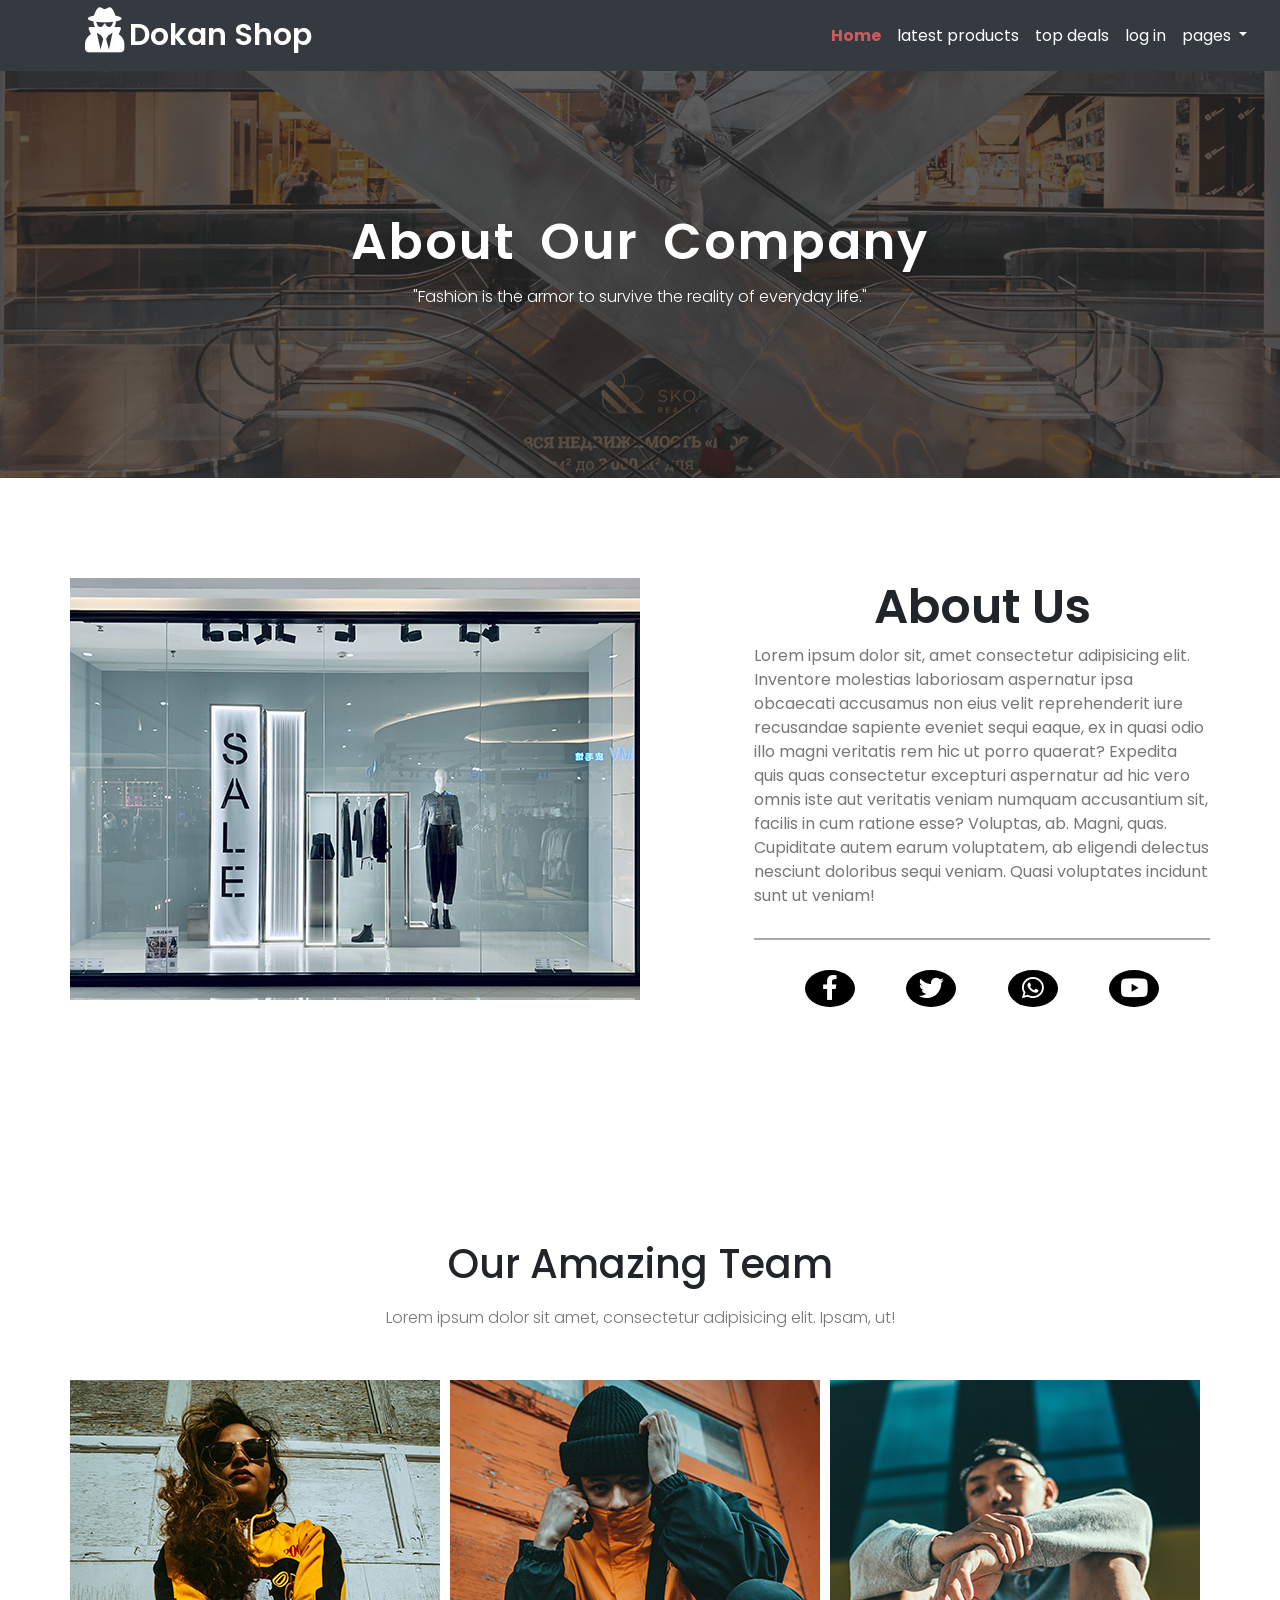
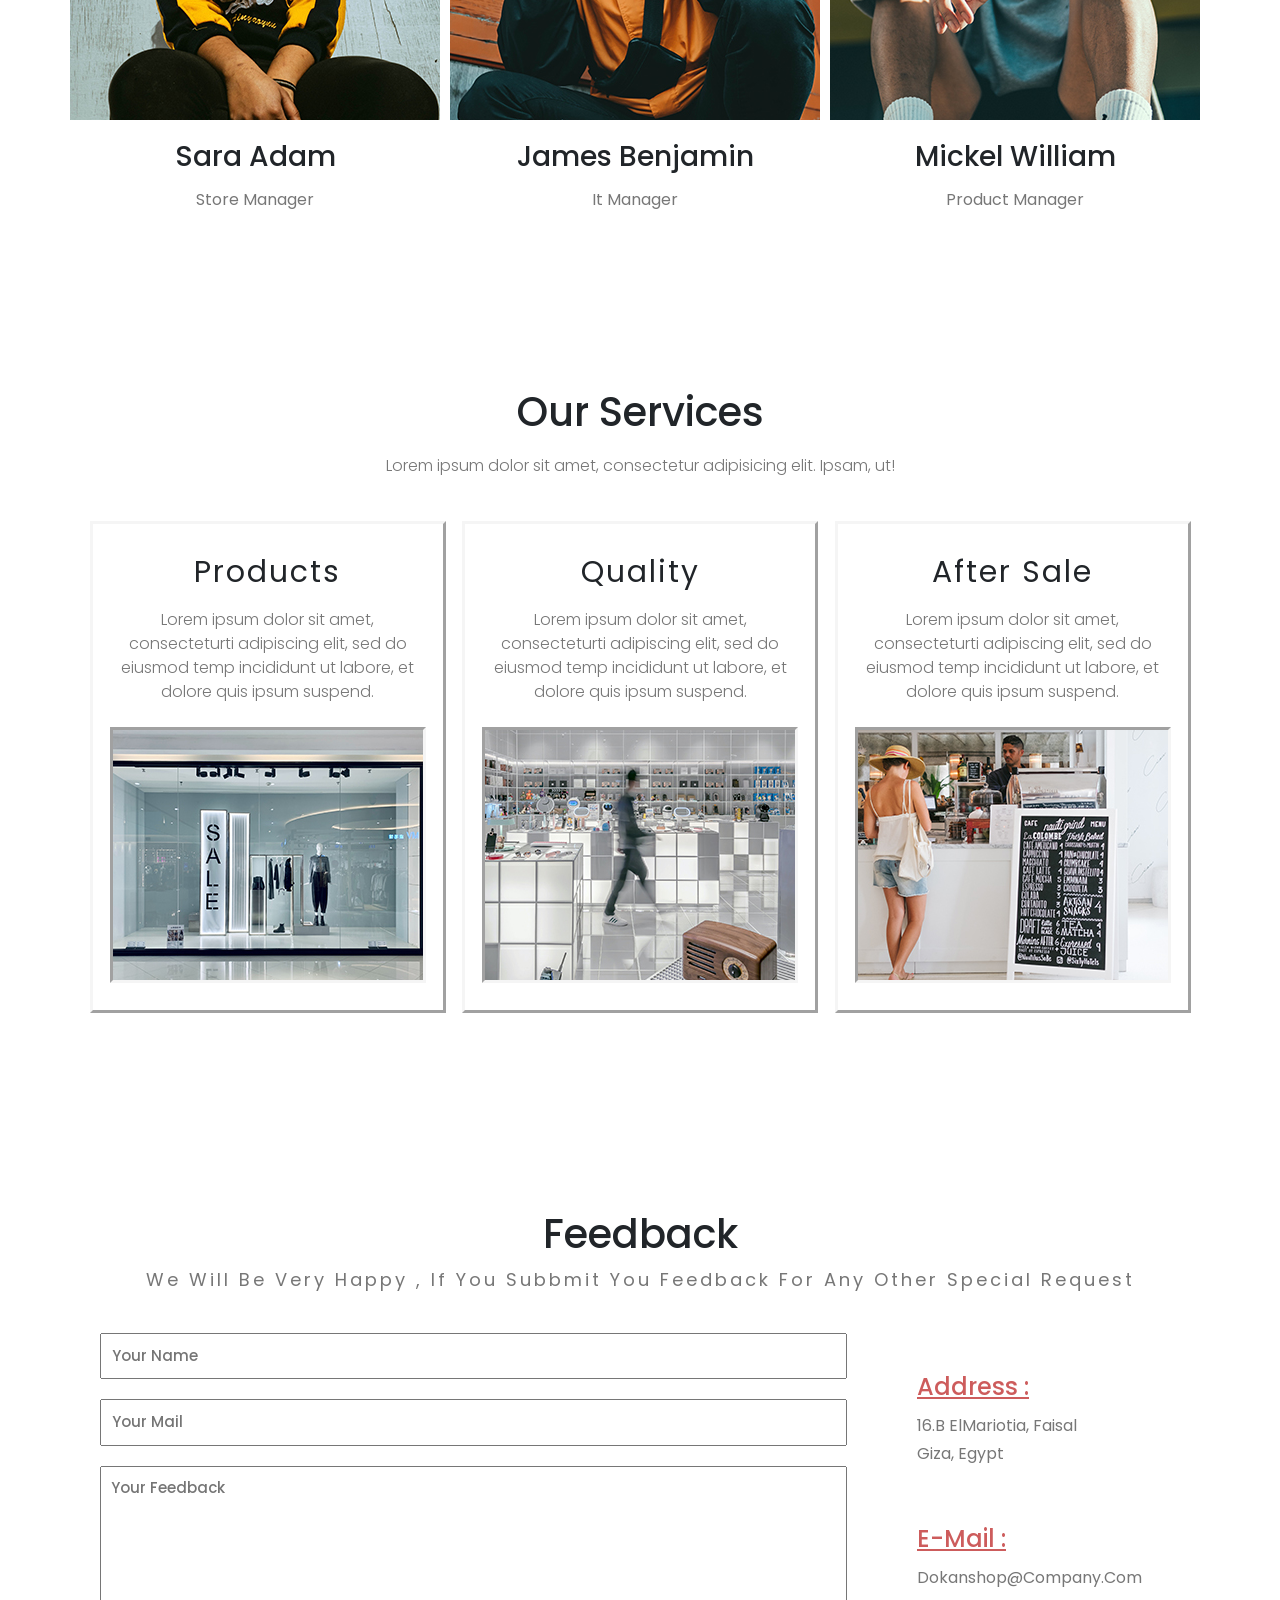
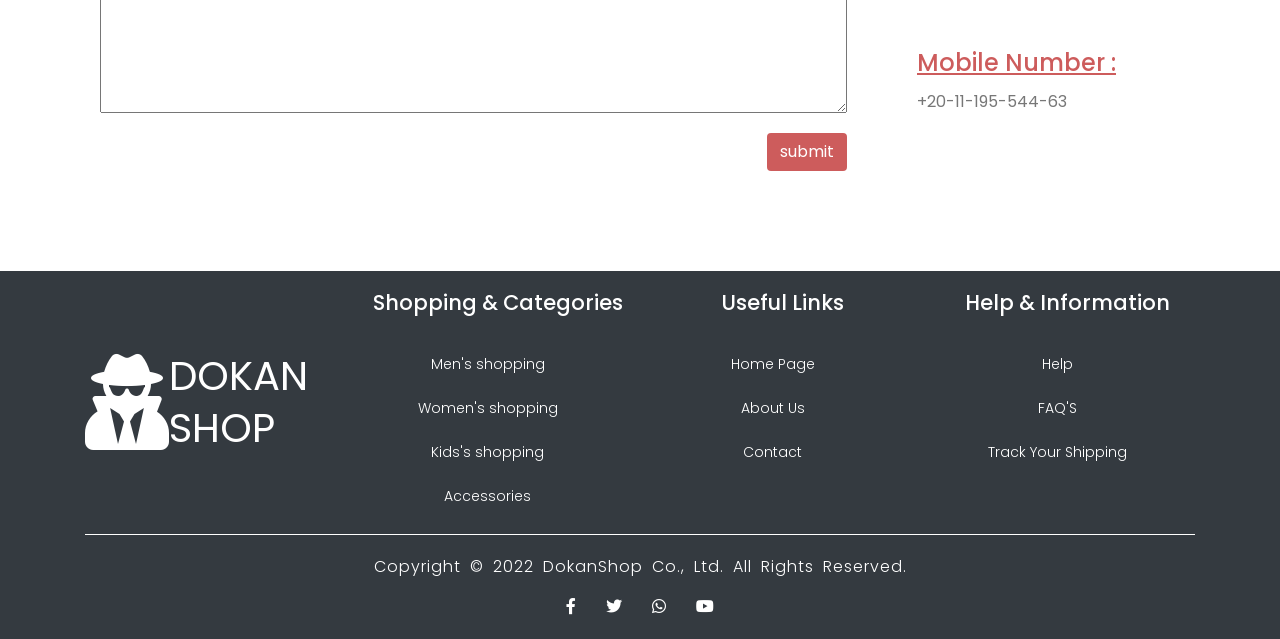
<file: about-us.html>
<!DOCTYPE html>
<html lang="en">

<head>
    <meta charset="UTF-8">
    <meta http-equiv="X-UA-Compatible" content="IE=edge">
    <meta name="viewport" content="width=device-width, initial-scale=1.0">
    <!--bootstrap style-->
    <link rel="stylesheet" href="https://cdn.jsdelivr.net/npm/bootstrap@4.6.1/dist/css/bootstrap.min.css" integrity="sha384-zCbKRCUGaJDkqS1kPbPd7TveP5iyJE0EjAuZQTgFLD2ylzuqKfdKlfG/eSrtxUkn" crossorigin="anonymous">
    <!--main css file-->
    <link rel="stylesheet" href="css/shop.css">
    <link rel="stylesheet" href="css/about-us.css">
    <!--font awesome icons-->
    <link rel="stylesheet" href="fontawesome-free-5.15.4-web/fontawesome-free-5.15.4-web/css/all.min.css">
    <!--main fonts-->
    <link rel="preconnect" href="https://fonts.googleapis.com">
    <link rel="preconnect" href="https://fonts.gstatic.com" crossorigin>
    <link href="https://fonts.googleapis.com/css2?family=Poppins:wght@100;200;300;500;600;800&display=swap" rel="stylesheet">
    <link rel="icon" href="images/main-logo.png">
    <title>Dokan Shop | about us</title>
</head>

<body>
    <!--start nav-->
    <nav class="navbar navbar-expand-lg fixed-top navbar-dark bg-dark">
        <div class="container">
            <div class="icon-brand">
                <i class="fas fa-user-secret"></i>
                <a class="navbar-brand" href="#home">
            Dokan Shop</a>
            </div>
            <button class="navbar-toggler" type="button" data-toggle="collapse" data-target="#navbarSupportedContent" aria-controls="navbarSupportedContent" aria-expanded="false" aria-label="Toggle navigation">
                <span class="navbar-toggler-icon"></span>
            </button>
            <div class="collapse navbar-collapse" id="navbarSupportedContent">
                <ul class="navbar-nav navbar-right">
                    <li class="nav-item active">
                        <a class="nav-link" href="index.html">Home <span class="sr-only">(current)</span></a>
                    </li>
                    <li class="nav-item">
                        <a class="nav-link" href="index.html#latest-products">Latest Products</a>
                    </li>
                    <li class="nav-item">
                        <a class="nav-link" href="index.html#top-deals">Top Deals</a>
                    </li>
                    <li class="nav-item register">
                        <a class="nav-link" href="sign-in.html">Log In</a>
                    </li>
                    <li class="nav-item dropdown">
                        <a class="nav-link dropdown-toggle" href="#" id="navbarDropdown" role="button" data-toggle="dropdown" aria-expanded="false">
                    Pages
                </a>
                        <div class="dropdown-menu" aria-labelledby="navbarDropdown">
                            <a class="dropdown-item" href="contact.html">Contact us</a>
                            <div class="dropdown-divider"></div>
                            <a class="dropdown-item" href="menproduct.html">Men's</a>
                            <a class="dropdown-item" href="womenproduct.html">Women's</a>
                            <a class="dropdown-item" href="kidsproduct.html">Kids's</a>
                            <a class="dropdown-item" href="accessories.html">Accessories</a>
                        </div>
                    </li>
                </ul>
            </div>
        </div>
    </nav>
    <!--end nav-->
    <!--start landing-->
    <div class="landing">
        <h1>about our company</h1>
        <p>"Fashion is the armor to survive the reality of everyday life."</p>
    </div>
    <!--end landing-->
    <!--start about us-->
    <div class="about">
        <div class="container">
            <div class="row">
                <div class="about-image">
                    <img src="images/about-left-image.jpg" alt="about-us-image">
                </div>
                <div class="about-text">
                    <h2>about us</h2>
                    <p>Lorem ipsum dolor sit, amet consectetur adipisicing elit. Inventore molestias laboriosam aspernatur ipsa obcaecati accusamus non eius velit reprehenderit iure recusandae sapiente eveniet sequi eaque, ex in quasi odio illo magni veritatis
                        rem hic ut porro quaerat? Expedita quis quas consectetur excepturi aspernatur ad hic vero omnis iste aut veritatis veniam numquam accusantium sit, facilis in cum ratione esse? Voluptas, ab. Magni, quas. Cupiditate autem earum voluptatem,
                        ab eligendi delectus nesciunt doloribus sequi veniam. Quasi voluptates incidunt sunt ut veniam!</p>
                    <span></span>
                    <div class="about-social">
                        <a href="https://www.facebook.com/" target="-blank"><i class="fab fa-facebook-f"></i></a>
                        <a href="https://twitter.com/" target="-blank"><i class="fab fa-twitter"></i></a>
                        <a href="https://wsend.co/201119554463" target="-blank"><i class="fab fa-whatsapp"></i></a>
                        <a href="https://www.youtube.com/" target="-blank"><i class="fab fa-youtube"></i></a>
                    </div>
                </div>
            </div>
        </div>
    </div>
    <!--end about us-->
    <!--start our team section-->
    <section>
        <h2>our amazing team</h2>
        <p>Lorem ipsum dolor sit amet, consectetur adipisicing elit. Ipsam, ut!</p>
        <div class="container">
            <div class="row">
                <div class="member">
                    <img src="images/team-member-01.jpg" alt="member-pic">
                    <h3>sara adam</h3>
                    <p>store manager</p>
                </div>
                <div class="member">
                    <img src="images/team-member-02.jpg" alt="member-pic">
                    <h3>james benjamin</h3>
                    <p>it manager</p>
                </div>
                <div class="member">
                    <img src="images/team-member-03.jpg" alt="member-pic">
                    <h3>mickel william</h3>
                    <p>product manager</p>
                </div>
            </div>
        </div>
    </section>
    <!--end our team section-->
    <!--start service section-->
    <div class="service-section">
        <h2>our services</h2>
        <p>Lorem ipsum dolor sit amet, consectetur adipisicing elit. Ipsam, ut!</p>
        <div class="container">
            <div class="row">
                <div class="service">
                    <h3>products</h3>
                    <p>Lorem ipsum dolor sit amet, consecteturti adipiscing elit, sed do eiusmod temp incididunt ut labore, et dolore quis ipsum suspend.</p>
                    <img src="images/service-01.jpg" alt="member-pic">
                </div>
                <div class="service">
                    <h3>quality</h3>
                    <p>Lorem ipsum dolor sit amet, consecteturti adipiscing elit, sed do eiusmod temp incididunt ut labore, et dolore quis ipsum suspend.</p>
                    <img src="images/service-02.jpg" alt="member-pic">
                </div>
                <div class="service">
                    <h3>after sale</h3>
                    <p>Lorem ipsum dolor sit amet, consecteturti adipiscing elit, sed do eiusmod temp incididunt ut labore, et dolore quis ipsum suspend.</p>
                    <img src="images/service-03.jpg" alt="member-pic">
                </div>
            </div>
        </div>
    </div>
    <!--end service section-->
    <!--start feedback section-->
    <form>
        <div class="container">
            <div class="text">
                <h1 style="text-transform: capitalize; text-align: center;">feedback</h1>
                <p>we will be very happy , if you subbmit you feedback for any other special request</p>
            </div>
            <div class="feedback">
                <div class="feedback-text col-lg-9 col-md-6 col-xs-12">
                    <input type="text" placeholder="Your Name" class="name">
                    <input type="email" placeholder="Your Mail" class="mail">
                    <textarea name="" id="" cols="30" rows="10" placeholder="Your Feedback" class="comment"></textarea>
                    <div class="button">
                        <input type="submit" value="submit" class="btn" formaction="about-us.html">
                    </div>
                </div>
                <div class="contacts col-lg-3 col-md-6 col-xs-12">
                    <ul>
                        <li>
                            <h4>Address :</h4>
                        </li>
                        <li>16.B ElMariotia, Faisal</li>
                        <li>Giza, Egypt</li>
                    </ul>
                    <ul>
                        <li>
                            <h4>E-mail :</h4>
                        </li>
                        <li>dokanshop@company.com</li>
                    </ul>
                    <ul>
                        <li>
                            <h4>Mobile Number :</h4>
                        </li>
                        <li>+20-11-195-544-63</li>
                    </ul>
                </div>
            </div>
        </div>
    </form>
    <!--end feedback section-->
    <!--start footer-->
    <footer>
        <div class="container">
            <div class="row">
                <div class="footer-icon col-lg-3 col-md-6 col-xs-12">
                    <i class="fas fa-user-secret"></i>
                    <a href="#home">Dokan Shop</a>
                </div>
                <div class="footer-box col-lg-3 col-md-6 col-xs-12">
                    <h4>Shopping & Categories</h4>
                    <ul>
                        <li><a href="menproduct.html">Men's shopping</a></li>
                        <li><a href="womenproduct.html">Women's shopping</a></li>
                        <li><a href="kidsproduct.html">Kids's shopping</a></li>
                        <li><a href="accessories.html">Accessories</a></li>
                    </ul>
                </div>
                <div class="footer-box col-lg-3 col-md-6 col-xs-12">
                    <h4>Useful Links</h4>
                    <ul>
                        <li><a href="index.html">Home Page</a></li>
                        <li><a href="about-us.html">About Us</a></li>
                        <li><a href="contact.html">Contact</a></li>
                    </ul>
                </div>
                <div class="footer-box col-lg-3 col-md-6 col-xs-12">
                    <h4>Help & Information</h4>
                    <ul>
                        <li><a href="#">Help</a></li>
                        <li><a href="#">FAQ'S</a></li>
                        <li><a href="#">Track Your Shipping</a></li>
                    </ul>
                </div>
            </div>
            <div class="footer-bottom col-xs-12">
                <p>Copyright © 2022 DokanShop Co., Ltd. All Rights Reserved.</p>
                <div class="footer-links">
                    <a href="https://www.facebook.com/" target="-blank"><i class="fab fa-facebook-f"></i></a>
                    <a href="https://twitter.com/" target="-blank"><i class="fab fa-twitter"></i></a>
                    <a href="https://wsend.co/201119554463" target="-blank"><i class="fab fa-whatsapp"></i></a>
                    <a href="https://www.youtube.com/" target="-blank"><i class="fab fa-youtube"></i></a>
                </div>
            </div>
        </div>
    </footer>
    <!--end footer-->
    <script src="https://cdn.jsdelivr.net/npm/jquery@3.5.1/dist/jquery.slim.min.js" integrity="sha384-DfXdz2htPH0lsSSs5nCTpuj/zy4C+OGpamoFVy38MVBnE+IbbVYUew+OrCXaRkfj" crossorigin="anonymous"></script>
    <script src="https://cdn.jsdelivr.net/npm/popper.js@1.16.1/dist/umd/popper.min.js" integrity="sha384-9/reFTGAW83EW2RDu2S0VKaIzap3H66lZH81PoYlFhbGU+6BZp6G7niu735Sk7lN" crossorigin="anonymous"></script>
    <script src="https://cdn.jsdelivr.net/npm/bootstrap@4.6.1/dist/js/bootstrap.min.js" integrity="sha384-VHvPCCyXqtD5DqJeNxl2dtTyhF78xXNXdkwX1CZeRusQfRKp+tA7hAShOK/B/fQ2" crossorigin="anonymous"></script>
</body>

</html>
</file>
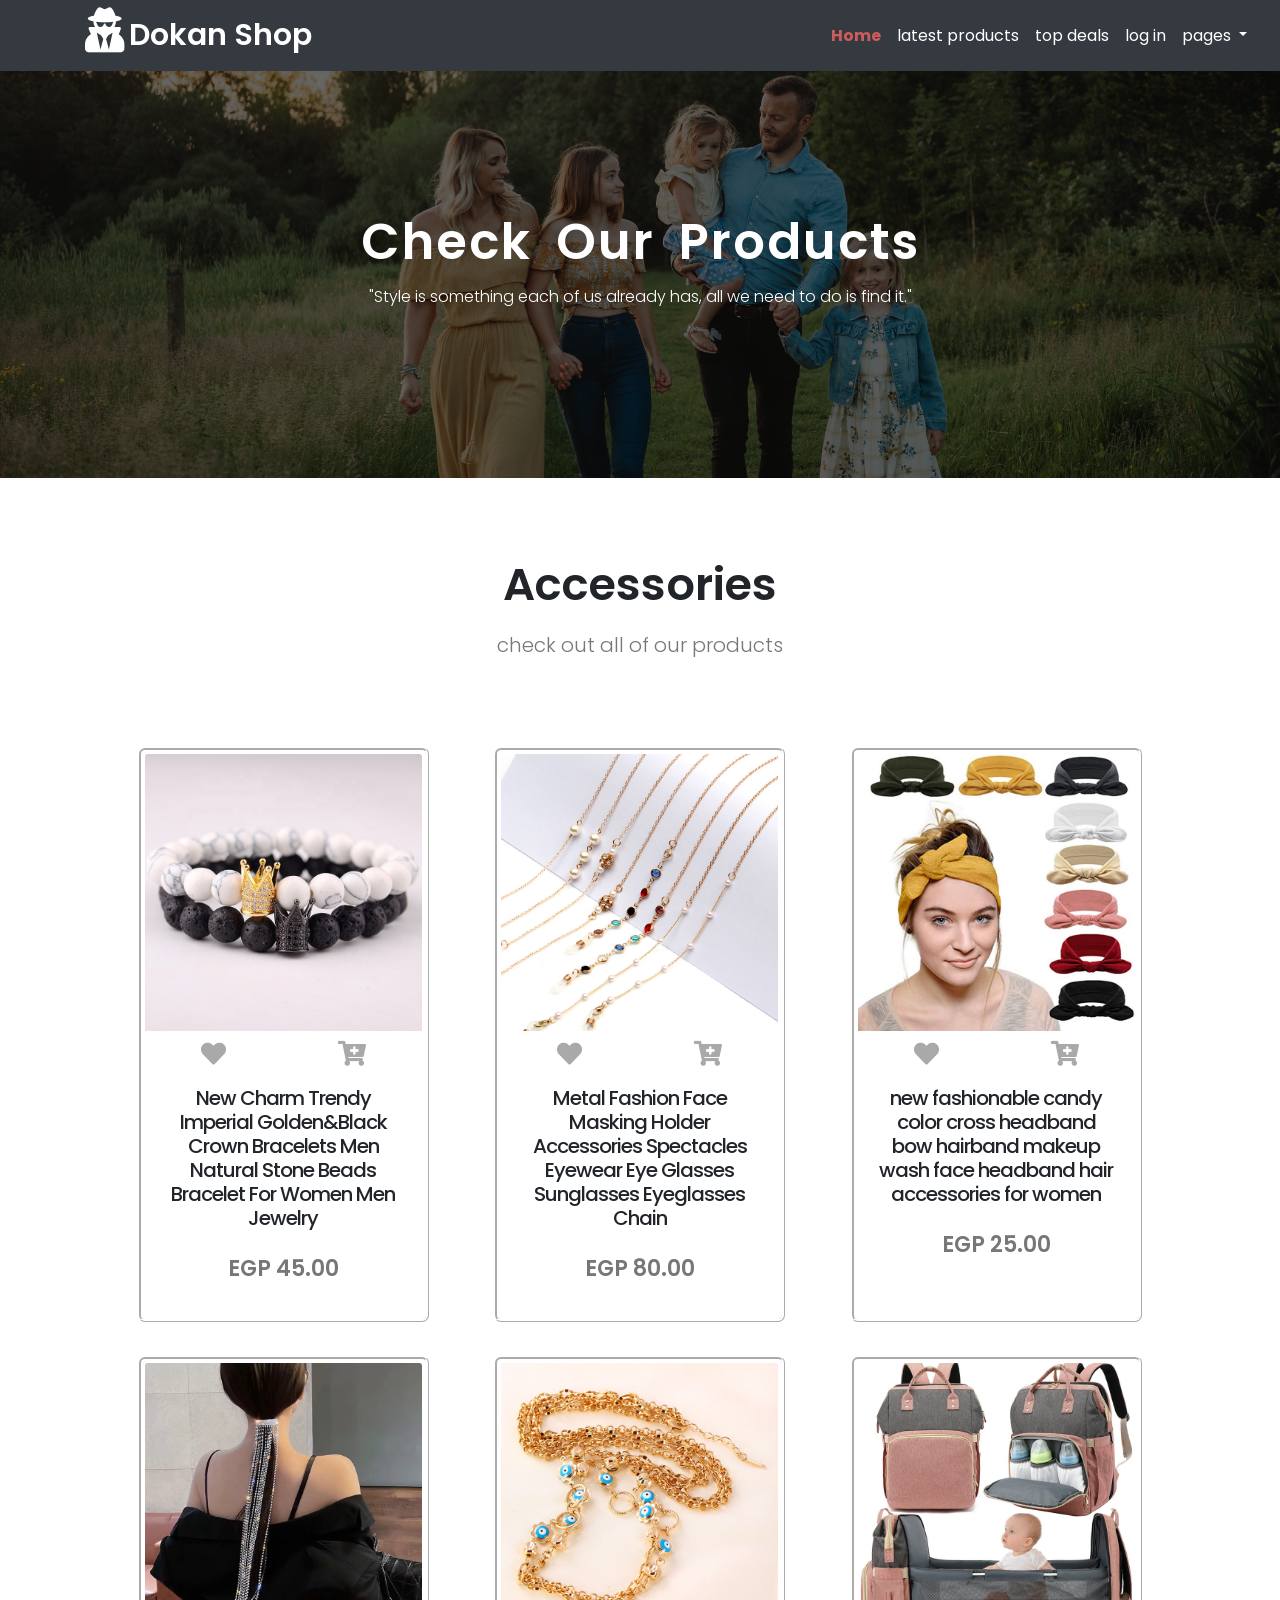
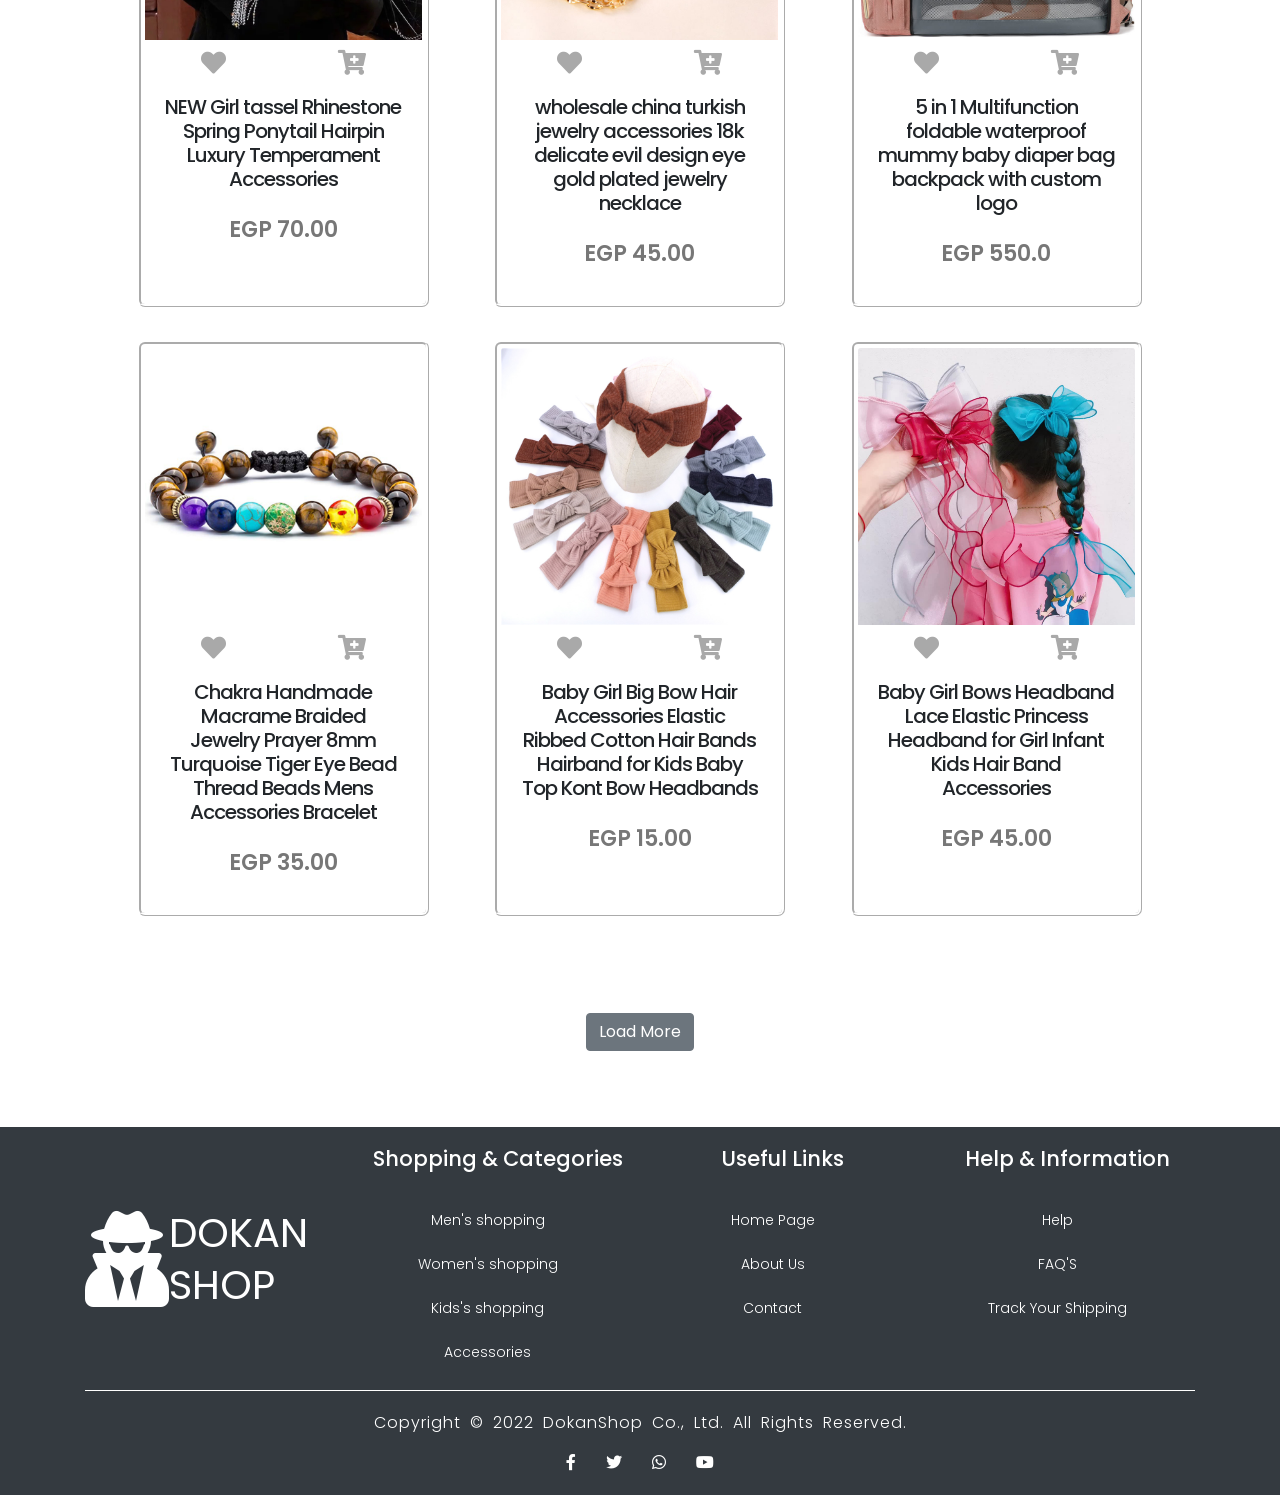
<file: accessories.html>
<!DOCTYPE html>
<html lang="en">
<head>
    <meta charset="UTF-8">
    <meta http-equiv="X-UA-Compatible" content="IE=edge">
    <meta name="viewport" content="width=device-width, initial-scale=1.0">
    <!--bootstrap style-->
    <link rel="stylesheet" href="css/bootstrap.min.css">
    <!--main css file-->
    <link rel="stylesheet" href="css/shop.css">
    <link rel="stylesheet" href="css/about-us.css">
    <link rel="stylesheet" href="css/menproducts.css">
    <!--font awesome icons-->
    <link rel="stylesheet" href="fontawesome-free-5.15.4-web/fontawesome-free-5.15.4-web/css/all.min.css">
    <!--main fonts-->
    <link rel="preconnect" href="https://fonts.googleapis.com">
    <link rel="preconnect" href="https://fonts.gstatic.com" crossorigin>
    <link href="https://fonts.googleapis.com/css2?family=Poppins:wght@100;200;300;500;600;800&display=swap" rel="stylesheet">
    <link rel="icon" href="images/main-logo.png">
    <title>Dokan Shop | accessories</title>
</head>
<body>
    <!--start nav-->
    <nav class="navbar navbar-expand-lg fixed-top navbar-dark bg-dark">
        <div class="container">
        <div class="icon-brand">
            <i class="fas fa-user-secret"></i>
            <a class="navbar-brand" href="">Dokan Shop</a>
        </div>
            <button class="navbar-toggler" type="button" data-toggle="collapse" data-target="#navbarSupportedContent" aria-controls="navbarSupportedContent" aria-expanded="false" aria-label="Toggle navigation">
                <span class="navbar-toggler-icon"></span>
            </button>
            <div class="collapse navbar-collapse" id="navbarSupportedContent">
            <ul class="navbar-nav navbar-right">
                <li class="nav-item active">
                <a class="nav-link" href="index.html">Home <span class="sr-only">(current)</span></a>
                </li>
                <li class="nav-item">
                <a class="nav-link" href="index.html#latest-products">Latest Products</a>
                </li>
                <li class="nav-item">
                <a class="nav-link" href="index.html#top-deals">Top Deals</a>
                </li>
                <li class="nav-item register">
                <a class="nav-link" href="sign-in.html">Log In</a>
                </li>
                <li class="nav-item dropdown">
                <a class="nav-link dropdown-toggle" href="#" id="navbarDropdown" role="button" data-toggle="dropdown" aria-expanded="false">
                    Pages
                </a>
                <div class="dropdown-menu" aria-labelledby="navbarDropdown">
                    <a class="dropdown-item" href="about-us.html">About Us</a>
                    <a class="dropdown-item" href="menproduct.html">Men's</a>
                    <a class="dropdown-item" href="womenproduct.html">Women's</a>
                    <a class="dropdown-item" href="kidsproduct.html">Kids's</a>
                    <div class="dropdown-divider"></div>
                    <a class="dropdown-item" href="contact.html">Contact us</a>
                </div>
                </li>
            </ul>
            </div>
        </div>
    </nav>
    <!--end nav-->
    <!--start landing-->
    <div class="landing">
        <h1>check our products</h1>
        <p>"Style is something each of us already has, all we need to do is find it."</p>
    </div>
    <!--end landing-->
    <!--start products-->
    <section class="product-show">
        <h2>accessories</h2>
        <p>check out all of our products</p>
        <div class="container products-image">
            <div class="row">
                <div class="card col-lg-3 col-md-4 col-sm-4 col-xs-12" style="width: 18rem;">
                    <div class="image">
                    <img src="images/accessories/2018 New Charm Trendy Imperial Golden&Black Crown Bracelets Men Natural Stone Beads Bracelet For Women Men Jewelry Accessories16.jpg" class="card-img-top" alt="pic">
                    <div class="icons">
                        <i class="fas fa-heart"></i>
                        <i class="fas fa-cart-plus"></i>
                    </div>
                    </div>
                    <div class="card-body">
                    <h5 class="card-title">New Charm Trendy Imperial Golden&Black Crown Bracelets Men Natural Stone Beads Bracelet For Women Men Jewelry</h5>
                    <p class="card-text">EGP 45.00</p>
                    </div>
                </div>

                <div class="card col-lg-3 col-md-4 col-sm-4 col-xs-12" style="width: 18rem;">
                    <div class="image">
                    <img src="images/accessories/2021 Metal Fashion Face Masking Holder Accessories Spectacles Eyewear Eye Glasses Sunglasses Eyeglasses Chain21.jpg" class="card-img-top" alt="pic">
                    <div class="icons">
                        <i class="fas fa-heart"></i>
                        <i class="fas fa-cart-plus"></i>
                    </div>
                    </div>
                    <div class="card-body">
                    <h5 class="card-title">Metal Fashion Face Masking Holder Accessories Spectacles Eyewear Eye Glasses Sunglasses Eyeglasses Chain</h5>
                    <p class="card-text">EGP 80.00</p>
                    </div>
                </div>

                <div class="card col-lg-3 col-md-4 col-sm-4 col-xs-12" style="width: 18rem;">
                    <div class="image">
                    <img src="images/accessories/2021 new fashionable candy color cross headband bow hairband makeup wash face headband hair accessories for women07.jpg" class="card-img-top" alt="pic">
                    <div class="icons">
                        <i class="fas fa-heart"></i>
                        <i class="fas fa-cart-plus"></i>
                    </div>
                    </div>
                    <div class="card-body">
                    <h5 class="card-title">new fashionable candy color cross headband bow hairband makeup wash face headband hair accessories for women</h5>
                    <p class="card-text">EGP 25.00</p>
                    </div>
                </div>

                <div class="card col-lg-3 col-md-4 col-sm-4 col-xs-12" style="width: 18rem;">
                    <div class="image">
                    <img src="images/accessories/2021 NEW Girl tassel Rhinestone Spring Ponytail Hairpin Luxury Temperament Accessories08.jpg" class="card-img-top" alt="pic">
                    <div class="icons">
                        <i class="fas fa-heart"></i>
                        <i class="fas fa-cart-plus"></i>
                    </div>
                    </div>
                    <div class="card-body">
                    <h5 class="card-title">NEW Girl tassel Rhinestone Spring Ponytail Hairpin Luxury Temperament Accessories</h5>
                    <p class="card-text">EGP 70.00</p>
                    </div>
                </div>

                <div class="card col-lg-3 col-md-4 col-sm-4 col-xs-12" style="width: 18rem;">
                    <div class="image">
                    <img src="images/accessories/41313 wholesale china turkish jewelry accessories 18k delicate evil design eye gold plated jewelry necklace02.jpg" class="card-img-top" alt="pic">
                    <div class="icons">
                        <i class="fas fa-heart"></i>
                        <i class="fas fa-cart-plus"></i>
                    </div>
                    </div>
                    <div class="card-body">
                    <h5 class="card-title">wholesale china turkish jewelry accessories 18k delicate evil design eye gold plated jewelry necklace</h5>
                    <p class="card-text">EGP 45.00</p>
                    </div>
                </div>

                <div class="card col-lg-3 col-md-4 col-sm-4 col-xs-12" style="width: 18rem;">
                    <div class="image">
                    <img src="images/accessories/5 in 1 Multifunction foldable waterproof mummy baby diaper bag backpack with custom logo24.jpg" class="card-img-top" alt="pic">
                    <div class="icons">
                        <i class="fas fa-heart"></i>
                        <i class="fas fa-cart-plus"></i>
                    </div>
                    </div>
                    <div class="card-body">
                    <h5 class="card-title">5 in 1 Multifunction foldable waterproof mummy baby diaper bag backpack with custom logo</h5>
                    <p class="card-text">EGP 550.0</p>
                    </div>
                </div>

                <div class="card col-lg-3 col-md-4 col-sm-4 col-xs-12" style="width: 18rem;">
                    <div class="image">
                    <img src="images/accessories/7 Chakra Handmade Macrame Braided Jewelry Prayer 8mm Turquoise Tiger Eye Bead Thread Beads Mens Accessories Bracelet17.jpg" class="card-img-top" alt="pic">
                    <div class="icons">
                        <i class="fas fa-heart"></i>
                        <i class="fas fa-cart-plus"></i>
                    </div>
                    </div>
                    <div class="card-body">
                    <h5 class="card-title">Chakra Handmade Macrame Braided Jewelry Prayer 8mm Turquoise Tiger Eye Bead Thread Beads Mens Accessories Bracelet</h5>
                    <p class="card-text">EGP 35.00</p>
                    </div>
                </div>

                <div class="card col-lg-3 col-md-4 col-sm-4 col-xs-12" style="width: 18rem;">
                    <div class="image">
                    <img src="images/accessories/Baby Girl Big Bow Hair Accessories Elastic Ribbed Cotton Hair Bands Hairband for Kids Baby Top Kont Bow Headbands27.jpg" class="card-img-top" alt="pic">
                    <div class="icons">
                        <i class="fas fa-heart"></i>
                        <i class="fas fa-cart-plus"></i>
                    </div>
                    </div>
                    <div class="card-body">
                    <h5 class="card-title">Baby Girl Big Bow Hair Accessories Elastic Ribbed Cotton Hair Bands Hairband for Kids Baby Top Kont Bow Headbands</h5>
                    <p class="card-text">EGP 15.00</p>
                    </div>
                </div>

                <div class="card col-lg-3 col-md-4 col-sm-4 col-xs-12" style="width: 18rem;">
                    <div class="image">
                    <img src="images/accessories/Baby Girl Bows Headband Lace Elastic Princess Headband for Girl Infant Kids Hair Band Accessories26.jpg" class="card-img-top" alt="pic">
                    <div class="icons">
                        <i class="fas fa-heart"></i>
                        <i class="fas fa-cart-plus"></i>
                    </div>
                    </div>
                    <div class="card-body">
                    <h5 class="card-title">Baby Girl Bows Headband Lace Elastic Princess Headband for Girl Infant Kids Hair Band Accessories</h5>
                    <p class="card-text">EGP 45.00</p>
                    </div>
                </div>

            </div>
        </div>
        <p class="load">
            <button class="btn btn-secondary" type="button" data-toggle="collapse" data-target="#menfashion">
                Load More
            </button>
        </p>
        <div class="collapse" id="menfashion">
            <div class="container products-image">
                <div class="row">
                    <div class="card col-lg-3 col-md-4 col-sm-4 col-xs-12" style="width: 18rem;">
                        <div class="image">
                        <img src="images/accessories/Fashion Pearl Bridal bracelet gold plated women pearl bracelet handmade shell pearl bracelet01.png" class="card-img-top" alt="pic">
                        <div class="icons">
                            <i class="fas fa-heart"></i>
                            <i class="fas fa-cart-plus"></i>
                        </div>
                        </div>
                        <div class="card-body">
                        <h5 class="card-title">Fashion Pearl Bridal bracelet gold plated women pearl bracelet handmade shell pearl bracelet</h5>
                        <p class="card-text">EGP 80.00</p>
                        </div>
                    </div>
    
                    <div class="card col-lg-3 col-md-4 col-sm-4 col-xs-12" style="width: 18rem;">
                        <div class="image">
                        <img src="images/accessories/Gemstone Beaded Bracelets Custom Bead Crystal Healing Stones Bracelet Adjustable Imperial Darth Vader Design for Women and Men19.jpg" class="card-img-top" alt="pic">
                        <div class="icons">
                            <i class="fas fa-heart"></i>
                            <i class="fas fa-cart-plus"></i>
                        </div>
                        </div>
                        <div class="card-body">
                        <h5 class="card-title">Gemstone Beaded Bracelets Custom Bead Crystal Healing Stones Bracelet Adjustable Imperial Darth Vader Design for Women and Men</h5>
                        <p class="card-text">EGP 15.00</p>
                        </div>
                    </div>
    
                    <div class="card col-lg-3 col-md-4 col-sm-4 col-xs-12" style="width: 18rem;">
                        <div class="image">
                        <img src="images/accessories/Gold Color Crystal Key Pendant Necklace Fashion Nice Key Pendant Necklace Elegant Jewelry Accessories For Women10.jpg" class="card-img-top" alt="pic">
                        <div class="icons">
                            <i class="fas fa-heart"></i>
                            <i class="fas fa-cart-plus"></i>
                        </div>
                        </div>
                        <div class="card-body">
                        <h5 class="card-title">Gold Color Crystal Key Pendant Necklace Fashion Nice Key Pendant Necklace Elegant Jewelry Accessories For Women</h5>
                        <p class="card-text">EGP 375.0</p>
                        </div>
                    </div>
    
                    <div class="card col-lg-3 col-md-4 col-sm-4 col-xs-12" style="width: 18rem;">
                        <div class="image">
                        <img src="images/accessories/Hiphop Fashion Rap Pink Zirconia Sexy Bite Lip Gold Tooth Pendant Necklace Exaggerated Cuban Chain Accessories06.jpg" class="card-img-top" alt="pic">
                        <div class="icons">
                            <i class="fas fa-heart"></i>
                            <i class="fas fa-cart-plus"></i>
                        </div>
                        </div>
                        <div class="card-body">
                        <h5 class="card-title">Hiphop Fashion Rap Pink Zirconia Sexy Bite Lip Gold Tooth Pendant Necklace Exaggerated Cuban Chain Accessories</h5>
                        <p class="card-text">EGP 105.00</p>
                        </div>
                    </div>
    
                    <div class="card col-lg-3 col-md-4 col-sm-4 col-xs-12" style="width: 18rem;">
                        <div class="image">
                        <img src="images/accessories/Hot Selling Astronaut Magnet Necklace Bracelet Jewelry Creative Magnetic Necklace Couple Fashion Accessories Jewelry03.jpg" class="card-img-top" alt="pic">
                        <div class="icons">
                            <i class="fas fa-heart"></i>
                            <i class="fas fa-cart-plus"></i>
                        </div>
                        </div>
                        <div class="card-body">
                        <h5 class="card-title">Hot Selling Astronaut Magnet Necklace Bracelet Jewelry Creative Magnetic Necklace Couple Fashion Accessories Jewelry</h5>
                        <p class="card-text">EGP 180.0</p>
                        </div>
                    </div>
    
                    <div class="card col-lg-3 col-md-4 col-sm-4 col-xs-12" style="width: 18rem;">
                        <div class="image">
                        <img src="images/accessories/Lucky Classical Different Colors Finger Chain Ring Gold Plated Titanium Steel Men's Ring13.jpg" class="card-img-top" alt="pic">
                        <div class="icons">
                            <i class="fas fa-heart"></i>
                            <i class="fas fa-cart-plus"></i>
                        </div>
                        </div>
                        <div class="card-body">
                        <h5 class="card-title">Lucky Classical Different Colors Finger Chain Ring Gold Plated Titanium Steel Men's Ring</h5>
                        <p class="card-text">EGP 275.00</p>
                        </div>
                    </div>
    
                    <div class="card col-lg-3 col-md-4 col-sm-4 col-xs-12" style="width: 18rem;">
                        <div class="image">
                        <img src="images/accessories/New accessories 26 English letter necklace hip hop Cuban chain European and American fashion personality necklace11.jpg" class="card-img-top" alt="pic">
                        <div class="icons">
                            <i class="fas fa-heart"></i>
                            <i class="fas fa-cart-plus"></i>
                        </div>
                        </div>
                        <div class="card-body">
                        <h5 class="card-title">New accessories 26 English letter necklace hip hop Cuban chain European and American fashion personality necklace</h5>
                        <p class="card-text">EGP 95.00</p>
                        </div>
                    </div>
    
                    <div class="card col-lg-3 col-md-4 col-sm-4 col-xs-12" style="width: 18rem;">
                        <div class="image">
                        <img src="images/accessories/New Trendy Woven Handmade men braided titanium steel bracelet horseshoe buckle stainless steel jewelry woven bracelet18.jpg" class="card-img-top" alt="pic">
                        <div class="icons">
                            <i class="fas fa-heart"></i>
                            <i class="fas fa-cart-plus"></i>
                        </div>
                        </div>
                        <div class="card-body">
                        <h5 class="card-title">New Trendy Woven Handmade men braided titanium steel bracelet horseshoe buckle stainless steel jewelry woven bracelet</h5>
                        <p class="card-text">EGP 15.00</p>
                        </div>
                    </div>
    
                    <div class="card col-lg-3 col-md-4 col-sm-4 col-xs-12" style="width: 18rem;">
                        <div class="image">
                        <img src="images/accessories/Nylon Kids Headbands Simple Design Newborn Baby Girl Hair Band Elastic Soft Fabric Flower Baby Bow Custom Thin Headband25.jpg" class="card-img-top" alt="pic">
                        <div class="icons">
                            <i class="fas fa-heart"></i>
                            <i class="fas fa-cart-plus"></i>
                        </div>
                        </div>
                        <div class="card-body">
                        <h5 class="card-title">Nylon Kids Headbands Simple Design Newborn Baby Girl Hair Band Elastic Soft Fabric Flower Baby Bow Custom Thin Headband</h5>
                        <p class="card-text">EGP 25.00</p>
                        </div>
                    </div>
    
                </div>
            </div>
            <p class="load">
                <button class="btn btn-secondary" type="button" data-toggle="collapse" data-target="#menfashion1" aria-expanded="false">
                    Load More
                </button>
            </p>
            <div class="collapse" id="menfashion1">
                <div class="container products-image">
                    <div class="row">
                        <div class="card col-lg-3 col-md-4 col-sm-4 col-xs-12" style="width: 18rem;">
                            <div class="image">
                            <img src="images/accessories/PET child face shield kids face shields protective full cover face shield for kids22.jpg" class="card-img-top" alt="pic">
                            <div class="icons">
                                <i class="fas fa-heart"></i>
                                <i class="fas fa-cart-plus"></i>
                            </div>
                            </div>
                            <div class="card-body">
                            <h5 class="card-title">PET child face shield kids face shields protective full cover face shield for kids</h5>
                            <p class="card-text">EGP 75.0</p>
                            </div>
                        </div>
        
                        <div class="card col-lg-3 col-md-4 col-sm-4 col-xs-12" style="width: 18rem;">
                            <div class="image">
                            <img src="images/accessories/Quartz Wristwatch Alloy Strap Ladies Casual Round Rose Gold Watches Bracelet Set Fashion Jewelry Accessories04.jpg" class="card-img-top" alt="pic">
                            <div class="icons">
                                <i class="fas fa-heart"></i>
                                <i class="fas fa-cart-plus"></i>
                            </div>
                            </div>
                            <div class="card-body">
                            <h5 class="card-title">Quartz Wristwatch Alloy Strap Ladies Casual Round Rose Gold Watches Bracelet Set Fashion Jewelry Accessories</h5>
                            <p class="card-text">EGP 225.0</p>
                            </div>
                        </div>
        
                        <div class="card col-lg-3 col-md-4 col-sm-4 col-xs-12" style="width: 18rem;">
                            <div class="image">
                            <img src="images/accessories/R.Gem. 3.5.7mm Chunky Miami Stainless Steel Cuban Chain for Men Women15.jpg" class="card-img-top" alt="pic">
                            <div class="icons">
                                <i class="fas fa-heart"></i>
                                <i class="fas fa-cart-plus"></i>
                            </div>
                            </div>
                            <div class="card-body">
                            <h5 class="card-title">R.Gem. 3.5.7mm Chunky Miami Stainless Steel Cuban Chain for Men Women</h5>
                            <p class="card-text">EGP 170.0</p>
                            </div>
                        </div>
        
                        <div class="card col-lg-3 col-md-4 col-sm-4 col-xs-12" style="width: 18rem;">
                            <div class="image">
                            <img src="images/accessories/Set Hiphop Men Bracelet Jewelry Set Stainless Steel Rome Numbers Engraved Bangle Braided Bracelet Wholesale14.jpg" class="card-img-top" alt="pic">
                            <div class="icons">
                                <i class="fas fa-heart"></i>
                                <i class="fas fa-cart-plus"></i>
                            </div>
                            </div>
                            <div class="card-body">
                            <h5 class="card-title">Set Hiphop Men Bracelet Jewelry Set Stainless Steel Rome Numbers Engraved Bangle Braided Bracelet Wholesale</h5>
                            <p class="card-text">EGP 95.00</p>
                            </div>
                        </div>
        
                        <div class="card col-lg-3 col-md-4 col-sm-4 col-xs-12" style="width: 18rem;">
                            <div class="image">
                            <img src="images/accessories/Simple cute delicate women jewelry gold plated butterfly opal stone flower shaped adjustable rings for ladies23.jpg" class="card-img-top" alt="pic">
                            <div class="icons">
                                <i class="fas fa-heart"></i>
                                <i class="fas fa-cart-plus"></i>
                            </div>
                            </div>
                            <div class="card-body">
                            <h5 class="card-title">Simple cute delicate women jewelry gold plated butterfly opal stone flower shaped adjustable rings for ladies</h5>
                            <p class="card-text">EGP 90.00</p>
                            </div>
                        </div>
        
                        <div class="card col-lg-3 col-md-4 col-sm-4 col-xs-12" style="width: 18rem;">
                            <div class="image">
                            <img src="images/accessories/Wholesale 14 PCS.set Colorful Flower Kids Hair Accessories Rainbow Hairpin Cute Hair Clips For Girls20.jpg" class="card-img-top" alt="pic">
                            <div class="icons">
                                <i class="fas fa-heart"></i>
                                <i class="fas fa-cart-plus"></i>
                            </div>
                            </div>
                            <div class="card-body">
                            <h5 class="card-title">Wholesale 14 PCS.set Colorful Flower Kids Hair Accessories Rainbow Hairpin Cute Hair Clips For Girls</h5>
                            <p class="card-text">EGP 85.00</p>
                            </div>
                        </div>
        
                        <div class="card col-lg-3 col-md-4 col-sm-4 col-xs-12" style="width: 18rem;">
                            <div class="image">
                            <img src="images/accessories/Wholesale Simple Fashion Golden Bracelet Female Titanium Steel Plated 18k Rose Gold couple Bracelet Wrist Accessories05.jpg" class="card-img-top" alt="pic">
                            <div class="icons">
                                <i class="fas fa-heart"></i>
                                <i class="fas fa-cart-plus"></i>
                            </div>
                            </div>
                            <div class="card-body">
                            <h5 class="card-title">Wholesale Simple Fashion Golden Bracelet Female Titanium Steel Plated 18k Rose Gold couple Bracelet Wrist Accessories</h5>
                            <p class="card-text">EGP 110.0</p>
                            </div>
                        </div>
        
                        <div class="card col-lg-3 col-md-4 col-sm-4 col-xs-12" style="width: 18rem;">
                            <div class="image">
                            <img src="images/accessories/Yingchao 2022 Fashion Hot Sale 18K Gold Plated Statement Dangling Hoop Drop Earrings for Women jewelry accessories12.jpg" class="card-img-top" alt="pic">
                            <div class="icons">
                                <i class="fas fa-heart"></i>
                                <i class="fas fa-cart-plus"></i>
                            </div>
                            </div>
                            <div class="card-body">
                            <h5 class="card-title">Yingchao 2022 Fashion Hot Sale 18K Gold Plated Statement Dangling Hoop Drop Earrings for Women jewelry accessories</h5>
                            <p class="card-text">EGP 315.0</p>
                            </div>
                        </div>
        
                        <div class="card col-lg-3 col-md-4 col-sm-4 col-xs-12" style="width: 18rem;">
                            <div class="image">
                            <img src="images/accessories/Yingchao 2022 Popular Colorful Hot Sell Stainless Steel 18k Gold Rhinestone Necklace Chain For Women Jewelry Accessories09.jpg" class="card-img-top" alt="pic">
                            <div class="icons">
                                <i class="fas fa-heart"></i>
                                <i class="fas fa-cart-plus"></i>
                            </div>
                            </div>
                            <div class="card-body">
                            <h5 class="card-title">Yingchao 2022 Popular Colorful Hot Sell Stainless Steel 18k Gold Rhinestone Necklace Chain For Women Jewelry Accessories</h5>
                            <p class="card-text">EGP 485.00</p>
                            </div>
                        </div>
        
                    </div>
                </div>
            </div>
        </div>
    </section>
    <!--end products-->
    <!--start footer-->
    <footer>
        <div class="container">
            <div class="row">
                <div class="footer-icon col-lg-3 col-md-6 col-xs-12">
                <i class="fas fa-user-secret"></i>
                <a href="accessories.html">Dokan Shop</a>
                </div>
                <div class="footer-box col-lg-3 col-md-6 col-xs-12">
                <h4>Shopping & Categories</h4>
                <ul>
                    <li><a href="menproduct.html">Men's shopping</a></li>
                    <li><a href="menproduct.html">Women's shopping</a></li>
                    <li><a href="kidsproduct.html">Kids's shopping</a></li>
                    <li><a href="accessories.html">Accessories</a></li>
                </ul>
                </div>
                <div class="footer-box col-lg-3 col-md-6 col-xs-12">
                <h4>Useful Links</h4>
                <ul>
                    <li><a href="index.html">Home Page</a></li>
                    <li><a href="about-us.html">About Us</a></li>
                    <li><a href="contact.html">Contact</a></li>
                </ul>
                </div>
                <div class="footer-box col-lg-3 col-md-6 col-xs-12">
                <h4>Help & Information</h4>
                <ul>
                    <li><a href="#">Help</a></li>
                    <li><a href="#">FAQ'S</a></li>
                    <li><a href="#">Track Your Shipping</a></li>
                </ul>
                </div>
            </div>
            <div class="footer-bottom col-xs-12">
                <p>Copyright © 2022 DokanShop Co., Ltd. All Rights Reserved.</p>
                <div class="footer-links">
                <a href="https://www.facebook.com/" target="-blank"><i class="fab fa-facebook-f"></i></a>
                <a href="https://twitter.com/" target="-blank"><i class="fab fa-twitter"></i></a>
                <a href="https://wsend.co/201119554463" target="-blank"><i class="fab fa-whatsapp"></i></a>
                <a href="https://www.youtube.com/" target="-blank"><i class="fab fa-youtube"></i></a>
                </div>
            </div>
        </div>
    </footer>
    <!--end footer-->
    <script src="https://cdn.jsdelivr.net/npm/jquery@3.5.1/dist/jquery.slim.min.js" integrity="sha384-DfXdz2htPH0lsSSs5nCTpuj/zy4C+OGpamoFVy38MVBnE+IbbVYUew+OrCXaRkfj" crossorigin="anonymous"></script>
    <script src="https://cdn.jsdelivr.net/npm/popper.js@1.16.1/dist/umd/popper.min.js" integrity="sha384-9/reFTGAW83EW2RDu2S0VKaIzap3H66lZH81PoYlFhbGU+6BZp6G7niu735Sk7lN" crossorigin="anonymous"></script>
    <script src="https://cdn.jsdelivr.net/npm/bootstrap@4.6.1/dist/js/bootstrap.min.js" integrity="sha384-VHvPCCyXqtD5DqJeNxl2dtTyhF78xXNXdkwX1CZeRusQfRKp+tA7hAShOK/B/fQ2" crossorigin="anonymous"></script>
</body>
</html>
</file>
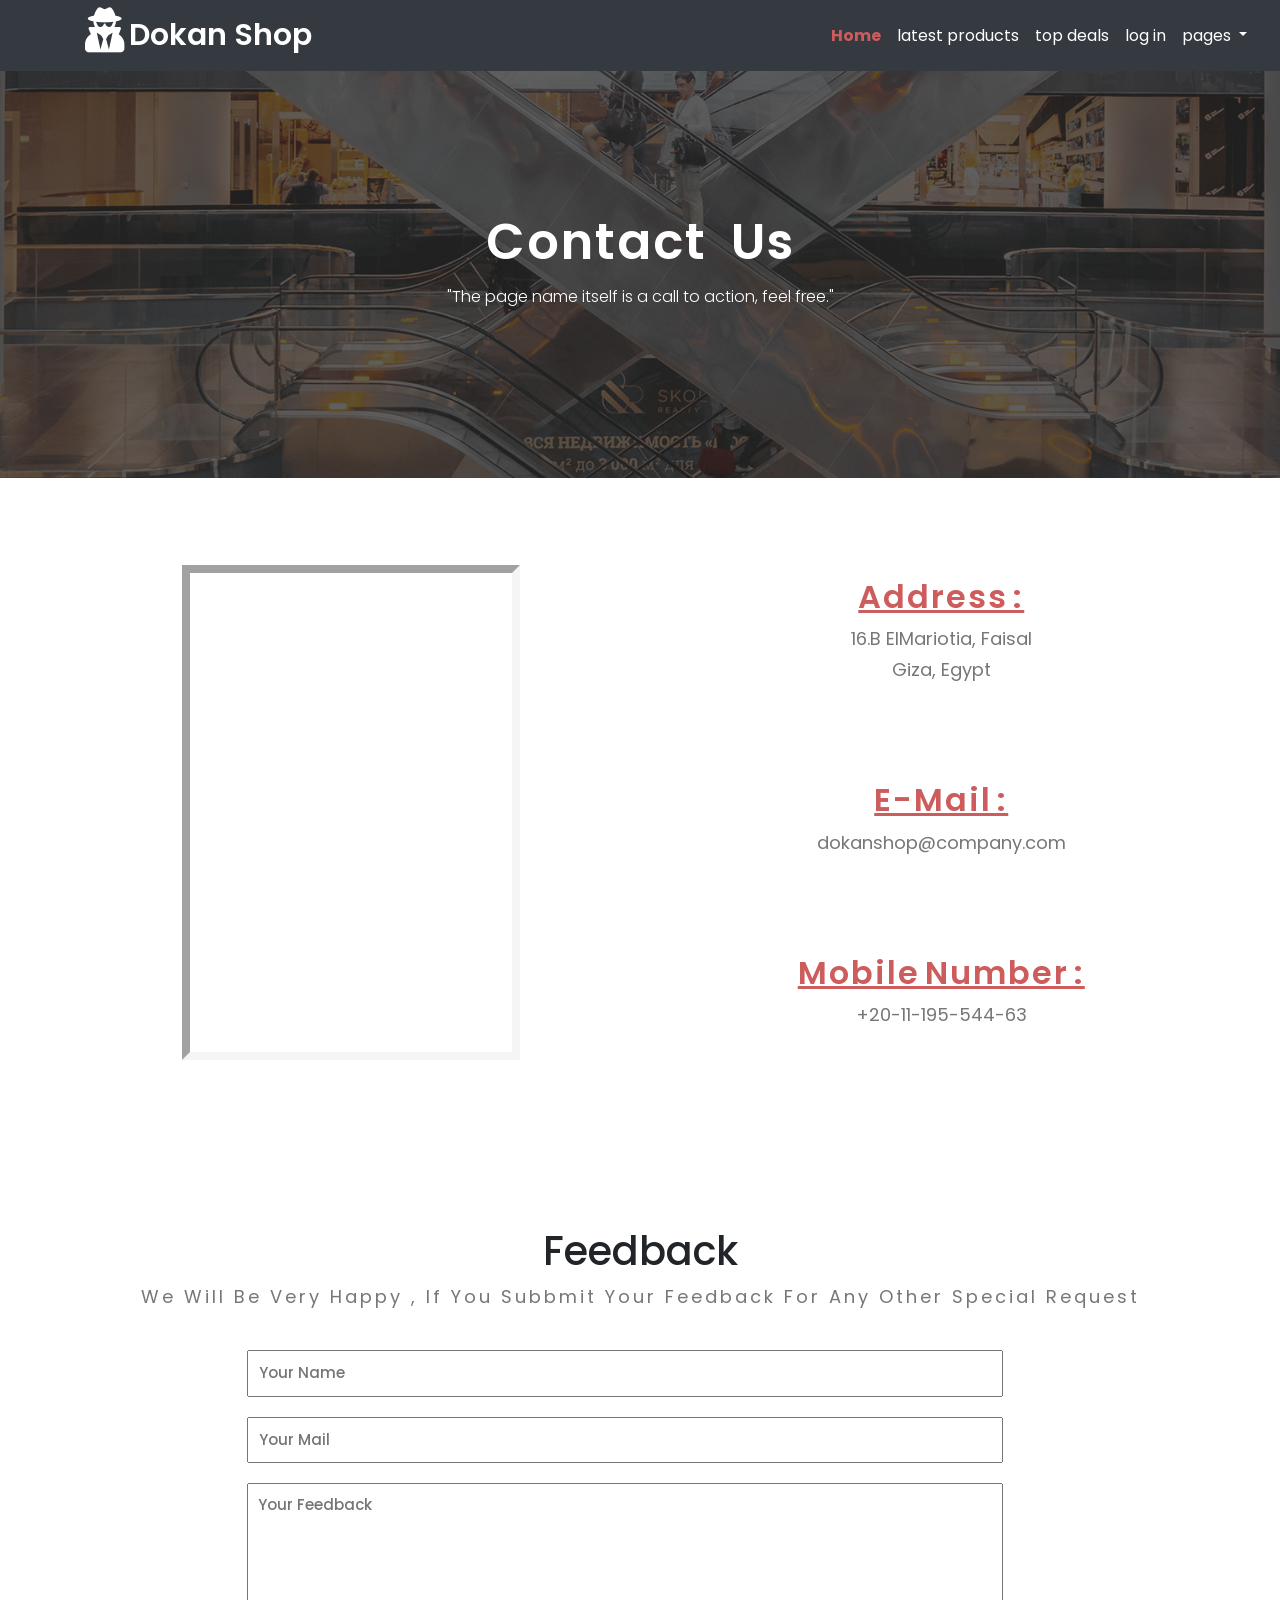
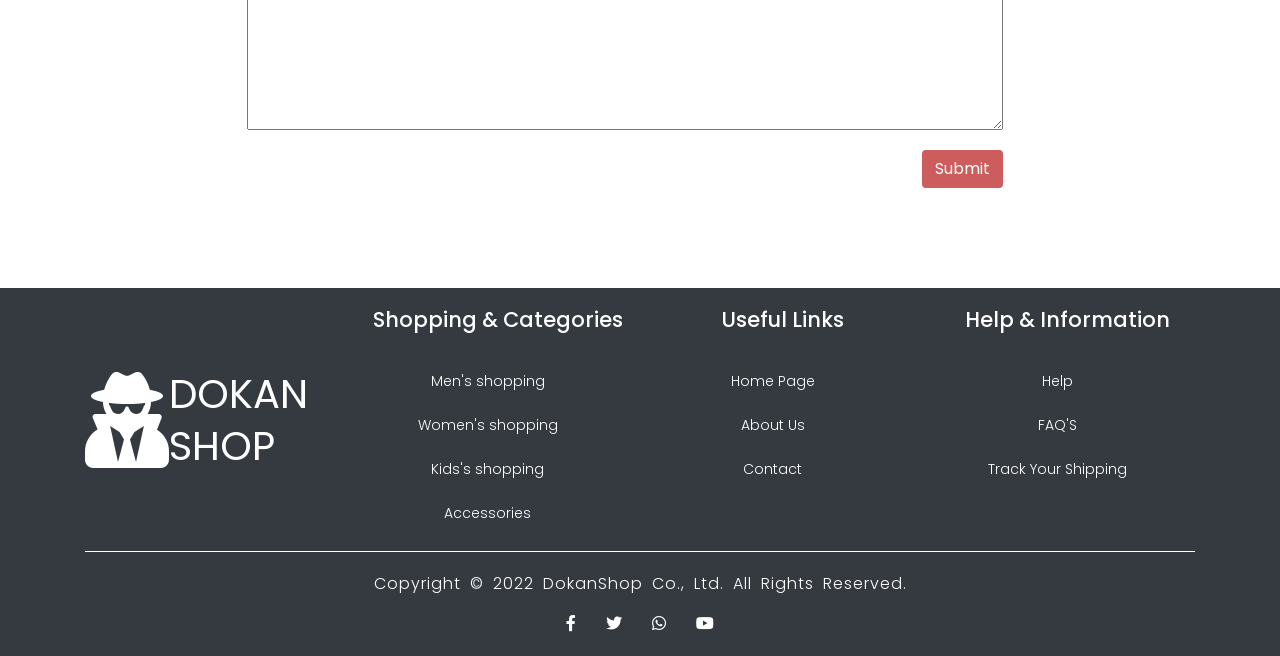
<file: contact.html>
<!DOCTYPE html>
<html lang="en">

<head>
    <meta charset="UTF-8">
    <meta http-equiv="X-UA-Compatible" content="IE=edge">
    <meta name="viewport" content="width=device-width, initial-scale=1.0">
    <!--bootstrap style-->
    <link rel="stylesheet" href="https://cdn.jsdelivr.net/npm/bootstrap@4.6.1/dist/css/bootstrap.min.css" integrity="sha384-zCbKRCUGaJDkqS1kPbPd7TveP5iyJE0EjAuZQTgFLD2ylzuqKfdKlfG/eSrtxUkn" crossorigin="anonymous">
    <!--main css file-->
    <link rel="stylesheet" href="css/shop.css">
    <link rel="stylesheet" href="css/about-us.css">
    <link rel="stylesheet" href="css/contact.css">
    <!--font awesome icons-->
    <link rel="stylesheet" href="fontawesome-free-5.15.4-web/fontawesome-free-5.15.4-web/css/all.min.css">
    <!--main fonts-->
    <link rel="preconnect" href="https://fonts.googleapis.com">
    <link rel="preconnect" href="https://fonts.gstatic.com" crossorigin>
    <link href="https://fonts.googleapis.com/css2?family=Poppins:wght@100;200;300;500;600;800&display=swap" rel="stylesheet">
    <link rel="icon" href="images/main-logo.png">
    <title>Dokan Shop | contact us</title>
</head>

<body>
    <!--start nav-->
    <nav class="navbar navbar-expand-lg fixed-top navbar-dark bg-dark">
        <div class="container">
            <div class="icon-brand">
                <i class="fas fa-user-secret"></i>
                <a class="navbar-brand" href="">
            Dokan Shop</a>
            </div>
            <button class="navbar-toggler" type="button" data-toggle="collapse" data-target="#navbarSupportedContent" aria-controls="navbarSupportedContent" aria-expanded="false" aria-label="Toggle navigation">
                <span class="navbar-toggler-icon"></span>
            </button>
            <div class="collapse navbar-collapse" id="navbarSupportedContent">
                <ul class="navbar-nav navbar-right">
                    <li class="nav-item active">
                        <a class="nav-link" href="index.html">Home <span class="sr-only">(current)</span></a>
                    </li>
                    <li class="nav-item">
                        <a class="nav-link" href="index.html#latest-products">Latest Products</a>
                    </li>
                    <li class="nav-item">
                        <a class="nav-link" href="index.html#top-deals">Top Deals</a>
                    </li>
                    <li class="nav-item register">
                        <a class="nav-link" href="sign-in.html">Log In</a>
                    </li>
                    <li class="nav-item dropdown">
                        <a class="nav-link dropdown-toggle" href="#" id="navbarDropdown" role="button" data-toggle="dropdown" aria-expanded="false">
                    Pages
                </a>
                        <div class="dropdown-menu" aria-labelledby="navbarDropdown">
                            <a class="dropdown-item" href="about-us.html">About Us</a>
                            <div class="dropdown-divider"></div>
                            <a class="dropdown-item" href="menproduct.html">Men's</a>
                            <a class="dropdown-item" href="womenproduct.html">Women's</a>
                            <a class="dropdown-item" href="kidsproduct.html">Kids's</a>
                            <a class="dropdown-item" href="accessories.html">Accessories</a>
                        </div>
                    </li>
                </ul>
            </div>
        </div>
    </nav>
    <!--end nav-->
    <!--start landing-->
    <div class="landing">
        <h1>Contact Us</h1>
        <p>"The page name itself is a call to action, feel free."</p>
    </div>
    <!--end landing-->
    <!--start contact content-->
    <div class="contact-page">
        <div class="container">
            <div class="row">
                <div class="map">
                    <iframe src="https://www.google.com/maps/embed?pb=!1m18!1m12!1m3!1d610.732517701552!2d31.176533241156996!3d30.01318558976228!2m3!1f0!2f0!3f0!3m2!1i1024!2i768!4f13.1!3m3!1m2!1s0x14584683f68e2529%3A0x8bcd34391e0ff03f!2z2KfZhNmB2LHYs9in2YYgKDEp!5e0!3m2!1sar!2seg!4v1639144091998!5m2!1sar!2seg"
                        width="600" height="450" style="border:0;" allowfullscreen="" loading="lazy"></iframe>
                </div>
                <div class="contact-box">
                    <ul>
                        <li>
                            <h2>Address :</h2>
                        </li>
                        <li>16.B ElMariotia, Faisal</li>
                        <li>Giza, Egypt</li>
                    </ul>
                    <ul>
                        <li>
                            <h2>E-mail :</h2>
                        </li>
                        <li>dokanshop@company.com</li>
                    </ul>
                    <ul>
                        <li>
                            <h2>Mobile Number :</h2>
                        </li>
                        <li>+20-11-195-544-63</li>
                    </ul>
                </div>
            </div>
        </div>
    </div>
    <!--end contact content-->
    <!--start feedback section-->
    <form>
        <div class="container">
            <div class="text">
                <h1 style="text-transform: capitalize; text-align: center;">feedback</h1>
                <p>we will be very happy , if you subbmit your feedback for any other special request</p>
            </div>
            <div class="feedback">
                <div class="row col-lg-12 col-md-12 col-xs-12" style="justify-content: space-evenly;">
                    <div class="feedback-text">
                        <input type="text" placeholder="Your Name" class="name">
                        <input type="email" placeholder="Your Mail" class="mail">
                        <textarea name="" id="" cols="30" rows="10" placeholder="Your Feedback" class="comment"></textarea>
                        <div class="button">
                            <input type="submit" value="Submit" class="btn" formaction="">
                        </div>
                    </div>
                </div>
            </div>
        </div>
    </form>
    <!--end feedback section-->
    <!--start footer-->
    <footer>
        <div class="container">
            <div class="row">
                <div class="footer-icon col-lg-3 col-md-6 col-xs-12">
                    <i class="fas fa-user-secret"></i>
                    <a href="">Dokan Shop</a>
                </div>
                <div class="footer-box col-lg-3 col-md-6 col-xs-12">
                    <h4>Shopping & Categories</h4>
                    <ul>
                        <li><a href="menproduct.html">Men's shopping</a></li>
                        <li><a href="womenproduct.html">Women's shopping</a></li>
                        <li><a href="kidsproduct.html">Kids's shopping</a></li>
                        <li><a href="accessories.html">Accessories</a></li>
                    </ul>
                </div>
                <div class="footer-box col-lg-3 col-md-6 col-xs-12">
                    <h4>Useful Links</h4>
                    <ul>
                        <li><a href="index.html">Home Page</a></li>
                        <li><a href="about-us.html">About Us</a></li>
                        <li><a href="contact.html">Contact</a></li>
                    </ul>
                </div>
                <div class="footer-box col-lg-3 col-md-6 col-xs-12">
                    <h4>Help & Information</h4>
                    <ul>
                        <li><a href="#">Help</a></li>
                        <li><a href="#">FAQ'S</a></li>
                        <li><a href="#">Track Your Shipping</a></li>
                    </ul>
                </div>
            </div>
            <div class="footer-bottom col-xs-12">
                <p>Copyright © 2022 DokanShop Co., Ltd. All Rights Reserved.</p>
                <div class="footer-links">
                    <a href="https://www.facebook.com/" target="-blank"><i class="fab fa-facebook-f"></i></a>
                    <a href="https://twitter.com/" target="-blank"><i class="fab fa-twitter"></i></a>
                    <a href="https://wsend.co/201119554463" target="-blank"><i class="fab fa-whatsapp"></i></a>
                    <a href="https://www.youtube.com/" target="-blank"><i class="fab fa-youtube"></i></a>
                </div>
            </div>
        </div>
    </footer>
    <!--end footer-->
    <script src="https://cdn.jsdelivr.net/npm/jquery@3.5.1/dist/jquery.slim.min.js" integrity="sha384-DfXdz2htPH0lsSSs5nCTpuj/zy4C+OGpamoFVy38MVBnE+IbbVYUew+OrCXaRkfj" crossorigin="anonymous"></script>
    <script src="https://cdn.jsdelivr.net/npm/popper.js@1.16.1/dist/umd/popper.min.js" integrity="sha384-9/reFTGAW83EW2RDu2S0VKaIzap3H66lZH81PoYlFhbGU+6BZp6G7niu735Sk7lN" crossorigin="anonymous"></script>
    <script src="https://cdn.jsdelivr.net/npm/bootstrap@4.6.1/dist/js/bootstrap.min.js" integrity="sha384-VHvPCCyXqtD5DqJeNxl2dtTyhF78xXNXdkwX1CZeRusQfRKp+tA7hAShOK/B/fQ2" crossorigin="anonymous"></script>
</body>

</html>
</file>
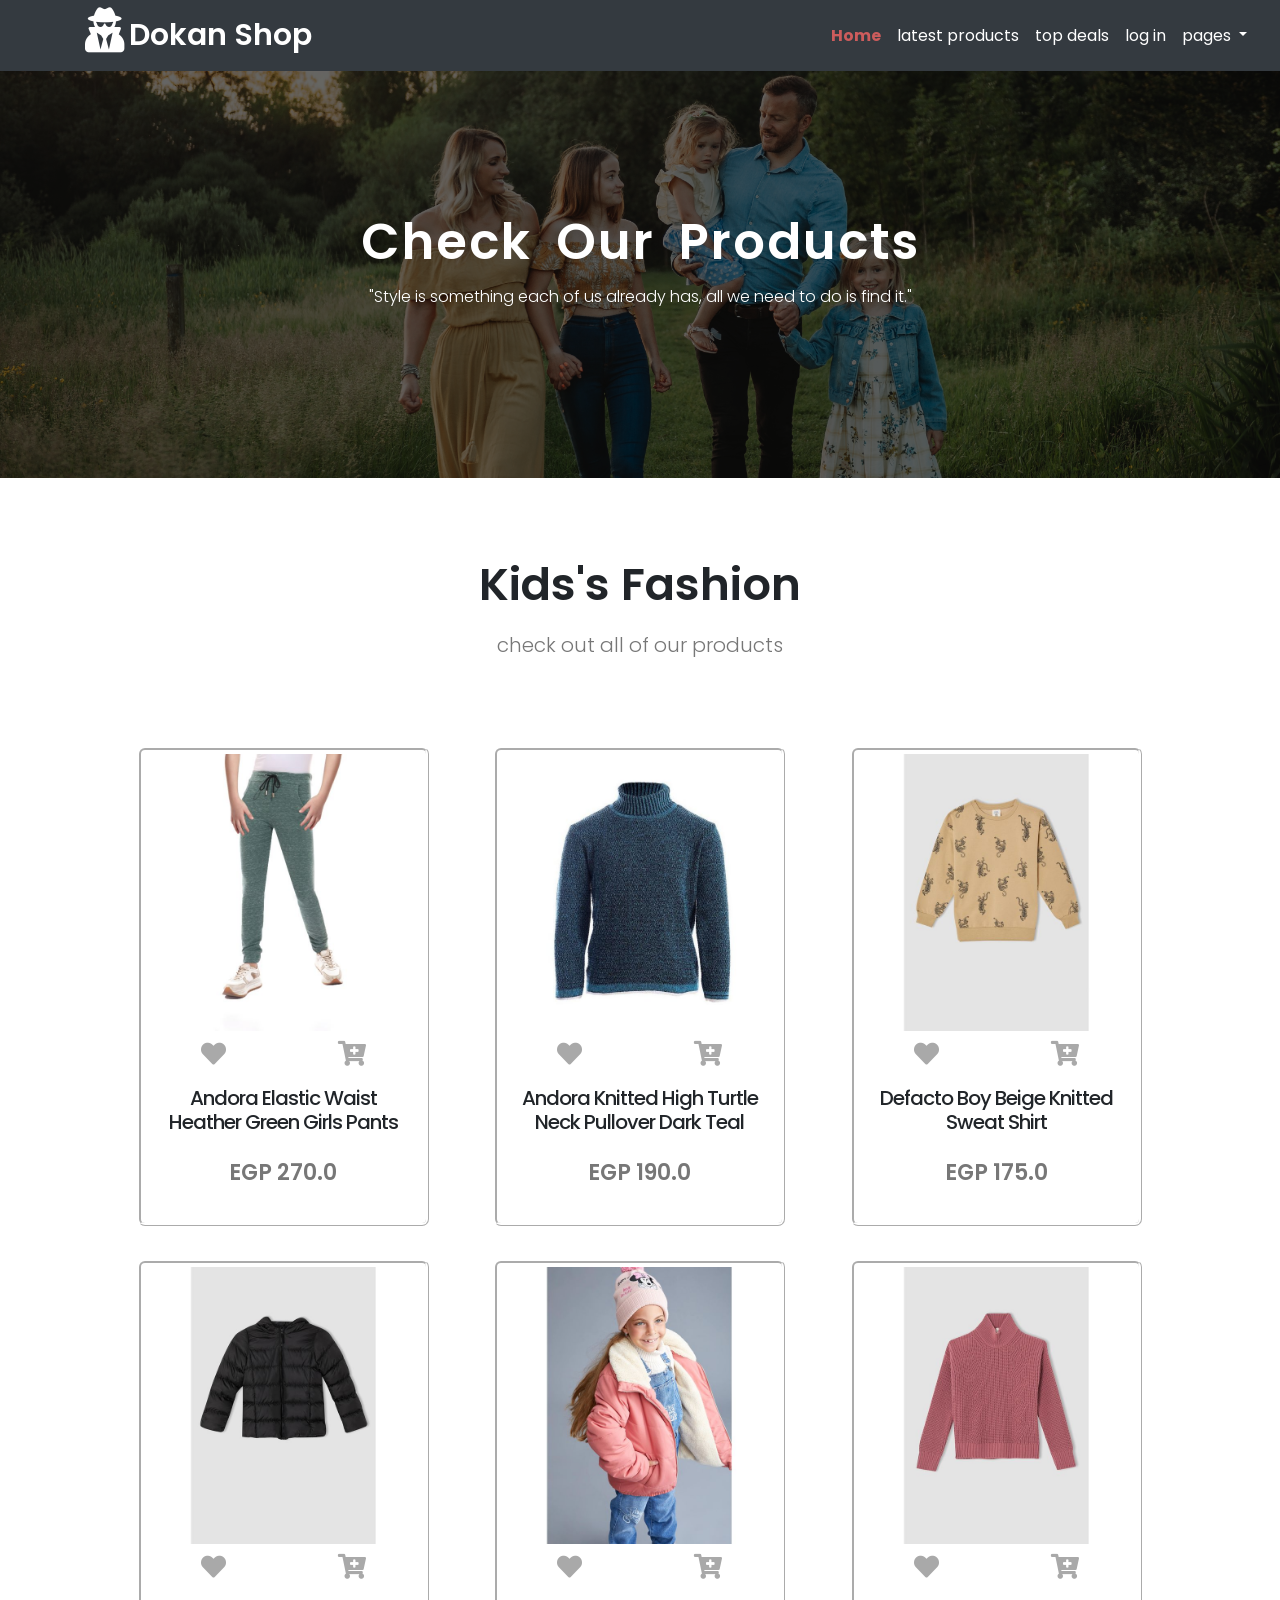
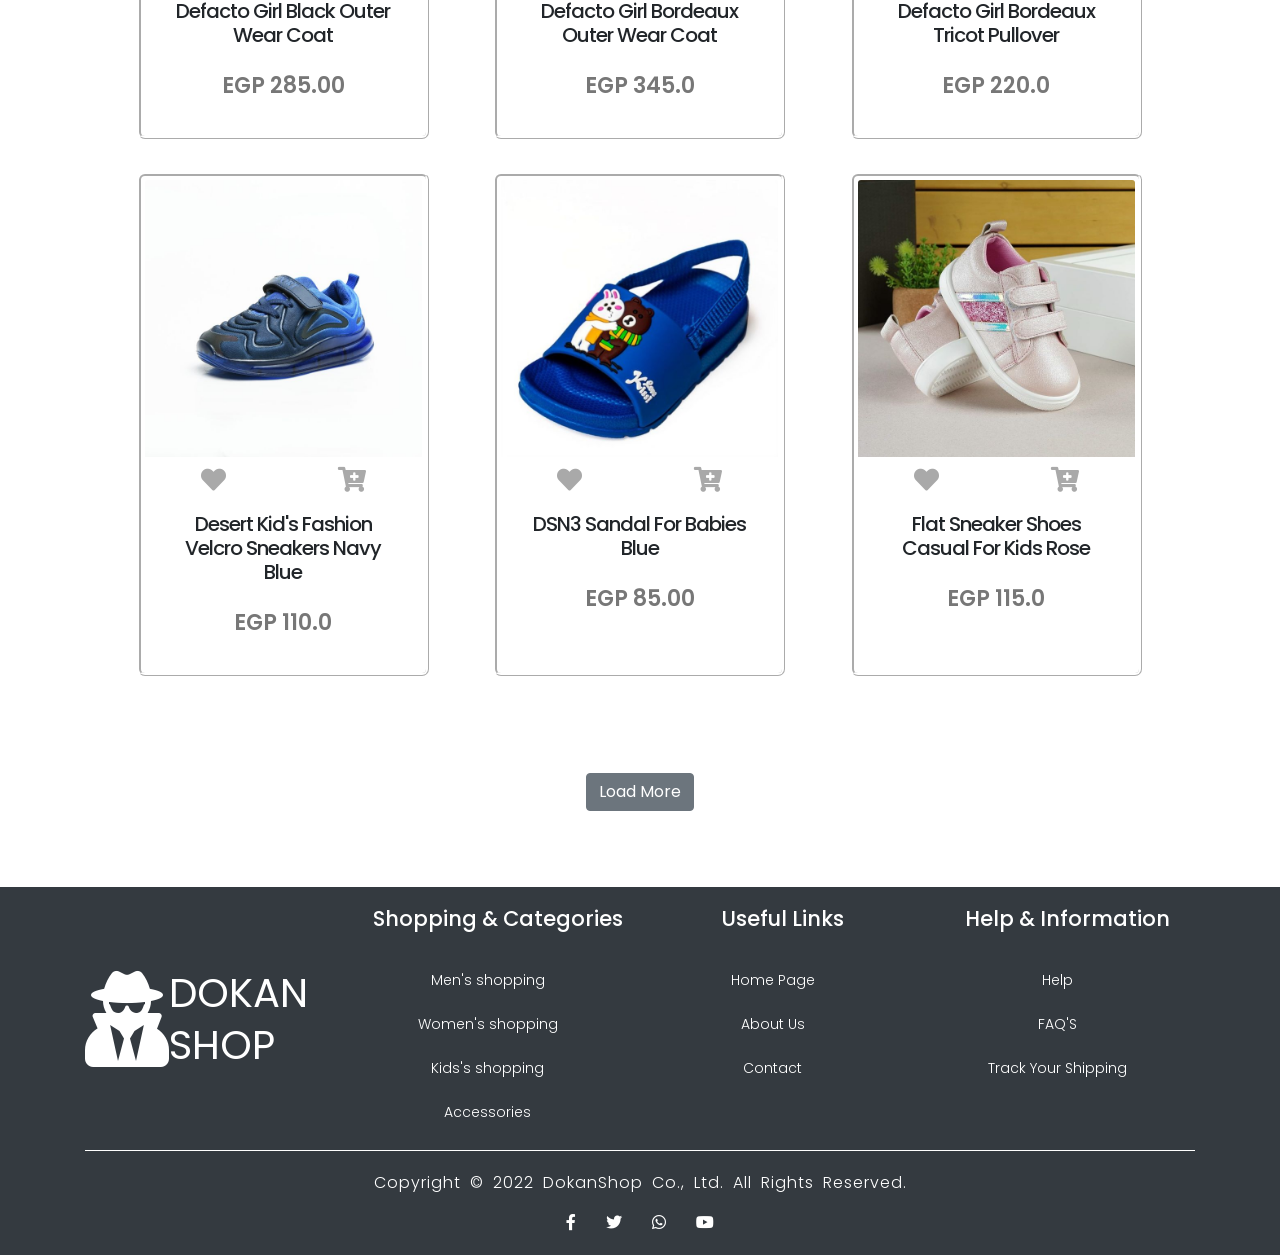
<file: kidsproduct.html>
<!DOCTYPE html>
<html lang="en">
<head>
    <meta charset="UTF-8">
    <meta http-equiv="X-UA-Compatible" content="IE=edge">
    <meta name="viewport" content="width=device-width, initial-scale=1.0">
    <!--bootstrap style-->
    <link rel="stylesheet" href="css/bootstrap.min.css">
    <!--main css file-->
    <link rel="stylesheet" href="css/shop.css">
    <link rel="stylesheet" href="css/about-us.css">
    <link rel="stylesheet" href="css/menproducts.css">
    <!--font awesome icons-->
    <link rel="stylesheet" href="fontawesome-free-5.15.4-web/fontawesome-free-5.15.4-web/css/all.min.css">
    <!--main fonts-->
    <link rel="preconnect" href="https://fonts.googleapis.com">
    <link rel="preconnect" href="https://fonts.gstatic.com" crossorigin>
    <link href="https://fonts.googleapis.com/css2?family=Poppins:wght@100;200;300;500;600;800&display=swap" rel="stylesheet">
    <link rel="icon" href="images/main-logo.png">
    <title>Dokan Shop | kids's products</title>
</head>
<body>
    <!--start nav-->
    <nav class="navbar navbar-expand-lg fixed-top navbar-dark bg-dark">
        <div class="container">
        <div class="icon-brand">
            <i class="fas fa-user-secret"></i>
            <a class="navbar-brand" href="">
            Dokan Shop</a>
        </div>
            <button class="navbar-toggler" type="button" data-toggle="collapse" data-target="#navbarSupportedContent" aria-controls="navbarSupportedContent" aria-expanded="false" aria-label="Toggle navigation">
                <span class="navbar-toggler-icon"></span>
            </button>
            <div class="collapse navbar-collapse" id="navbarSupportedContent">
            <ul class="navbar-nav navbar-right">
                <li class="nav-item active">
                <a class="nav-link" href="index.html">Home <span class="sr-only">(current)</span></a>
                </li>
                <li class="nav-item">
                <a class="nav-link" href="index.html#latest-products">Latest Products</a>
                </li>
                <li class="nav-item">
                <a class="nav-link" href="index.html#top-deals">Top Deals</a>
                </li>
                <li class="nav-item register">
                <a class="nav-link" href="sign-in.html">Log In</a>
                </li>
                <li class="nav-item dropdown">
                <a class="nav-link dropdown-toggle" href="#" id="navbarDropdown" role="button" data-toggle="dropdown" aria-expanded="false">
                    Pages
                </a>
                <div class="dropdown-menu" aria-labelledby="navbarDropdown">
                    <a class="dropdown-item" href="about-us.html">About Us</a>
                    <a class="dropdown-item" href="menproduct.html">Men's</a>
                    <a class="dropdown-item" href="womenproduct.html">Women's</a>
                    <a class="dropdown-item" href="accessories.html">Accessories</a>
                    <div class="dropdown-divider"></div>
                    <a class="dropdown-item" href="contact.html">Contact us</a>
                </div>
                </li>
            </ul>
            </div>
        </div>
    </nav>
    <!--end nav-->
    <!--start landing-->
    <div class="landing">
        <h1>check our products</h1>
        <p>"Style is something each of us already has, all we need to do is find it."</p>
    </div>
    <!--end landing-->
    <!--start products-->
    <section class="product-show">
        <h2>kids's fashion</h2>
        <p>check out all of our products</p>
        <div class="container products-image">
            <div class="row">
                <div class="card col-lg-3 col-md-4 col-sm-4 col-xs-12" style="width: 18rem;">
                    <div class="image">
                    <img src="images/kids fashion/Andora Elastic Waist Heather Green Girls Pants21.jpg" class="card-img-top" alt="pic">
                    <div class="icons">
                        <i class="fas fa-heart"></i>
                        <i class="fas fa-cart-plus"></i>
                    </div>
                    </div>
                    <div class="card-body">
                    <h5 class="card-title">Andora Elastic Waist Heather Green Girls Pants</h5>
                    <p class="card-text">EGP 270.0</p>
                    </div>
                </div>

                <div class="card col-lg-3 col-md-4 col-sm-4 col-xs-12" style="width: 18rem;">
                    <div class="image">
                    <img src="images/kids fashion/Andora Knitted High Turtle Neck Pullover - Dark Teal02.jpg" class="card-img-top" alt="pic">
                    <div class="icons">
                        <i class="fas fa-heart"></i>
                        <i class="fas fa-cart-plus"></i>
                    </div>
                    </div>
                    <div class="card-body">
                    <h5 class="card-title">Andora Knitted High Turtle Neck Pullover Dark Teal</h5>
                    <p class="card-text">EGP 190.0</p>
                    </div>
                </div>

                <div class="card col-lg-3 col-md-4 col-sm-4 col-xs-12" style="width: 18rem;">
                    <div class="image">
                    <img src="images/kids fashion/Defacto Boy Beige Knitted Sweat Shirt08.jpg" class="card-img-top" alt="pic">
                    <div class="icons">
                        <i class="fas fa-heart"></i>
                        <i class="fas fa-cart-plus"></i>
                    </div>
                    </div>
                    <div class="card-body">
                    <h5 class="card-title">Defacto Boy Beige Knitted Sweat Shirt</h5>
                    <p class="card-text">EGP 175.0</p>
                    </div>
                </div>

                <div class="card col-lg-3 col-md-4 col-sm-4 col-xs-12" style="width: 18rem;">
                    <div class="image">
                    <img src="images/kids fashion/Defacto Girl Black Outer Wear Coat18.jpg" class="card-img-top" alt="pic">
                    <div class="icons">
                        <i class="fas fa-heart"></i>
                        <i class="fas fa-cart-plus"></i>
                    </div>
                    </div>
                    <div class="card-body">
                    <h5 class="card-title">Defacto Girl Black Outer Wear Coat</h5>
                    <p class="card-text">EGP 285.00</p>
                    </div>
                </div>

                <div class="card col-lg-3 col-md-4 col-sm-4 col-xs-12" style="width: 18rem;">
                    <div class="image">
                    <img src="images/kids fashion/Defacto Girl Bordeaux Outer Wear Coat15.jpg" class="card-img-top" alt="pic">
                    <div class="icons">
                        <i class="fas fa-heart"></i>
                        <i class="fas fa-cart-plus"></i>
                    </div>
                    </div>
                    <div class="card-body">
                    <h5 class="card-title">Defacto Girl Bordeaux Outer Wear Coat</h5>
                    <p class="card-text">EGP 345.0</p>
                    </div>
                </div>

                <div class="card col-lg-3 col-md-4 col-sm-4 col-xs-12" style="width: 18rem;">
                    <div class="image">
                    <img src="images/kids fashion/Defacto Girl Bordeaux Tricot Pullover16.jpg" class="card-img-top" alt="pic">
                    <div class="icons">
                        <i class="fas fa-heart"></i>
                        <i class="fas fa-cart-plus"></i>
                    </div>
                    </div>
                    <div class="card-body">
                    <h5 class="card-title">Defacto Girl Bordeaux Tricot Pullover</h5>
                    <p class="card-text">EGP 220.0</p>
                    </div>
                </div>

                <div class="card col-lg-3 col-md-4 col-sm-4 col-xs-12" style="width: 18rem;">
                    <div class="image">
                    <img src="images/kids fashion/Desert Kid's Fashion Velcro Sneakers - Navy Blue10.jpg" class="card-img-top" alt="pic">
                    <div class="icons">
                        <i class="fas fa-heart"></i>
                        <i class="fas fa-cart-plus"></i>
                    </div>
                    </div>
                    <div class="card-body">
                    <h5 class="card-title">Desert Kid's Fashion Velcro Sneakers Navy Blue</h5>
                    <p class="card-text">EGP 110.0</p>
                    </div>
                </div>

                <div class="card col-lg-3 col-md-4 col-sm-4 col-xs-12" style="width: 18rem;">
                    <div class="image">
                    <img src="images/kids fashion/DSN-3 Sandal For Babies -Blue13.jpg" class="card-img-top" alt="pic">
                    <div class="icons">
                        <i class="fas fa-heart"></i>
                        <i class="fas fa-cart-plus"></i>
                    </div>
                    </div>
                    <div class="card-body">
                    <h5 class="card-title">DSN3 Sandal For Babies Blue</h5>
                    <p class="card-text">EGP 85.00</p>
                    </div>
                </div>

                <div class="card col-lg-3 col-md-4 col-sm-4 col-xs-12" style="width: 18rem;">
                    <div class="image">
                    <img src="images/kids fashion/Flat Sneaker Shoes Casual For Kids - Rose29.jpg" class="card-img-top" alt="pic">
                    <div class="icons">
                        <i class="fas fa-heart"></i>
                        <i class="fas fa-cart-plus"></i>
                    </div>
                    </div>
                    <div class="card-body">
                    <h5 class="card-title">Flat Sneaker Shoes Casual For Kids Rose</h5>
                    <p class="card-text">EGP 115.0</p>
                    </div>
                </div>

            </div>
        </div>
        <p class="load">
            <button class="btn btn-secondary" type="button" data-toggle="collapse" data-target="#menfashion">
                Load More
            </button>
        </p>
        <div class="collapse" id="menfashion">
            <div class="container products-image">
                <div class="row">
                    <div class="card col-lg-3 col-md-4 col-sm-4 col-xs-12" style="width: 18rem;">
                        <div class="image">
                        <img src="images/kids fashion/Flat Sneaker Shoes Casual For Kids - White & Yellow11.jpg" class="card-img-top" alt="pic">
                        <div class="icons">
                            <i class="fas fa-heart"></i>
                            <i class="fas fa-cart-plus"></i>
                        </div>
                        </div>
                        <div class="card-body">
                        <h5 class="card-title">Flat Sneaker Shoes Casual For Kids White&Yellow</h5>
                        <p class="card-text">EGP 100.0</p>
                        </div>
                    </div>
    
                    <div class="card col-lg-3 col-md-4 col-sm-4 col-xs-12" style="width: 18rem;">
                        <div class="image">
                        <img src="images/kids fashion/Ghils Leggings - Ghils . Girls' Lycra Disco Leather Pants - Black20.jpg" class="card-img-top" alt="pic">
                        <div class="icons">
                            <i class="fas fa-heart"></i>
                            <i class="fas fa-cart-plus"></i>
                        </div>
                        </div>
                        <div class="card-body">
                        <h5 class="card-title">Ghils Leggings Girls' Lycra Disco Leather Pants Black</h5>
                        <p class="card-text">EGP 145.0</p>
                        </div>
                    </div>
    
                    <div class="card col-lg-3 col-md-4 col-sm-4 col-xs-12" style="width: 18rem;">
                        <div class="image">
                        <img src="images/kids fashion/Ghils Winter Tights Legging For Girls - Lycra Padded Fur - Black19.jpg" class="card-img-top" alt="pic">
                        <div class="icons">
                            <i class="fas fa-heart"></i>
                            <i class="fas fa-cart-plus"></i>
                        </div>
                        </div>
                        <div class="card-body">
                        <h5 class="card-title">Ghils Winter Tights Legging For Girls Lycra Padded Fur Black</h5>
                        <p class="card-text">EGP 150.0</p>
                        </div>
                    </div>
    
                    <div class="card col-lg-3 col-md-4 col-sm-4 col-xs-12" style="width: 18rem;">
                        <div class="image">
                        <img src="images/kids fashion/Girls' Easy-to-wear Sneakers - Black28.jpg" class="card-img-top" alt="pic">
                        <div class="icons">
                            <i class="fas fa-heart"></i>
                            <i class="fas fa-cart-plus"></i>
                        </div>
                        </div>
                        <div class="card-body">
                        <h5 class="card-title">Girls' Easy-to-wear Sneakers Black</h5>
                        <p class="card-text">EGP 95.00</p>
                        </div>
                    </div>
    
                    <div class="card col-lg-3 col-md-4 col-sm-4 col-xs-12" style="width: 18rem;">
                        <div class="image">
                        <img src="images/kids fashion/Heeled Ankle Boots For Girls - Black25.jpg" class="card-img-top" alt="pic">
                        <div class="icons">
                            <i class="fas fa-heart"></i>
                            <i class="fas fa-cart-plus"></i>
                        </div>
                        </div>
                        <div class="card-body">
                        <h5 class="card-title">Heeled Ankle Boots For Girls Black</h5>
                        <p class="card-text">EGP 120.0</p>
                        </div>
                    </div>
    
                    <div class="card col-lg-3 col-md-4 col-sm-4 col-xs-12" style="width: 18rem;">
                        <div class="image">
                        <img src="images/kids fashion/Kady Boys Cotton Hoodie With Kangroo Pocket - Light Grey01.jpg" class="card-img-top" alt="pic">
                        <div class="icons">
                            <i class="fas fa-heart"></i>
                            <i class="fas fa-cart-plus"></i>
                        </div>
                        </div>
                        <div class="card-body">
                        <h5 class="card-title">Kady Boys Cotton Hoodie With Kangroo Pocket Light Grey</h5>
                        <p class="card-text">EGP 75.00</p>
                        </div>
                    </div>
    
                    <div class="card col-lg-3 col-md-4 col-sm-4 col-xs-12" style="width: 18rem;">
                        <div class="image">
                        <img src="images/kids fashion/LC Waikiki Boy Short Sleeve Sweatshirt Father And Son Matching09.jpg" class="card-img-top" alt="pic">
                        <div class="icons">
                            <i class="fas fa-heart"></i>
                            <i class="fas fa-cart-plus"></i>
                        </div>
                        </div>
                        <div class="card-body">
                        <h5 class="card-title">LC Waikiki Boy Short Sleeve Sweatshirt Father And Son Matching</h5>
                        <p class="card-text">EGP 80.00</p>
                        </div>
                    </div>
    
                    <div class="card col-lg-3 col-md-4 col-sm-4 col-xs-12" style="width: 18rem;">
                        <div class="image">
                        <img src="images/kids fashion/LC Waikiki Crew Neck Pattern Long Sleeve Girl's Knitwear Sweater23.jpg" class="card-img-top" alt="pic">
                        <div class="icons">
                            <i class="fas fa-heart"></i>
                            <i class="fas fa-cart-plus"></i>
                        </div>
                        </div>
                        <div class="card-body">
                        <h5 class="card-title">LC Waikiki Crew Neck Pattern Long Sleeve Girl's Knitwear Sweater</h5>
                        <p class="card-text">EGP 85.00</p>
                        </div>
                    </div>
    
                    <div class="card col-lg-3 col-md-4 col-sm-4 col-xs-12" style="width: 18rem;">
                        <div class="image">
                        <img src="images/kids fashion/LC Waikiki Crew Neck Printed Long Sleeve Girl's Sweatshirt24.jpg" class="card-img-top" alt="pic">
                        <div class="icons">
                            <i class="fas fa-heart"></i>
                            <i class="fas fa-cart-plus"></i>
                        </div>
                        </div>
                        <div class="card-body">
                        <h5 class="card-title">LC Waikiki Crew Neck Printed Long Sleeve Girl's Sweatshirt</h5>
                        <p class="card-text">EGP 110.0</p>
                        </div>
                    </div>
    
                </div>
            </div>
            <p class="load">
                <button class="btn btn-secondary" type="button" data-toggle="collapse" data-target="#menfashion1" aria-expanded="false">
                    Load More
                </button>
            </p>
            <div class="collapse" id="menfashion1">
                <div class="container products-image">
                    <div class="row">
                        <div class="card col-lg-3 col-md-4 col-sm-4 col-xs-12" style="width: 18rem;">
                            <div class="image">
                            <img src="images/kids fashion/Mothercare Awesome Trip T-shirt And Shorts Set07.jpg" class="card-img-top" alt="pic">
                            <div class="icons">
                                <i class="fas fa-heart"></i>
                                <i class="fas fa-cart-plus"></i>
                            </div>
                            </div>
                            <div class="card-body">
                            <h5 class="card-title">Mothercare Awesome Trip T-shirt And Shorts Set</h5>
                            <p class="card-text">EGP 135.0</p>
                            </div>
                        </div>
        
                        <div class="card col-lg-3 col-md-4 col-sm-4 col-xs-12" style="width: 18rem;">
                            <div class="image">
                            <img src="images/kids fashion/Mothercare Let's Fly Daddy's Star T-Shirt17.jpg" class="card-img-top" alt="pic">
                            <div class="icons">
                                <i class="fas fa-heart"></i>
                                <i class="fas fa-cart-plus"></i>
                            </div>
                            </div>
                            <div class="card-body">
                            <h5 class="card-title">Mothercare Let's Fly Daddy's Star T-Shirt</h5>
                            <p class="card-text">EGP 205.0</p>
                            </div>
                        </div>
        
                        <div class="card col-lg-3 col-md-4 col-sm-4 col-xs-12" style="width: 18rem;">
                            <div class="image">
                            <img src="images/kids fashion/Mothercare Mustard Shorts03.jpg" class="card-img-top" alt="pic">
                            <div class="icons">
                                <i class="fas fa-heart"></i>
                                <i class="fas fa-cart-plus"></i>
                            </div>
                            </div>
                            <div class="card-body">
                            <h5 class="card-title">Mothercare Mustard Shorts</h5>
                            <p class="card-text">EGP 70.00</p>
                            </div>
                        </div>
        
                        <div class="card col-lg-3 col-md-4 col-sm-4 col-xs-12" style="width: 18rem;">
                            <div class="image">
                            <img src="images/kids fashion/Mothercare Turquoise Striped Skirt22.jpg" class="card-img-top" alt="pic">
                            <div class="icons">
                                <i class="fas fa-heart"></i>
                                <i class="fas fa-cart-plus"></i>
                            </div>
                            </div>
                            <div class="card-body">
                            <h5 class="card-title">Mothercare Turquoise Striped Skirt</h5>
                            <p class="card-text">EGP 105.0</p>
                            </div>
                        </div>
        
                        <div class="card col-lg-3 col-md-4 col-sm-4 col-xs-12" style="width: 18rem;">
                            <div class="image">
                            <img src="images/kids fashion/Mothercare White Geo-Print Shirt6.jpg" class="card-img-top" alt="pic">
                            <div class="icons">
                                <i class="fas fa-heart"></i>
                                <i class="fas fa-cart-plus"></i>
                            </div>
                            </div>
                            <div class="card-body">
                            <h5 class="card-title">Mothercare White Geo-Print Shirt</h5>
                            <p class="card-text">EGP 80.00</p>
                            </div>
                        </div>
        
                        <div class="card col-lg-3 col-md-4 col-sm-4 col-xs-12" style="width: 18rem;">
                            <div class="image">
                            <img src="images/kids fashion/Ninos Boys Printed Set 100 % Cotton - Summer05.jpg" class="card-img-top" alt="pic">
                            <div class="icons">
                                <i class="fas fa-heart"></i>
                                <i class="fas fa-cart-plus"></i>
                            </div>
                            </div>
                            <div class="card-body">
                            <h5 class="card-title">Ninos Boys Printed Set 100 % Cotton - Summer</h5>
                            <p class="card-text">EGP 125.0</p>
                            </div>
                        </div>
        
                        <div class="card col-lg-3 col-md-4 col-sm-4 col-xs-12" style="width: 18rem;">
                            <div class="image">
                            <img src="images/kids fashion/Run Sneakers Girls27.jpg" class="card-img-top" alt="pic">
                            <div class="icons">
                                <i class="fas fa-heart"></i>
                                <i class="fas fa-cart-plus"></i>
                            </div>
                            </div>
                            <div class="card-body">
                            <h5 class="card-title">Run Sneakers Girls</h5>
                            <p class="card-text">EGP 85.00</p>
                            </div>
                        </div>
        
                        <div class="card col-lg-3 col-md-4 col-sm-4 col-xs-12" style="width: 18rem;">
                            <div class="image">
                            <img src="images/kids fashion/Suede Boots For Girls - Black26.jpg" class="card-img-top" alt="pic">
                            <div class="icons">
                                <i class="fas fa-heart"></i>
                                <i class="fas fa-cart-plus"></i>
                            </div>
                            </div>
                            <div class="card-body">
                            <h5 class="card-title">Suede Boots For Girls Black</h5>
                            <p class="card-text">EGP 115.0</p>
                            </div>
                        </div>
        
                        <div class="card col-lg-3 col-md-4 col-sm-4 col-xs-12" style="width: 18rem;">
                            <div class="image">
                            <img src="images/kids fashion/Vinitto by Agu Boys Drawstring Mesh Casual Sneakers - Charcoal Grey12.jpg" class="card-img-top" alt="pic">
                            <div class="icons">
                                <i class="fas fa-heart"></i>
                                <i class="fas fa-cart-plus"></i>
                            </div>
                            </div>
                            <div class="card-body">
                            <h5 class="card-title">Vinitto by Agu Boys Drawstring Mesh Casual Sneakers Charcoal Grey</h5>
                            <p class="card-text">EGP 85.00</p>
                            </div>
                        </div>
                    </div>
                </div>
            </div>
        </div>
    </section>
    <!--end products-->
    <!--start footer-->
    <footer>
        <div class="container">
            <div class="row">
                <div class="footer-icon col-lg-3 col-md-6 col-xs-12">
                <i class="fas fa-user-secret"></i>
                <a href="">Dokan Shop</a>
                </div>
                <div class="footer-box col-lg-3 col-md-6 col-xs-12">
                <h4>Shopping & Categories</h4>
                <ul>
                    <li><a href="menproduct.html">Men's shopping</a></li>
                    <li><a href="menproduct.html">Women's shopping</a></li>
                    <li><a href="kidsproduct.html">Kids's shopping</a></li>
                    <li><a href="accessories.html">Accessories</a></li>
                </ul>
                </div>
                <div class="footer-box col-lg-3 col-md-6 col-xs-12">
                <h4>Useful Links</h4>
                <ul>
                    <li><a href="index.html">Home Page</a></li>
                    <li><a href="about-us.html">About Us</a></li>
                    <li><a href="contact.html">Contact</a></li>
                </ul>
                </div>
                <div class="footer-box col-lg-3 col-md-6 col-xs-12">
                <h4>Help & Information</h4>
                <ul>
                    <li><a href="#">Help</a></li>
                    <li><a href="#">FAQ'S</a></li>
                    <li><a href="#">Track Your Shipping</a></li>
                </ul>
                </div>
            </div>
            <div class="footer-bottom col-xs-12">
                <p>Copyright © 2022 DokanShop Co., Ltd. All Rights Reserved.</p>
                <div class="footer-links">
                <a href="https://www.facebook.com/" target="-blank"><i class="fab fa-facebook-f"></i></a>
                <a href="https://twitter.com/" target="-blank"><i class="fab fa-twitter"></i></a>
                <a href="https://wsend.co/201119554463" target="-blank"><i class="fab fa-whatsapp"></i></a>
                <a href="https://www.youtube.com/" target="-blank"><i class="fab fa-youtube"></i></a>
                </div>
            </div>
        </div>
    </footer>
    <!--end footer-->
    <script src="https://cdn.jsdelivr.net/npm/jquery@3.5.1/dist/jquery.slim.min.js" integrity="sha384-DfXdz2htPH0lsSSs5nCTpuj/zy4C+OGpamoFVy38MVBnE+IbbVYUew+OrCXaRkfj" crossorigin="anonymous"></script>
    <script src="https://cdn.jsdelivr.net/npm/popper.js@1.16.1/dist/umd/popper.min.js" integrity="sha384-9/reFTGAW83EW2RDu2S0VKaIzap3H66lZH81PoYlFhbGU+6BZp6G7niu735Sk7lN" crossorigin="anonymous"></script>
    <script src="https://cdn.jsdelivr.net/npm/bootstrap@4.6.1/dist/js/bootstrap.min.js" integrity="sha384-VHvPCCyXqtD5DqJeNxl2dtTyhF78xXNXdkwX1CZeRusQfRKp+tA7hAShOK/B/fQ2" crossorigin="anonymous"></script>
</body>
</html>
</file>
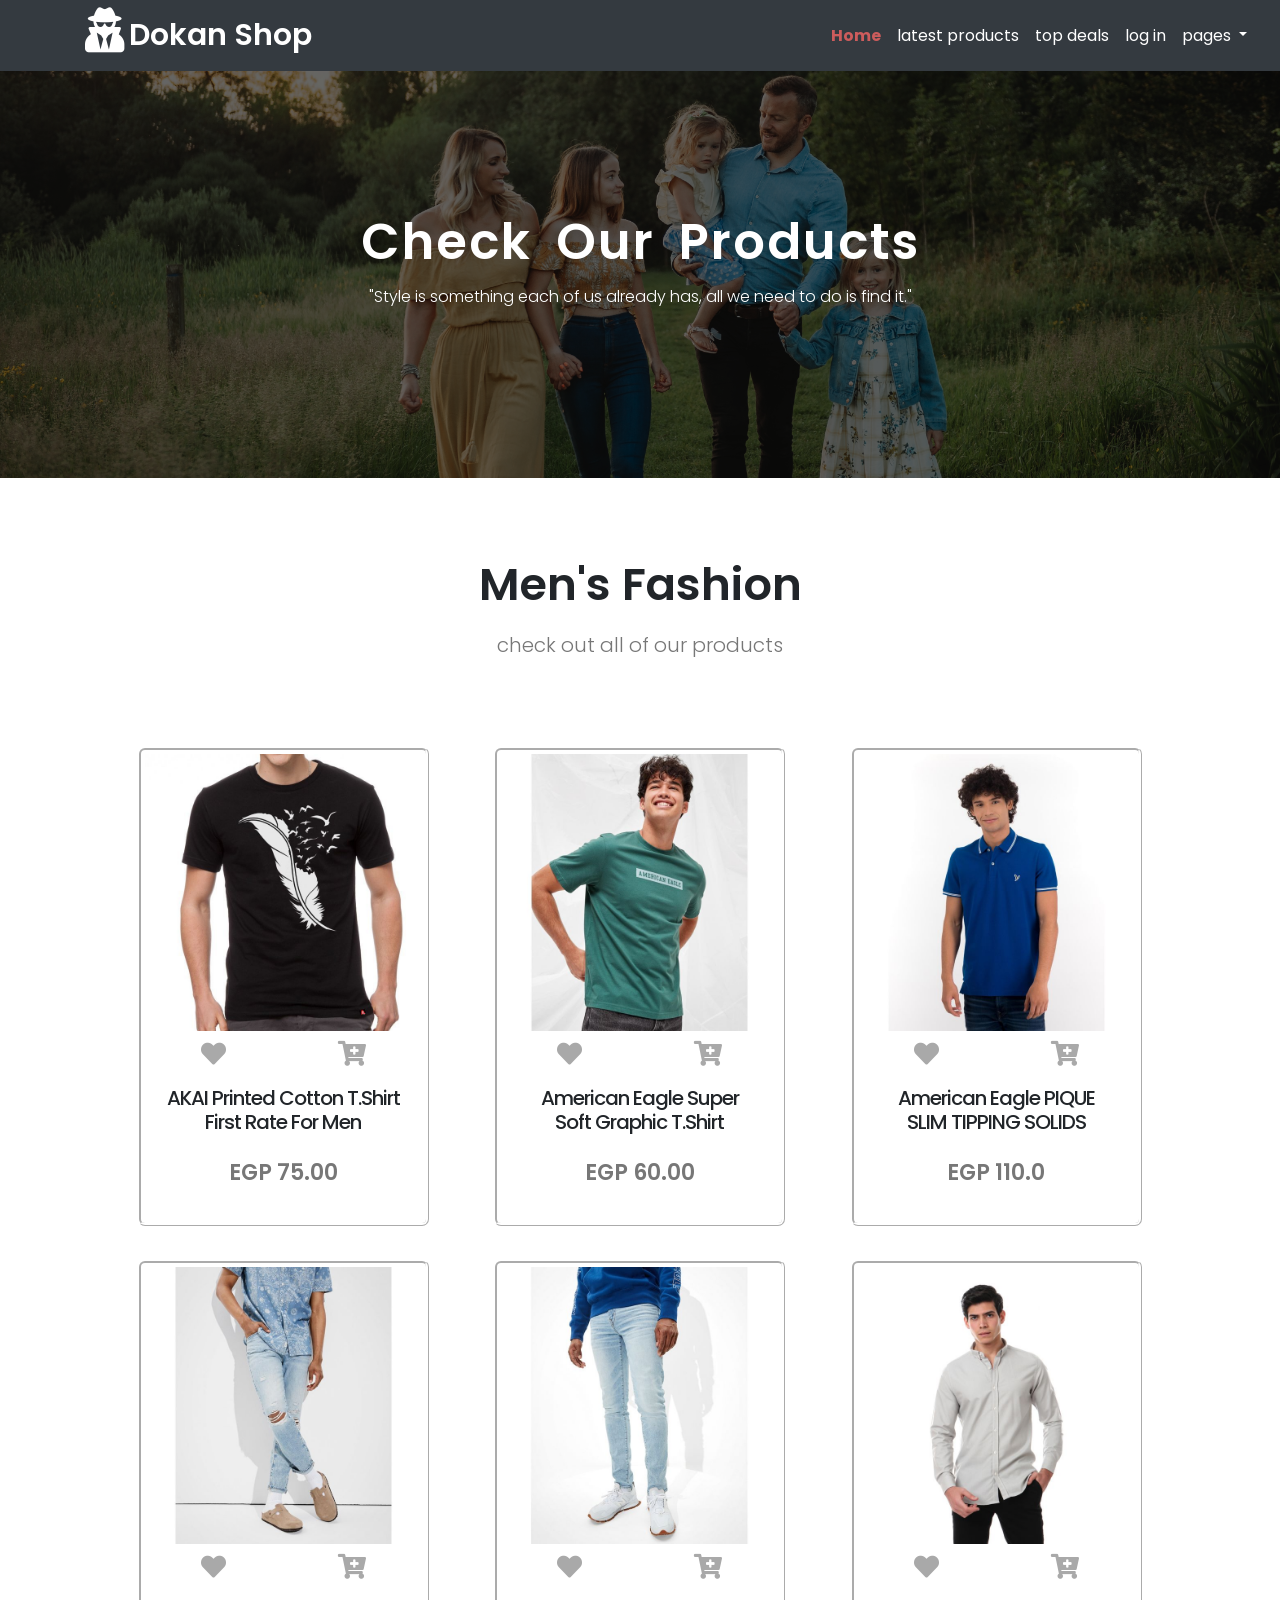
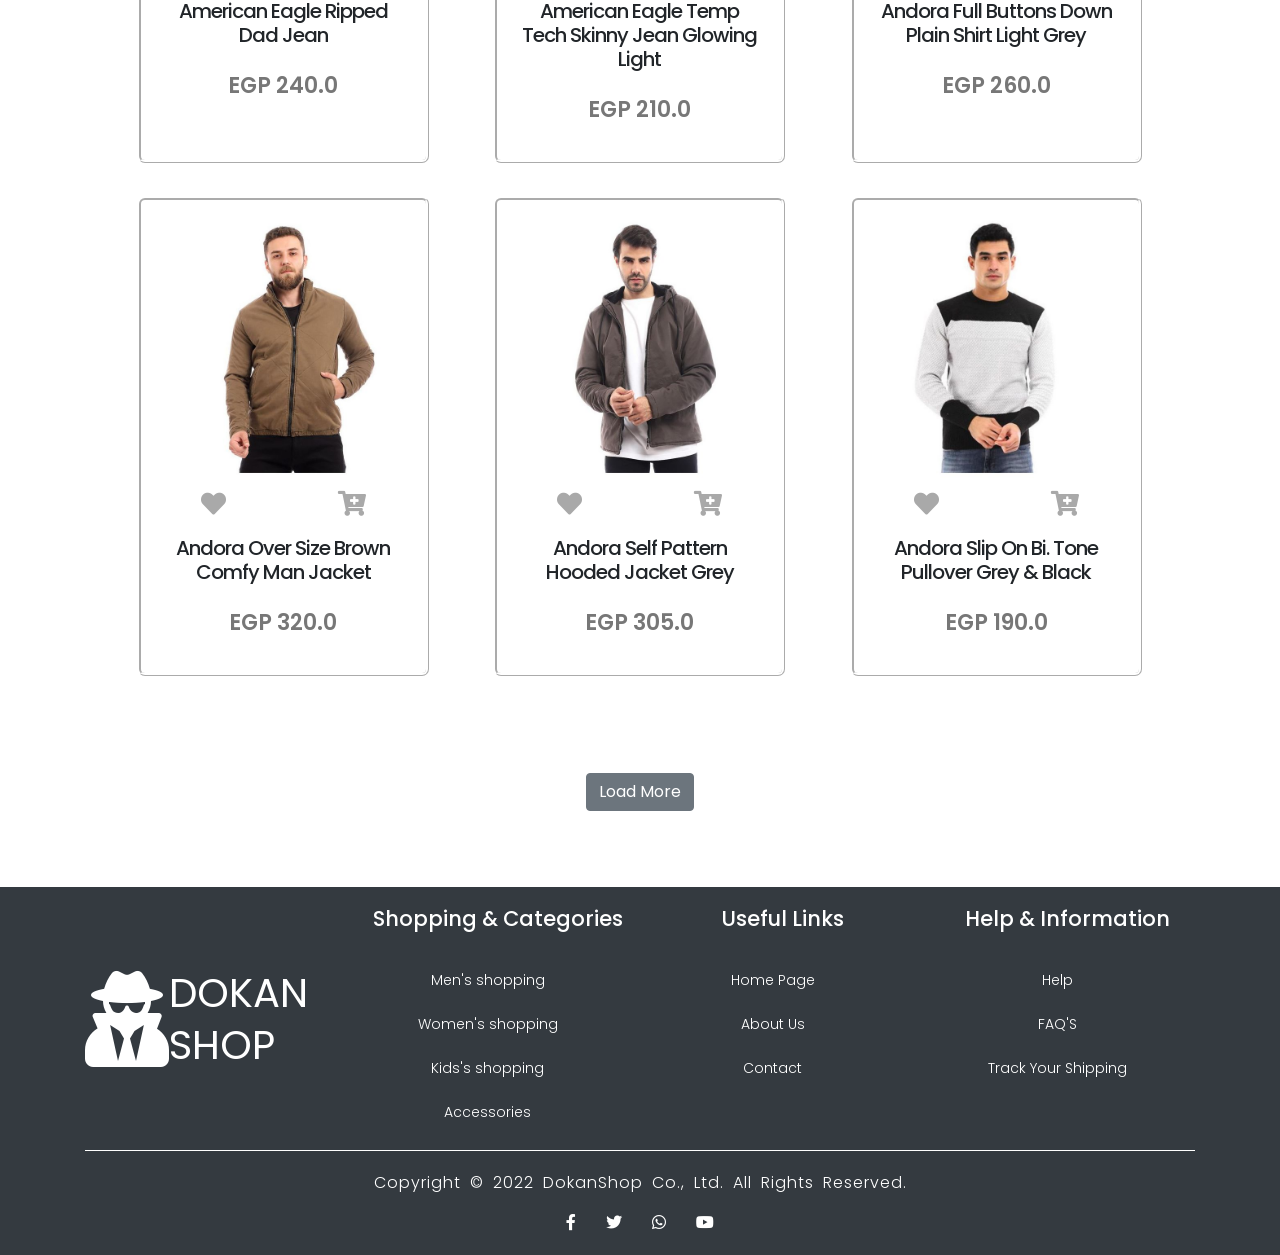
<file: menproduct.html>
<!DOCTYPE html>
<html lang="en">
<head>
    <meta charset="UTF-8">
    <meta http-equiv="X-UA-Compatible" content="IE=edge">
    <meta name="viewport" content="width=device-width, initial-scale=1.0">
    <!--bootstrap style-->
    <link rel="stylesheet" href="css/bootstrap.min.css">
    <!--main css file-->
    <link rel="stylesheet" href="css/shop.css">
    <link rel="stylesheet" href="css/about-us.css">
    <link rel="stylesheet" href="css/menproducts.css">
    <!--font awesome icons-->
    <link rel="stylesheet" href="fontawesome-free-5.15.4-web/fontawesome-free-5.15.4-web/css/all.min.css">
    <!--main fonts-->
    <link rel="preconnect" href="https://fonts.googleapis.com">
    <link rel="preconnect" href="https://fonts.gstatic.com" crossorigin>
    <link href="https://fonts.googleapis.com/css2?family=Poppins:wght@100;200;300;500;600;800&display=swap" rel="stylesheet">
    <link rel="icon" href="images/main-logo.png">
    <title>Dokan Shop | men's products</title>
</head>
<body>
    <!--start nav-->
    <nav class="navbar navbar-expand-lg fixed-top navbar-dark bg-dark">
        <div class="container">
        <div class="icon-brand">
            <i class="fas fa-user-secret"></i>
            <a class="navbar-brand" href="">
            Dokan Shop</a>
        </div>
            <button class="navbar-toggler" type="button" data-toggle="collapse" data-target="#navbarSupportedContent" aria-controls="navbarSupportedContent" aria-expanded="false" aria-label="Toggle navigation">
                <span class="navbar-toggler-icon"></span>
            </button>
            <div class="collapse navbar-collapse" id="navbarSupportedContent">
            <ul class="navbar-nav navbar-right">
                <li class="nav-item active">
                <a class="nav-link" href="index.html">Home <span class="sr-only">(current)</span></a>
                </li>
                <li class="nav-item">
                <a class="nav-link" href="index.html#latest-products">Latest Products</a>
                </li>
                <li class="nav-item">
                <a class="nav-link" href="index.html#top-deals">Top Deals</a>
                </li>
                <li class="nav-item register">
                <a class="nav-link" href="sign-in.html">Log In</a>
                </li>
                <li class="nav-item dropdown">
                <a class="nav-link dropdown-toggle" href="#" id="navbarDropdown" role="button" data-toggle="dropdown" aria-expanded="false">
                    Pages
                </a>
                <div class="dropdown-menu" aria-labelledby="navbarDropdown">
                    <a class="dropdown-item" href="about-us.html">About Us</a>
                    <a class="dropdown-item" href="womenproduct.html">Women's</a>
                    <a class="dropdown-item" href="kidsproduct.html">Kids's</a>
                    <a class="dropdown-item" href="accessories.html">Accessories</a>
                    <div class="dropdown-divider"></div>
                    <a class="dropdown-item" href="contact.html">Contact us</a>
                </div>
                </li>
            </ul>
            </div>
        </div>
    </nav>
    <!--end nav-->
    <!--start landing-->
    <div class="landing">
        <h1>check our products</h1>
        <p>"Style is something each of us already has, all we need to do is find it."</p>
    </div>
    <!--end landing-->
    <!--start products-->
    <section class="product-show">
        <h2>men's fashion</h2>
        <p>check out all of our products</p>
        <div class="container products-image">
            <div class="row">
                <div class="card col-lg-3 col-md-4 col-sm-4 col-xs-12" style="width: 18rem;">
                    <div class="image">
                    <img src="images/men fashion/AKAI Printed Cotton T-Shirt First Rate For Men - Black25.jpg" class="card-img-top" alt="pic">
                    <div class="icons">
                        <i class="fas fa-heart"></i>
                        <i class="fas fa-cart-plus"></i>
                    </div>
                    </div>
                    <div class="card-body">
                    <h5 class="card-title">AKAI Printed Cotton T.Shirt First Rate For Men</h5>
                    <p class="card-text">EGP 75.00</p>
                    </div>
                </div>

                <div class="card col-lg-3 col-md-4 col-sm-4 col-xs-12" style="width: 18rem;">
                    <div class="image">
                    <img src="images/men fashion/American Eagle AE Super Soft Graphic T-Shirt24.jpg" class="card-img-top" alt="pic">
                    <div class="icons">
                        <i class="fas fa-heart"></i>
                        <i class="fas fa-cart-plus"></i>
                    </div>
                    </div>
                    <div class="card-body">
                    <h5 class="card-title">American Eagle Super Soft Graphic T.Shirt</h5>
                    <p class="card-text">EGP 60.00</p>
                    </div>
                </div>

                <div class="card col-lg-3 col-md-4 col-sm-4 col-xs-12" style="width: 18rem;">
                    <div class="image">
                    <img src="images/men fashion/American Eagle PIQUE SLIM TIPPING SOLIDS23.jpg" class="card-img-top" alt="pic">
                    <div class="icons">
                        <i class="fas fa-heart"></i>
                        <i class="fas fa-cart-plus"></i>
                    </div>
                    </div>
                    <div class="card-body">
                    <h5 class="card-title">American Eagle PIQUE SLIM TIPPING SOLIDS</h5>
                    <p class="card-text">EGP 110.0</p>
                    </div>
                </div>

                <div class="card col-lg-3 col-md-4 col-sm-4 col-xs-12" style="width: 18rem;">
                    <div class="image">
                    <img src="images/men fashion/American Eagle Ripped Dad Jean .06.jpg" class="card-img-top" alt="pic">
                    <div class="icons">
                        <i class="fas fa-heart"></i>
                        <i class="fas fa-cart-plus"></i>
                    </div>
                    </div>
                    <div class="card-body">
                    <h5 class="card-title">American Eagle Ripped Dad Jean</h5>
                    <p class="card-text">EGP 240.0</p>
                    </div>
                </div>

                <div class="card col-lg-3 col-md-4 col-sm-4 col-xs-12" style="width: 18rem;">
                    <div class="image">
                    <img src="images/men fashion/American Eagle Temp Tech Skinny Jean - Glowing Light03.jpg" class="card-img-top" alt="pic">
                    <div class="icons">
                        <i class="fas fa-heart"></i>
                        <i class="fas fa-cart-plus"></i>
                    </div>
                    </div>
                    <div class="card-body">
                    <h5 class="card-title">American Eagle Temp Tech Skinny Jean Glowing Light</h5>
                    <p class="card-text">EGP 210.0</p>
                    </div>
                </div>

                <div class="card col-lg-3 col-md-4 col-sm-4 col-xs-12" style="width: 18rem;">
                    <div class="image">
                    <img src="images/men fashion/Andora Full Buttons Down Plain Shirt - Light Grey20.jpg" class="card-img-top" alt="pic">
                    <div class="icons">
                        <i class="fas fa-heart"></i>
                        <i class="fas fa-cart-plus"></i>
                    </div>
                    </div>
                    <div class="card-body">
                    <h5 class="card-title">Andora Full Buttons Down Plain Shirt Light Grey</h5>
                    <p class="card-text">EGP 260.0</p>
                    </div>
                </div>

                <div class="card col-lg-3 col-md-4 col-sm-4 col-xs-12" style="width: 18rem;">
                    <div class="image">
                    <img src="images/men fashion/Andora Over Size Brown Comfy Man Jacket13.jpg" class="card-img-top" alt="pic">
                    <div class="icons">
                        <i class="fas fa-heart"></i>
                        <i class="fas fa-cart-plus"></i>
                    </div>
                    </div>
                    <div class="card-body">
                    <h5 class="card-title">Andora Over Size Brown Comfy Man Jacket</h5>
                    <p class="card-text">EGP 320.0</p>
                    </div>
                </div>

                <div class="card col-lg-3 col-md-4 col-sm-4 col-xs-12" style="width: 18rem;">
                    <div class="image">
                    <img src="images/men fashion/Andora Self Pattern Hooded Jacket - Grey11.jpg" class="card-img-top" alt="pic">
                    <div class="icons">
                        <i class="fas fa-heart"></i>
                        <i class="fas fa-cart-plus"></i>
                    </div>
                    </div>
                    <div class="card-body">
                    <h5 class="card-title">Andora Self Pattern Hooded Jacket Grey</h5>
                    <p class="card-text">EGP 305.0</p>
                    </div>
                </div>

                <div class="card col-lg-3 col-md-4 col-sm-4 col-xs-12" style="width: 18rem;">
                    <div class="image">
                    <img src="images/men fashion/Andora Slip On Bi- Tone Pullover - Grey & Black17.jpg" class="card-img-top" alt="pic">
                    <div class="icons">
                        <i class="fas fa-heart"></i>
                        <i class="fas fa-cart-plus"></i>
                    </div>
                    </div>
                    <div class="card-body">
                    <h5 class="card-title">Andora Slip On Bi. Tone Pullover Grey & Black</h5>
                    <p class="card-text">EGP 190.0</p>
                    </div>
                </div>

            </div>
        </div>
        <p class="load">
            <button class="btn btn-secondary" type="button" data-toggle="collapse" data-target="#menfashion">
                Load More
            </button>
        </p>
        <div class="collapse" id="menfashion">
            <div class="container products-image">
                <div class="row">
                    <div class="card col-lg-3 col-md-4 col-sm-4 col-xs-12" style="width: 18rem;">
                        <div class="image">
                        <img src="images/men fashion/Bomber Zipped Jacket With Removable Hood - Black09.jpg" class="card-img-top" alt="pic">
                        <div class="icons">
                            <i class="fas fa-heart"></i>
                            <i class="fas fa-cart-plus"></i>
                        </div>
                        </div>
                        <div class="card-body">
                        <h5 class="card-title">Bomber Zipped Jacket With Removable Hood Black</h5>
                        <p class="card-text">EGP 350.0</p>
                        </div>
                    </div>
    
                    <div class="card col-lg-3 col-md-4 col-sm-4 col-xs-12" style="width: 18rem;">
                        <div class="image">
                        <img src="images/men fashion/Dalydress Regular Fit Plain White Jeans07.jpg" class="card-img-top" alt="pic">
                        <div class="icons">
                            <i class="fas fa-heart"></i>
                            <i class="fas fa-cart-plus"></i>
                        </div>
                        </div>
                        <div class="card-body">
                        <h5 class="card-title">Dalydress Regular Fit Plain White Jeans</h5>
                        <p class="card-text">EGP 275.0</p>
                        </div>
                    </div>
    
                    <div class="card col-lg-3 col-md-4 col-sm-4 col-xs-12" style="width: 18rem;">
                        <div class="image">
                        <img src="images/men fashion/Defacto Man Beige Tricot Pullover16.jpg" class="card-img-top" alt="pic">
                        <div class="icons">
                            <i class="fas fa-heart"></i>
                            <i class="fas fa-cart-plus"></i>
                        </div>
                        </div>
                        <div class="card-body">
                        <h5 class="card-title">Defacto Man Beige Tricot Pullover</h5>
                        <p class="card-text">EGP 210.0</p>
                        </div>
                    </div>
    
                    <div class="card col-lg-3 col-md-4 col-sm-4 col-xs-12" style="width: 18rem;">
                        <div class="image">
                        <img src="images/men fashion/Defacto Man Beige Tricot Pullover18.jpg" class="card-img-top" alt="pic">
                        <div class="icons">
                            <i class="fas fa-heart"></i>
                            <i class="fas fa-cart-plus"></i>
                        </div>
                        </div>
                        <div class="card-body">
                        <h5 class="card-title">Defacto Man Beige Tricot Pullover</h5>
                        <p class="card-text">EGP 220.0</p>
                        </div>
                    </div>
    
                    <div class="card col-lg-3 col-md-4 col-sm-4 col-xs-12" style="width: 18rem;">
                        <div class="image">
                        <img src="images/men fashion/Defacto Man Blue Slim Fit Long Sleeve Jacket14.jpg" class="card-img-top" alt="pic">
                        <div class="icons">
                            <i class="fas fa-heart"></i>
                            <i class="fas fa-cart-plus"></i>
                        </div>
                        </div>
                        <div class="card-body">
                        <h5 class="card-title">Defacto Man Blue Slim Fit Long Sleeve Jacket</h5>
                        <p class="card-text">EGP 190.0</p>
                        </div>
                    </div>
    
                    <div class="card col-lg-3 col-md-4 col-sm-4 col-xs-12" style="width: 18rem;">
                        <div class="image">
                        <img src="images/men fashion/Defacto Man Ecru Woven Top Short Sleeve Shirt22.jpg" class="card-img-top" alt="pic">
                        <div class="icons">
                            <i class="fas fa-heart"></i>
                            <i class="fas fa-cart-plus"></i>
                        </div>
                        </div>
                        <div class="card-body">
                        <h5 class="card-title">Defacto Man Ecru Woven Top Short Sleeve Shirt</h5>
                        <p class="card-text">EGP 160.0</p>
                        </div>
                    </div>
    
                    <div class="card col-lg-3 col-md-4 col-sm-4 col-xs-12" style="width: 18rem;">
                        <div class="image">
                        <img src="images/men fashion/Defacto Man Grey Pedro-Slim Fit Denim Trousers05.jpg" class="card-img-top" alt="pic">
                        <div class="icons">
                            <i class="fas fa-heart"></i>
                            <i class="fas fa-cart-plus"></i>
                        </div>
                        </div>
                        <div class="card-body">
                        <h5 class="card-title">Defacto Man Grey Pedro-Slim Fit Denim Trousers</h5>
                        <p class="card-text">EGP 205.0</p>
                        </div>
                    </div>
    
                    <div class="card col-lg-3 col-md-4 col-sm-4 col-xs-12" style="width: 18rem;">
                        <div class="image">
                        <img src="images/men fashion/Defacto Man Multicolour Woven Top Long Sleeve Shirt21.jpg" class="card-img-top" alt="pic">
                        <div class="icons">
                            <i class="fas fa-heart"></i>
                            <i class="fas fa-cart-plus"></i>
                        </div>
                        </div>
                        <div class="card-body">
                        <h5 class="card-title">Defacto Man Multicolour Woven Top Long Sleeve Shirt</h5>
                        <p class="card-text">EGP 185.0</p>
                        </div>
                    </div>
    
                    <div class="card col-lg-3 col-md-4 col-sm-4 col-xs-12" style="width: 18rem;">
                        <div class="image">
                        <img src="images/men fashion/Dolab Ribbed Trim Drawstring Hoodie - Black20.jpg" class="card-img-top" alt="pic">
                        <div class="icons">
                            <i class="fas fa-heart"></i>
                            <i class="fas fa-cart-plus"></i>
                        </div>
                        </div>
                        <div class="card-body">
                        <h5 class="card-title">Dolab Ribbed Trim Drawstring Hoodie Black</h5>
                        <p class="card-text">EGP 320.0</p>
                        </div>
                    </div>
    
                </div>
            </div>
            <p class="load">
                <button class="btn btn-secondary" type="button" data-toggle="collapse" data-target="#menfashion1" aria-expanded="false">
                    Load More
                </button>
            </p>
            <div class="collapse" id="menfashion1">
                <div class="container products-image">
                    <div class="row">
                        <div class="card col-lg-3 col-md-4 col-sm-4 col-xs-12" style="width: 18rem;">
                            <div class="image">
                            <img src="images/men fashion/Fashion 2021 Graffiti Men's Canvas Sneakers Casual Shoes29.jpg" class="card-img-top" alt="pic">
                            <div class="icons">
                                <i class="fas fa-heart"></i>
                                <i class="fas fa-cart-plus"></i>
                            </div>
                            </div>
                            <div class="card-body">
                            <h5 class="card-title">Fashion 2021 Graffiti Men's Canvas Sneakers Casual Shoes</h5>
                            <p class="card-text">EGP 95.00</p>
                            </div>
                        </div>
        
                        <div class="card col-lg-3 col-md-4 col-sm-4 col-xs-12" style="width: 18rem;">
                            <div class="image">
                            <img src="images/men fashion/Fashion Men's Outdoor Shoes Suede Upper Slip26.jpg" class="card-img-top" alt="pic">
                            <div class="icons">
                                <i class="fas fa-heart"></i>
                                <i class="fas fa-cart-plus"></i>
                            </div>
                            </div>
                            <div class="card-body">
                            <h5 class="card-title">Fashion Men's Outdoor Shoes Suede Upper Slip</h5>
                            <p class="card-text">EGP 350.0</p>
                            </div>
                        </div>
        
                        <div class="card col-lg-3 col-md-4 col-sm-4 col-xs-12" style="width: 18rem;">
                            <div class="image">
                            <img src="images/men fashion/Fashion Men's PU Leather Cool Sneakers Shoes28.jpg" class="card-img-top" alt="pic">
                            <div class="icons">
                                <i class="fas fa-heart"></i>
                                <i class="fas fa-cart-plus"></i>
                            </div>
                            </div>
                            <div class="card-body">
                            <h5 class="card-title">Fashion Men's PU Leather Cool Sneakers Shoes</h5>
                            <p class="card-text">EGP 275.0</p>
                            </div>
                        </div>
        
                        <div class="card col-lg-3 col-md-4 col-sm-4 col-xs-12" style="width: 18rem;">
                            <div class="image">
                            <img src="images/men fashion/Fashion Men‘s Fashion Casual Sport Slim Jacket Coat-White12.jpg" class="card-img-top" alt="pic">
                            <div class="icons">
                                <i class="fas fa-heart"></i>
                                <i class="fas fa-cart-plus"></i>
                            </div>
                            </div>
                            <div class="card-body">
                            <h5 class="card-title">Fashion Men's PU Leather Cool Sneakers Shoes</h5>
                            <p class="card-text">EGP 345.0</p>
                            </div>
                        </div>
        
                        <div class="card col-lg-3 col-md-4 col-sm-4 col-xs-12" style="width: 18rem;">
                            <div class="image">
                            <img src="images/men fashion/Hicool For Men - White Color15.jpg" class="card-img-top" alt="pic">
                            <div class="icons">
                                <i class="fas fa-heart"></i>
                                <i class="fas fa-cart-plus"></i>
                            </div>
                            </div>
                            <div class="card-body">
                            <h5 class="card-title">Hicool For Men White Color</h5>
                            <p class="card-text">EGP 105.0</p>
                            </div>
                        </div>
        
                        <div class="card col-lg-3 col-md-4 col-sm-4 col-xs-12" style="width: 18rem;">
                            <div class="image">
                            <img src="images/men fashion/LC Waikiki Extra Slim Fit Striped Shirt21.jpg" class="card-img-top" alt="pic">
                            <div class="icons">
                                <i class="fas fa-heart"></i>
                                <i class="fas fa-cart-plus"></i>
                            </div>
                            </div>
                            <div class="card-body">
                            <h5 class="card-title">LC Waikiki Extra Slim Fit Striped Shirt</h5>
                            <p class="card-text">EGP 95.00</p>
                            </div>
                        </div>
        
                        <div class="card col-lg-3 col-md-4 col-sm-4 col-xs-12" style="width: 18rem;">
                            <div class="image">
                            <img src="images/men fashion/Men Slim Jeans Trousers - Black01.jpg" class="card-img-top" alt="pic">
                            <div class="icons">
                                <i class="fas fa-heart"></i>
                                <i class="fas fa-cart-plus"></i>
                            </div>
                            </div>
                            <div class="card-body">
                            <h5 class="card-title">Men Slim Jeans Trousers Black</h5>
                            <p class="card-text">EGP 245.0</p>
                            </div>
                        </div>
        
                        <div class="card col-lg-3 col-md-4 col-sm-4 col-xs-12" style="width: 18rem;">
                            <div class="image">
                            <img src="images/men fashion/Navy Blue Men's Trousers - Skinny Fit Jeans04.jpg" class="card-img-top" alt="pic">
                            <div class="icons">
                                <i class="fas fa-heart"></i>
                                <i class="fas fa-cart-plus"></i>
                            </div>
                            </div>
                            <div class="card-body">
                            <h5 class="card-title">Navy Blue Men's Trousers Skinny Fit Jeans</h5>
                            <p class="card-text">EGP 280.0</p>
                            </div>
                        </div>
        
                        <div class="card col-lg-3 col-md-4 col-sm-4 col-xs-12" style="width: 18rem;">
                            <div class="image">
                            <img src="images/men fashion/Premoda Denim Skinny White Pants08.jpg" class="card-img-top" alt="pic">
                            <div class="icons">
                                <i class="fas fa-heart"></i>
                                <i class="fas fa-cart-plus"></i>
                            </div>
                            </div>
                            <div class="card-body">
                            <h5 class="card-title">Premoda Denim Skinny White Pants</h5>
                            <p class="card-text">EGP 300.0</p>
                            </div>
                        </div>
                    </div>
                </div>
            </div>
        </div>
    </section>
    <!--end products-->
    <!--start footer-->
    <footer>
        <div class="container">
            <div class="row">
                <div class="footer-icon col-lg-3 col-md-6 col-xs-12">
                <i class="fas fa-user-secret"></i>
                <a href="#">Dokan Shop</a>
                </div>
                <div class="footer-box col-lg-3 col-md-6 col-xs-12">
                <h4>Shopping & Categories</h4>
                <ul>
                    <li><a href="menproduct.html">Men's shopping</a></li>
                    <li><a href="womenproduct.html">Women's shopping</a></li>
                    <li><a href="kidsproduct.html">Kids's shopping</a></li>
                    <li><a href="accessories.html">Accessories</a></li>
                </ul>
                </div>
                <div class="footer-box col-lg-3 col-md-6 col-xs-12">
                <h4>Useful Links</h4>
                <ul>
                    <li><a href="index.html">Home Page</a></li>
                    <li><a href="about-us.html">About Us</a></li>
                    <li><a href="contact.html">Contact</a></li>
                </ul>
                </div>
                <div class="footer-box col-lg-3 col-md-6 col-xs-12">
                <h4>Help & Information</h4>
                <ul>
                    <li><a href="#">Help</a></li>
                    <li><a href="#">FAQ'S</a></li>
                    <li><a href="#">Track Your Shipping</a></li>
                </ul>
                </div>
            </div>
            <div class="footer-bottom col-xs-12">
                <p>Copyright © 2022 DokanShop Co., Ltd. All Rights Reserved.</p>
                <div class="footer-links">
                <a href="https://www.facebook.com/" target="-blank"><i class="fab fa-facebook-f"></i></a>
                <a href="https://twitter.com/" target="-blank"><i class="fab fa-twitter"></i></a>
                <a href="https://wsend.co/201119554463" target="-blank"><i class="fab fa-whatsapp"></i></a>
                <a href="https://www.youtube.com/" target="-blank"><i class="fab fa-youtube"></i></a>
                </div>
            </div>
        </div>
    </footer>
    <!--end footer-->
    <script src="https://cdn.jsdelivr.net/npm/jquery@3.5.1/dist/jquery.slim.min.js" integrity="sha384-DfXdz2htPH0lsSSs5nCTpuj/zy4C+OGpamoFVy38MVBnE+IbbVYUew+OrCXaRkfj" crossorigin="anonymous"></script>
    <script src="https://cdn.jsdelivr.net/npm/popper.js@1.16.1/dist/umd/popper.min.js" integrity="sha384-9/reFTGAW83EW2RDu2S0VKaIzap3H66lZH81PoYlFhbGU+6BZp6G7niu735Sk7lN" crossorigin="anonymous"></script>
    <script src="https://cdn.jsdelivr.net/npm/bootstrap@4.6.1/dist/js/bootstrap.min.js" integrity="sha384-VHvPCCyXqtD5DqJeNxl2dtTyhF78xXNXdkwX1CZeRusQfRKp+tA7hAShOK/B/fQ2" crossorigin="anonymous"></script>
</body>
</html>
</file>
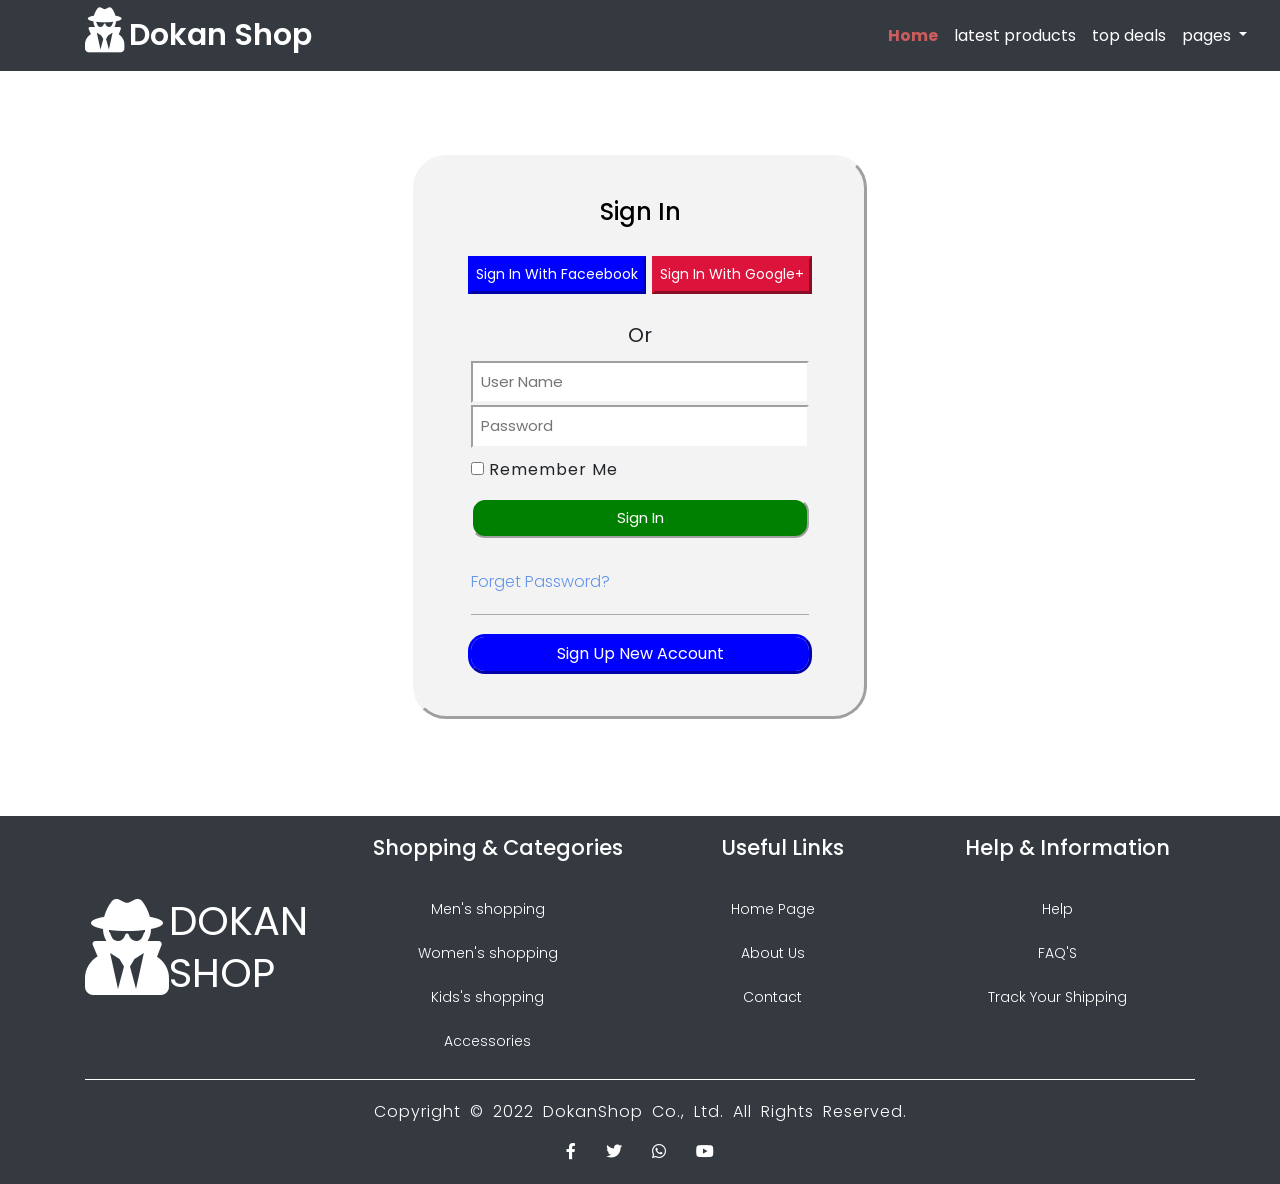
<file: sign-in.html>
<!DOCTYPE html>
<html lang="en">

<head>
    <meta charset="UTF-8">
    <meta http-equiv="X-UA-Compatible" content="IE=edge">
    <meta name="viewport" content="width=device-width, initial-scale=1.0">
    <!--bootstrap style-->
    <link rel="stylesheet" href="https://cdn.jsdelivr.net/npm/bootstrap@4.6.1/dist/css/bootstrap.min.css" integrity="sha384-zCbKRCUGaJDkqS1kPbPd7TveP5iyJE0EjAuZQTgFLD2ylzuqKfdKlfG/eSrtxUkn" crossorigin="anonymous">
    <!--main css file-->
    <link rel="stylesheet" href="css/shop.css">
    <link rel="stylesheet" href="css/sign-in.css">
    <!--font awesome icons-->
    <link rel="stylesheet" href="fontawesome-free-5.15.4-web/fontawesome-free-5.15.4-web/css/all.min.css">
    <!--main fonts-->
    <link rel="preconnect" href="https://fonts.googleapis.com">
    <link rel="preconnect" href="https://fonts.gstatic.com" crossorigin>
    <link href="https://fonts.googleapis.com/css2?family=Poppins:wght@100;200;300;500;600;800&display=swap" rel="stylesheet">
    <link rel="icon" href="images/main-logo.png">
    <title>Dokan Shop | sign in</title>
</head>

<body>
    <!--start navbar-->
    <nav class="navbar navbar-expand-lg fixed-top navbar-dark bg-dark">
        <div class="container">
            <div class="icon-brand">
                <i class="fas fa-user-secret"></i>
                <a class="navbar-brand" href="">
          Dokan Shop</a>
            </div>
            <button class="navbar-toggler" type="button" data-toggle="collapse" data-target="#navbarSupportedContent" aria-controls="navbarSupportedContent" aria-expanded="false" aria-label="Toggle navigation">
              <span class="navbar-toggler-icon"></span>
            </button>
            <div class="collapse navbar-collapse" id="navbarSupportedContent">
                <ul class="navbar-nav navbar-right">
                    <li class="nav-item active">
                        <a class="nav-link" href="index.html">Home <span class="sr-only">(current)</span></a>
                    </li>
                    <li class="nav-item">
                        <a class="nav-link" href="index.html#latest-products">Latest Products</a>
                    </li>
                    <li class="nav-item">
                        <a class="nav-link" href="index.html#top-deals">Top Deals</a>
                    </li>
                    <li class="nav-item dropdown">
                        <a class="nav-link dropdown-toggle" href="#" id="navbarDropdown" role="button" data-toggle="dropdown" aria-expanded="false">
                  Pages
                </a>
                        <div class="dropdown-menu" aria-labelledby="navbarDropdown">
                            <a class="dropdown-item" href="about-us.html">About Us</a>
                            <a class="dropdown-item" href="menproduct.html">Men's</a>
                            <a class="dropdown-item" href="womenproduct.html">Women's</a>
                            <a class="dropdown-item" href="kidsproduct.html">Kids's</a>
                            <a class="dropdown-item" href="accessories.html">Accessories</a>
                            <div class="dropdown-divider"></div>
                            <a class="dropdown-item" href="contact.html">Contact us</a>
                        </div>
                    </li>
                </ul>
            </div>
        </div>
    </nav>
    <!--end navbar-->
    <!--start login-->
    <div class="container sign-in">
        <div class="log-in">
            <h4>sign in</h4>
            <div class="log-social">
                <a class="faceebook-btn" href="#">Sign in with Faceebook</a>
                <a class="google-btn" href="#">Sign in with Google+</a>
            </div>
            <h5>or</h5>
            <form class="log-text">
                <label id="name"></label>
                <input spellcheck="false" title="username must be correct to be able to access your account" type="text" placeholder="User Name" id="username" value="" autofocus autocomplete="off">
                <label id="pass"></label>
                <input type="password" placeholder="Password" id="password" name="password" value="" title="password must be correct and not less than 4 character to be able to access your account">
                <div class="remember-me"><input type="checkbox">
                    <p>remember me</p>
                </div>
                <input type="submit" value="Sign In" name="submit" formaction="index.html" onclick="return validationSignIn()">
            </form>
            <a href="#">Forget Password?</a>
            <span></span>
            <a class="btn-sign-up" href="sign-up.html">Sign Up New Account</a>
        </div>
    </div>
    <!--end login-->
    <!--start footer-->
    <footer>
        <div class="container">
            <div class="row">
                <div class="footer-icon col-lg-3 col-md-6 col-xs-12">
                    <i class="fas fa-user-secret"></i>
                    <a href="">Dokan Shop</a>
                </div>
                <div class="footer-box col-lg-3 col-md-6 col-xs-12">
                    <h4>Shopping & Categories</h4>
                    <ul>
                        <li><a href="menproduct.html">Men's shopping</a></li>
                        <li><a href="womenproduct.html">Women's shopping</a></li>
                        <li><a href="kidsproduct.html">Kids's shopping</a></li>
                        <li><a href="accessories.html">Accessories</a></li>
                    </ul>
                </div>
                <div class="footer-box col-lg-3 col-md-6 col-xs-12">
                    <h4>Useful Links</h4>
                    <ul>
                        <li><a href="index.html">Home Page</a></li>
                        <li><a href="about-us.html">About Us</a></li>
                        <li><a href="contact.html">Contact</a></li>
                    </ul>
                </div>
                <div class="footer-box col-lg-3 col-md-6 col-xs-12">
                    <h4>Help & Information</h4>
                    <ul>
                        <li><a href="#">Help</a></li>
                        <li><a href="#">FAQ'S</a></li>
                        <li><a href="#">Track Your Shipping</a></li>
                    </ul>
                </div>
            </div>
            <div class="footer-bottom col-xs-12">
                <p>Copyright © 2022 DokanShop Co., Ltd. All Rights Reserved.</p>
                <div class="footer-links">
                    <a href="https://www.facebook.com/" target="-blank"><i class="fab fa-facebook-f"></i></a>
                    <a href="https://twitter.com/" target="-blank"><i class="fab fa-twitter"></i></a>
                    <a href="https://wsend.co/201119554463" target="-blank"><i class="fab fa-whatsapp"></i></a>
                    <a href="https://www.youtube.com/" target="-blank"><i class="fab fa-youtube"></i></a>
                </div>
            </div>
        </div>
    </footer>
    <!--end footer-->
    <script src="https://cdn.jsdelivr.net/npm/jquery@3.5.1/dist/jquery.slim.min.js" integrity="sha384-DfXdz2htPH0lsSSs5nCTpuj/zy4C+OGpamoFVy38MVBnE+IbbVYUew+OrCXaRkfj" crossorigin="anonymous"></script>
    <script src="https://cdn.jsdelivr.net/npm/popper.js@1.16.1/dist/umd/popper.min.js" integrity="sha384-9/reFTGAW83EW2RDu2S0VKaIzap3H66lZH81PoYlFhbGU+6BZp6G7niu735Sk7lN" crossorigin="anonymous"></script>
    <script src="https://cdn.jsdelivr.net/npm/bootstrap@4.6.1/dist/js/bootstrap.min.js" integrity="sha384-VHvPCCyXqtD5DqJeNxl2dtTyhF78xXNXdkwX1CZeRusQfRKp+tA7hAShOK/B/fQ2" crossorigin="anonymous"></script>
    <script src="js/main.js"></script>
</body>

</html>
</file>
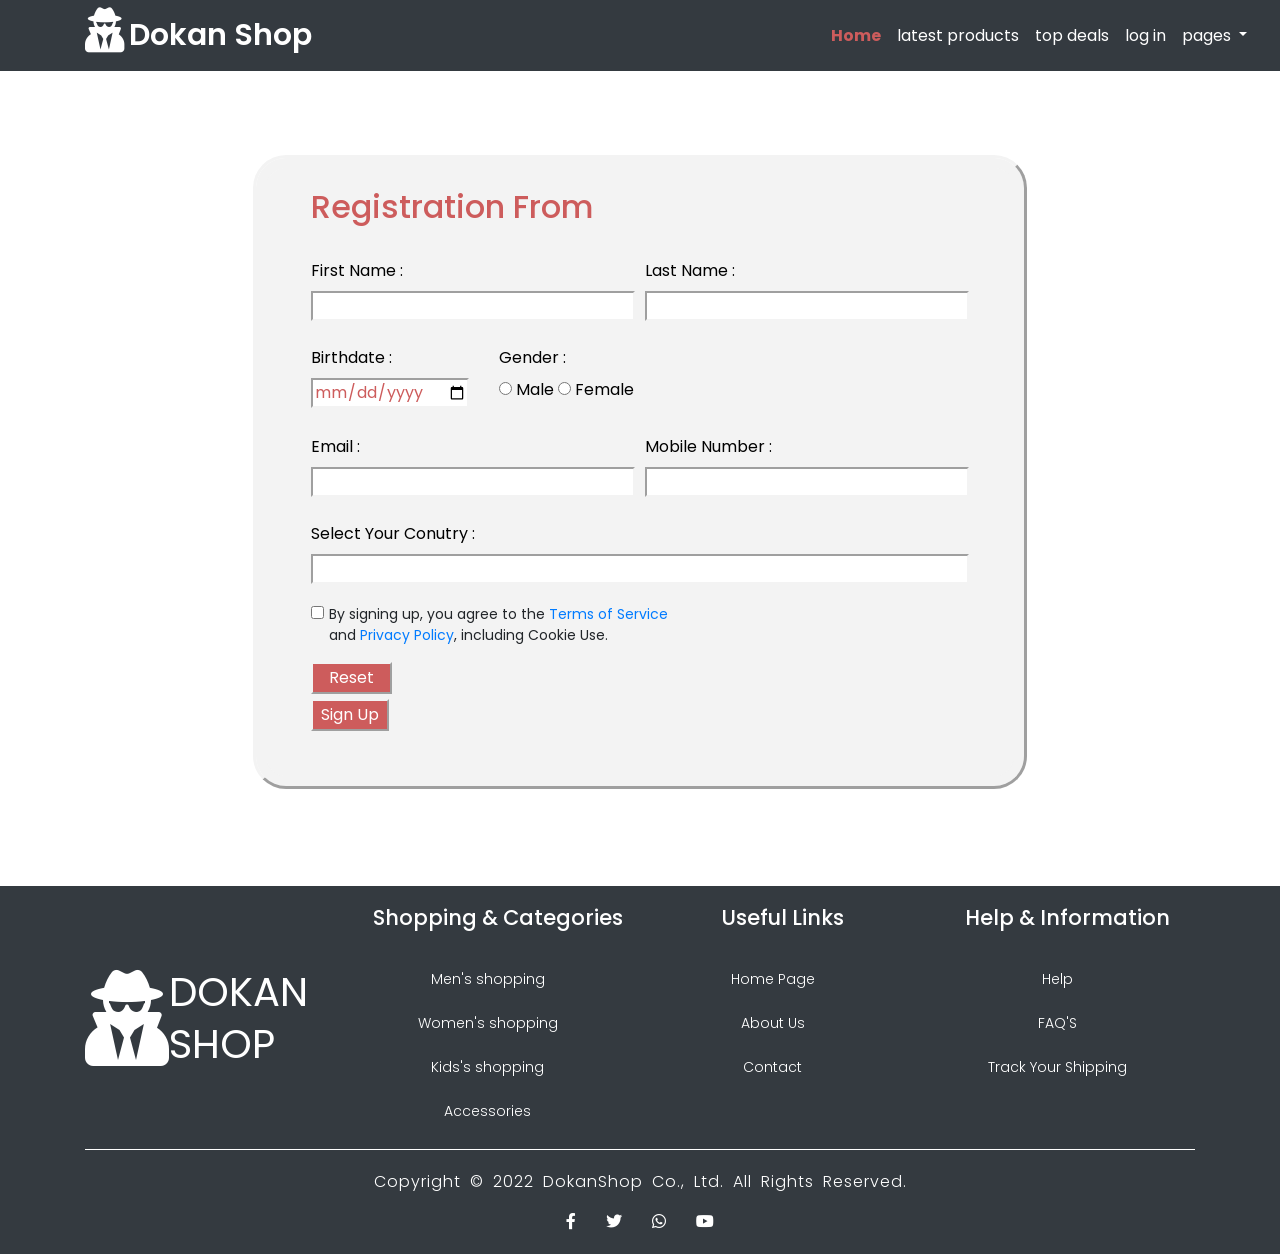
<file: sign-up.html>
<!DOCTYPE html>
<html lang="en">

<head>
    <meta charset="UTF-8">
    <meta http-equiv="X-UA-Compatible" content="IE=edge">
    <meta name="viewport" content="width=device-width, initial-scale=1.0">
    <!--bootstrap style-->
    <link rel="stylesheet" href="https://cdn.jsdelivr.net/npm/bootstrap@4.6.1/dist/css/bootstrap.min.css" integrity="sha384-zCbKRCUGaJDkqS1kPbPd7TveP5iyJE0EjAuZQTgFLD2ylzuqKfdKlfG/eSrtxUkn" crossorigin="anonymous">
    <!--main css file-->
    <link rel="stylesheet" href="css/shop.css">
    <link rel="stylesheet" href="css/sign-up.css">
    <link rel="stylesheet" href="css/sign-in.css">
    <!--font awesome icons-->
    <link rel="stylesheet" href="fontawesome-free-5.15.4-web/fontawesome-free-5.15.4-web/css/all.min.css">
    <!--main fonts-->
    <link rel="preconnect" href="https://fonts.googleapis.com">
    <link rel="preconnect" href="https://fonts.gstatic.com" crossorigin>
    <link href="https://fonts.googleapis.com/css2?family=Poppins:wght@100;200;300;500;600;800&display=swap" rel="stylesheet">
    <link rel="icon" href="images/main-logo.png">
    <title>Dokan Shop | sign up</title>
</head>

<body>

    <!--start navbar-->
    <nav class="navbar navbar-expand-lg fixed-top navbar-dark bg-dark">
        <div class="container">
            <div class="icon-brand">
                <i class="fas fa-user-secret"></i>
                <a class="navbar-brand" href="">
            Dokan Shop</a>
            </div>
            <button class="navbar-toggler" type="button" data-toggle="collapse" data-target="#navbarSupportedContent" aria-controls="navbarSupportedContent" aria-expanded="false" aria-label="Toggle navigation">
                <span class="navbar-toggler-icon"></span>
                </button>
            <div class="collapse navbar-collapse" id="navbarSupportedContent">
                <ul class="navbar-nav navbar-right">
                    <li class="nav-item active">
                        <a class="nav-link" href="index.html">Home <span class="sr-only">(current)</span></a>
                    </li>
                    <li class="nav-item">
                        <a class="nav-link" href="index.html#latest-products">Latest Products</a>
                    </li>
                    <li class="nav-item">
                        <a class="nav-link" href="index.html#top-deals">Top Deals</a>
                    </li>
                    <li class="nav-item register">
                        <a class="nav-link" href="sign-in.html">Log In</a>
                    </li>
                    <li class="nav-item dropdown">
                        <a class="nav-link dropdown-toggle" href="#" id="navbarDropdown" role="button" data-toggle="dropdown" aria-expanded="false">
                    Pages
                    </a>
                        <div class="dropdown-menu" aria-labelledby="navbarDropdown">
                            <a class="dropdown-item" href="about-us.html">About Us</a>
                            <a class="dropdown-item" href="menproduct.html">Men's</a>
                            <a class="dropdown-item" href="womenproduct.html">Women's</a>
                            <a class="dropdown-item" href="kidsproduct.html">Kids's</a>
                            <a class="dropdown-item" href="accessories.html">Accessories</a>
                            <div class="dropdown-divider"></div>
                            <a class="dropdown-item" href="contact.html">Contact us</a>
                        </div>
                    </li>
                </ul>
            </div>
        </div>
    </nav>
    <!--end navbar-->
    <!--start sign-up form-->
    <div class="container sign-up">
        <form class="sign-up-form">
            <h2>Registration From</h2>
            <div class="name">
                <div class="fname">
                    <label class="first-name">first name :</label>
                    <input type="text" class="inputfname">
                </div>
                <div class="lname">
                    <label class="last-name">last name :</label>
                    <input type="text" class="inputlname">
                </div>
            </div>
            <div class="birthdate-gender">
                <div class="birthdate">
                    <label>birthdate :</label>
                    <input type="date" required aria-readonly="false">
                </div>
                <div class="gender">
                    <label>gender :</label><br>
                    <input type="radio" value="male" name="gender" required>
                    <label>male</label>
                    <input type="radio" value="female" name="gender" required>
                    <label>female</label>
                </div>
            </div>
            <div class="contact">
                <div class="email">
                    <label class="mail">email :</label>
                    <input type="email" class="inputmail">
                </div>
                <div class="phone">
                    <label class="lphone">mobile number :</label>
                    <input type="tel" class="inputphone">
                </div>
            </div>
            <div class="countries">
                <label>select your conutry :</label>
                <input list="countries" required spellcheck="false">
                <datalist id="countries">
                    <option value="Alexandria"></option>
                    <option value="Aswan"></option>
                    <option value="Asyut"></option>
                    <option value="Beheira"></option>
                    <option value="Beni-Suef"></option>
                    <option value="Cairo"></option>
                    <option value="Dakahlia"></option>
                    <option value="Damietta"></option>
                    <option value="Faiyum"></option>
                    <option value="Gharbia"></option>
                    <option value="Giza"></option>
                    <option value="Ismailia"></option>
                    <option value="Kafr El Sheikh"></option>
                    <option value="Luxor"></option>
                    <option value="Matruh"></option>
                    <option value="Minya"></option>
                    <option value="Monufia"></option>
                    <option value="New Valley"></option>
                    <option value="North Sinai"></option>
                    <option value="Port Said"></option>
                    <option value="Qalyubia"></option>
                    <option value="Qena"></option>
                    <option value="Red Sea"></option>
                    <option value="Sharqia"></option>
                    <option value="Sohag"></option>
                    <option value="South Sinai"></option>
                    <option value="Suez"></option>
                </datalist>
            </div>
            <div class="terms-condition">
                <input type="checkbox" required>
                <p>By signing up, you agree to the <a href="#">Terms of Service</a><br> and <a href="#">Privacy Policy</a>, including Cookie Use.</p>
            </div>
            <input type="reset" value="Reset" class="reset">
            <input type="submit" onclick="return validationSignUp()" value="Sign Up" class="submit" formaction="index.html">
        </form>
    </div>
    <!--end sign-up form-->
    <!--start footer-->
    <footer>
        <div class="container">
            <div class="row">
                <div class="footer-icon col-lg-3 col-md-6 col-xs-12">
                    <i class="fas fa-user-secret"></i>
                    <a href="">Dokan Shop</a>
                </div>
                <div class="footer-box col-lg-3 col-md-6 col-xs-12">
                    <h4>Shopping & Categories</h4>
                    <ul>
                        <li><a href="menproduct.html">Men's shopping</a></li>
                        <li><a href="womenproduct.html">Women's shopping</a></li>
                        <li><a href="kidsproduct.html">Kids's shopping</a></li>
                        <li><a href="accessories.html">Accessories</a></li>
                    </ul>
                </div>
                <div class="footer-box col-lg-3 col-md-6 col-xs-12">
                    <h4>Useful Links</h4>
                    <ul>
                        <li><a href="index.html">Home Page</a></li>
                        <li><a href="about-us.html">About Us</a></li>
                        <li><a href="contact.html">Contact</a></li>
                    </ul>
                </div>
                <div class="footer-box col-lg-3 col-md-6 col-xs-12">
                    <h4>Help & Information</h4>
                    <ul>
                        <li><a href="#">Help</a></li>
                        <li><a href="#">FAQ'S</a></li>
                        <li><a href="#">Track Your Shipping</a></li>
                    </ul>
                </div>
            </div>
            <div class="footer-bottom col-xs-12">
                <p>Copyright © 2022 DokanShop Co., Ltd. All Rights Reserved.</p>
                <div class="footer-links">
                    <a href="https://www.facebook.com/"><i class="fab fa-facebook-f"></i></a>
                    <a href="https://twitter.com/"><i class="fab fa-twitter"></i></a>
                    <a href="https://wsend.co/201119554463"><i class="fab fa-whatsapp"></i></a>
                    <a href="https://www.youtube.com/"><i class="fab fa-youtube"></i></a>
                </div>
            </div>
        </div>
    </footer>
    <!--end footer-->
    <script src="https://cdn.jsdelivr.net/npm/jquery@3.5.1/dist/jquery.slim.min.js" integrity="sha384-DfXdz2htPH0lsSSs5nCTpuj/zy4C+OGpamoFVy38MVBnE+IbbVYUew+OrCXaRkfj" crossorigin="anonymous"></script>
    <script src="https://cdn.jsdelivr.net/npm/popper.js@1.16.1/dist/umd/popper.min.js" integrity="sha384-9/reFTGAW83EW2RDu2S0VKaIzap3H66lZH81PoYlFhbGU+6BZp6G7niu735Sk7lN" crossorigin="anonymous"></script>
    <script src="https://cdn.jsdelivr.net/npm/bootstrap@4.6.1/dist/js/bootstrap.min.js" integrity="sha384-VHvPCCyXqtD5DqJeNxl2dtTyhF78xXNXdkwX1CZeRusQfRKp+tA7hAShOK/B/fQ2" crossorigin="anonymous"></script>
    <script src="js/main.js"></script>
</body>

</html>
</file>
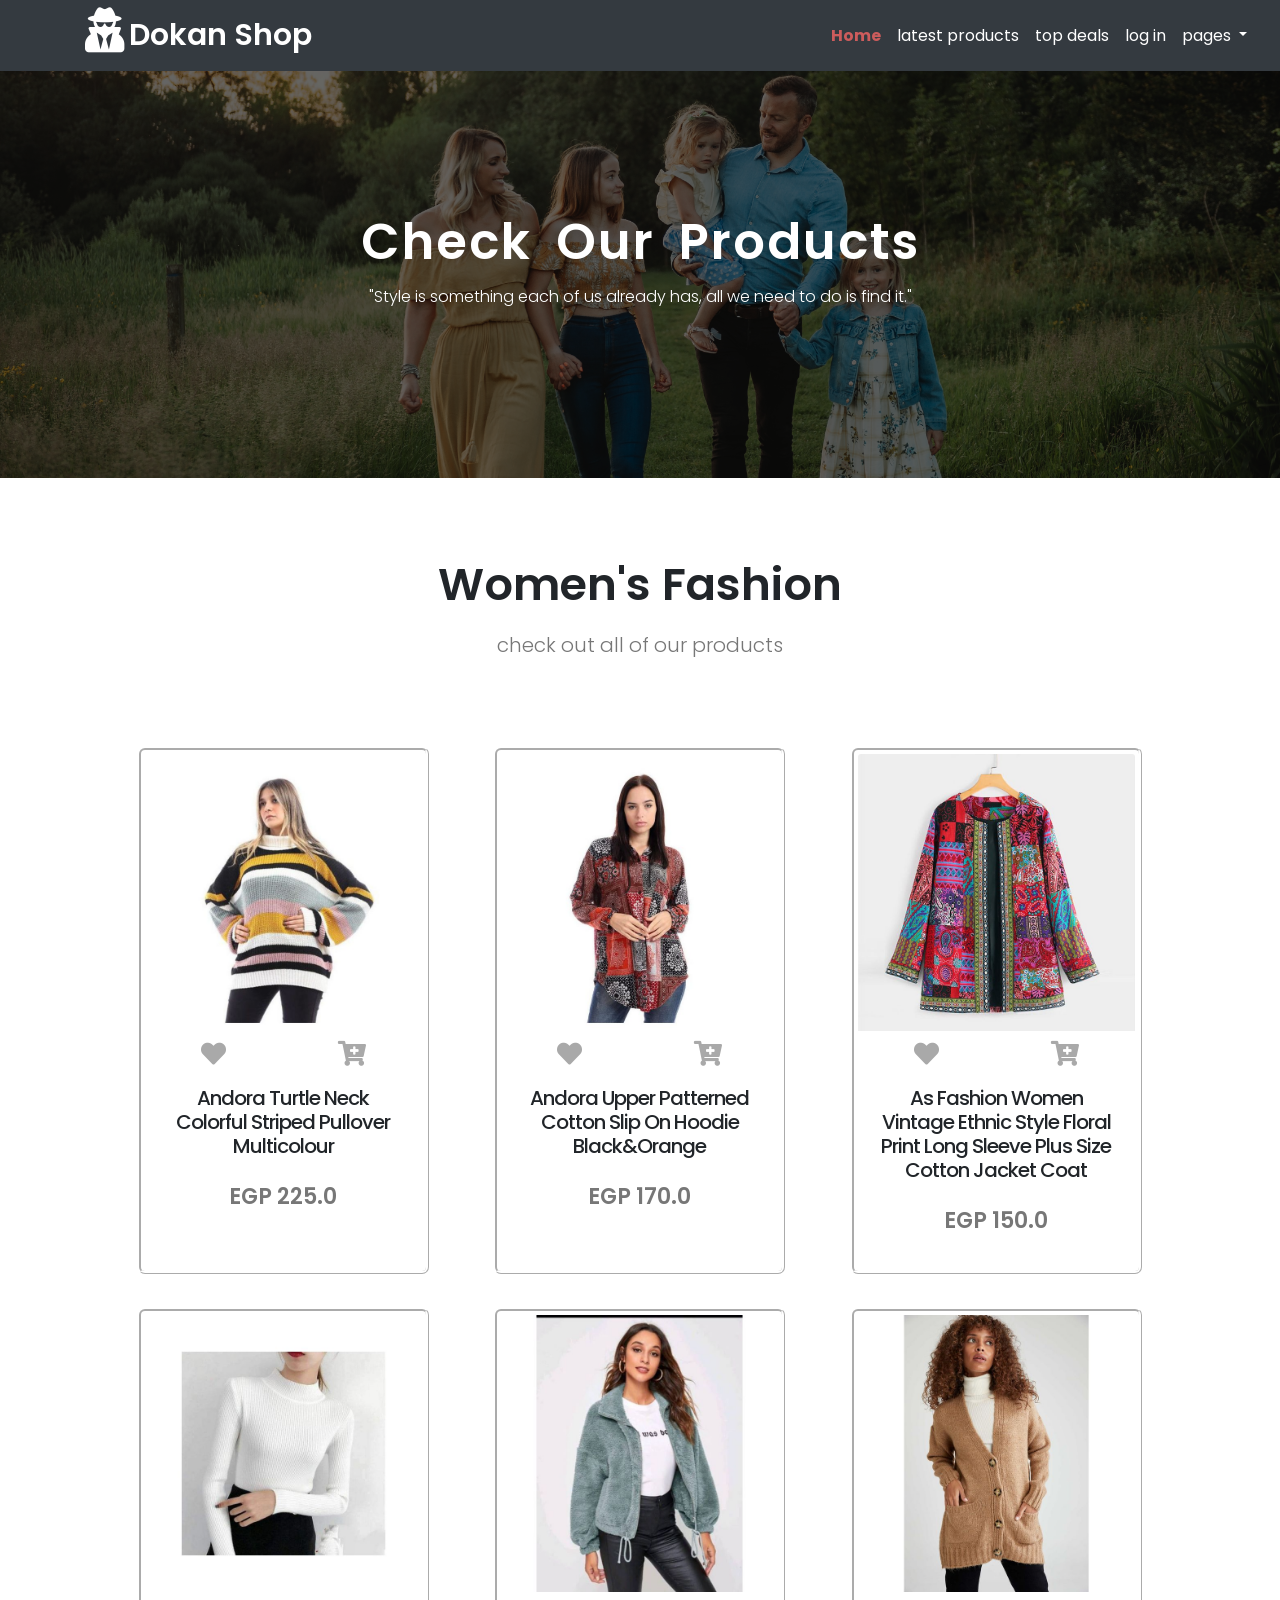
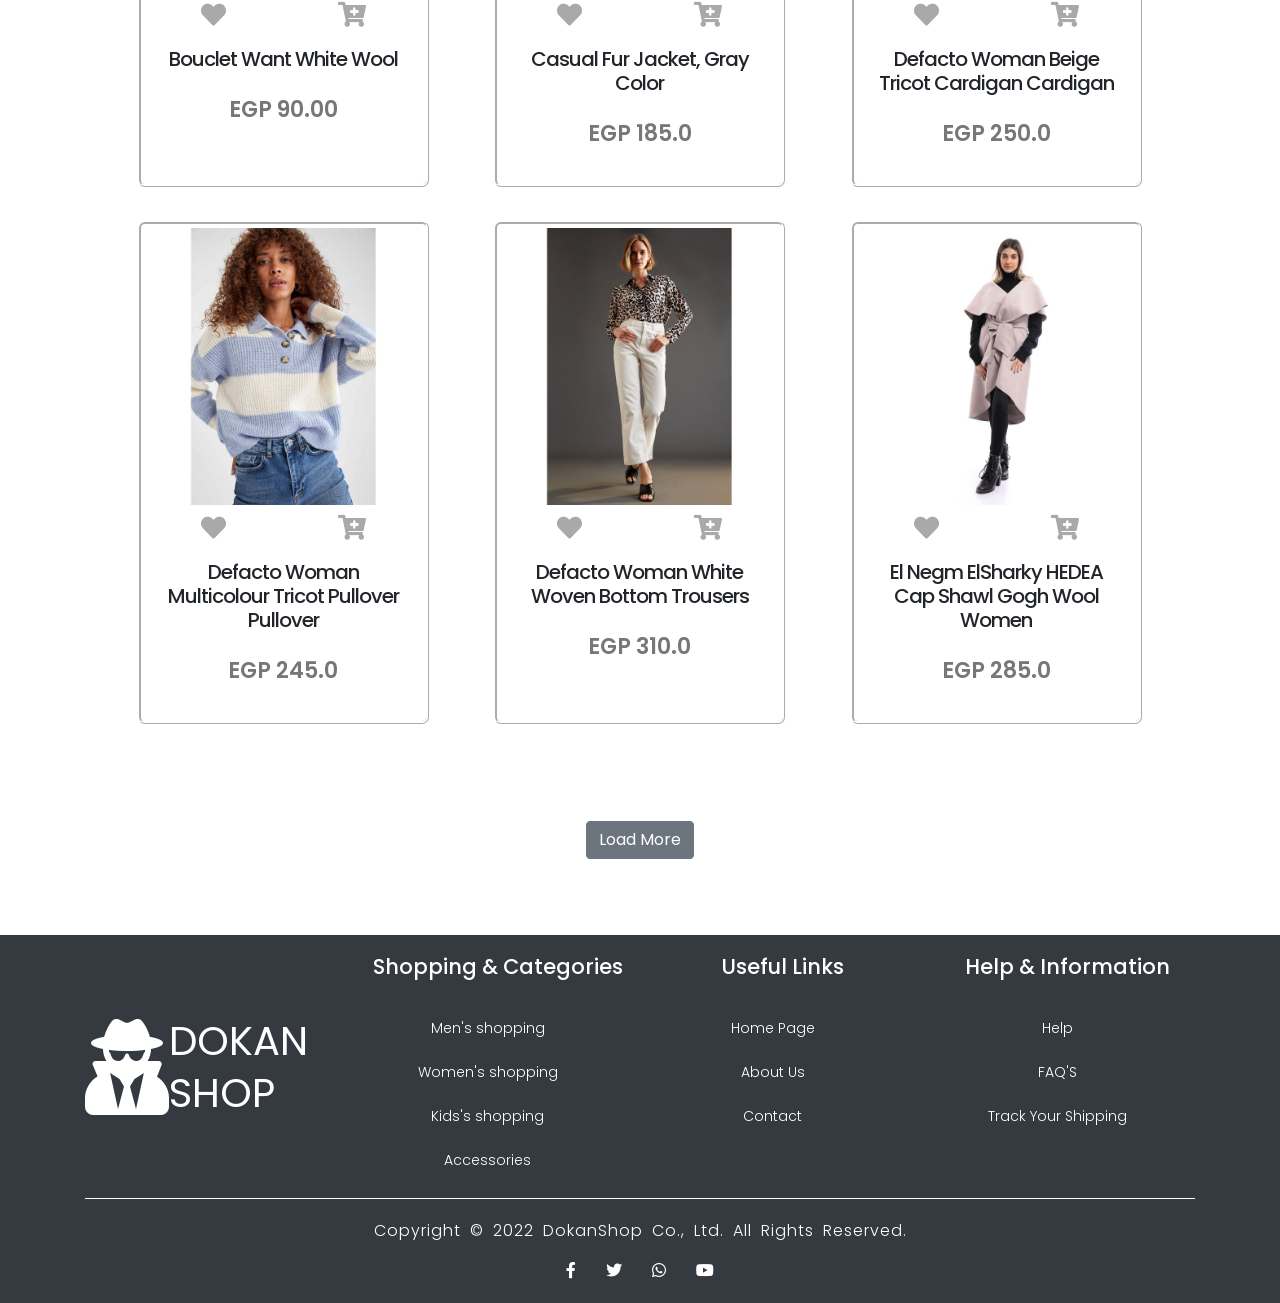
<file: womenproduct.html>
<!DOCTYPE html>
<html lang="en">
<head>
    <meta charset="UTF-8">
    <meta http-equiv="X-UA-Compatible" content="IE=edge">
    <meta name="viewport" content="width=device-width, initial-scale=1.0">
    <!--bootstrap style-->
    <link rel="stylesheet" href="css/bootstrap.min.css">
    <!--main css file-->
    <link rel="stylesheet" href="css/shop.css">
    <link rel="stylesheet" href="css/about-us.css">
    <link rel="stylesheet" href="css/menproducts.css">
    <!--font awesome icons-->
    <link rel="stylesheet" href="fontawesome-free-5.15.4-web/fontawesome-free-5.15.4-web/css/all.min.css">
    <!--main fonts-->
    <link rel="preconnect" href="https://fonts.googleapis.com">
    <link rel="preconnect" href="https://fonts.gstatic.com" crossorigin>
    <link href="https://fonts.googleapis.com/css2?family=Poppins:wght@100;200;300;500;600;800&display=swap" rel="stylesheet">
    <link rel="icon" href="images/main-logo.png">
    <title>Dokan Shop | women's products</title>
</head>
<body>
    <!--start nav-->
    <nav class="navbar navbar-expand-lg fixed-top navbar-dark bg-dark">
        <div class="container">
        <div class="icon-brand">
            <i class="fas fa-user-secret"></i>
            <a class="navbar-brand" href="">
            Dokan Shop</a>
        </div>
            <button class="navbar-toggler" type="button" data-toggle="collapse" data-target="#navbarSupportedContent" aria-controls="navbarSupportedContent" aria-expanded="false" aria-label="Toggle navigation">
                <span class="navbar-toggler-icon"></span>
            </button>
            <div class="collapse navbar-collapse" id="navbarSupportedContent">
            <ul class="navbar-nav navbar-right">
                <li class="nav-item active">
                <a class="nav-link" href="index.html">Home <span class="sr-only">(current)</span></a>
                </li>
                <li class="nav-item">
                <a class="nav-link" href="index.html#latest-products">Latest Products</a>
                </li>
                <li class="nav-item">
                <a class="nav-link" href="index.html#top-deals">Top Deals</a>
                </li>
                <li class="nav-item register">
                <a class="nav-link" href="sign-in.html">Log In</a>
                </li>
                <li class="nav-item dropdown">
                <a class="nav-link dropdown-toggle" href="#" id="navbarDropdown" role="button" data-toggle="dropdown" aria-expanded="false">
                    Pages
                </a>
                <div class="dropdown-menu" aria-labelledby="navbarDropdown">
                    <a class="dropdown-item" href="about-us.html">About Us</a>
                    <a class="dropdown-item" href="menproduct.html">Men's</a>
                    <a class="dropdown-item" href="kidsproduct.html">Kids's</a>
                    <a class="dropdown-item" href="accessories.html">Accessories</a>
                    <div class="dropdown-divider"></div>
                    <a class="dropdown-item" href="contact.html">Contact us</a>
                </div>
                </li>
            </ul>
            </div>
        </div>
    </nav>
    <!--end nav-->
    <!--start landing-->
    <div class="landing">
        <h1>check our products</h1>
        <p>"Style is something each of us already has, all we need to do is find it."</p>
    </div>
    <!--end landing-->
    <!--start products-->
    <section class="product-show">
        <h2>women's fashion</h2>
        <p>check out all of our products</p>
        <div class="container products-image">
            <div class="row">
                <div class="card col-lg-3 col-md-4 col-sm-4 col-xs-12" style="width: 18rem;">
                    <div class="image">
                    <img src="images/women fashion/Andora Turtle Neck Colorful Striped Pullover - Multicolour11.jpg" class="card-img-top" alt="pic">
                    <div class="icons">
                        <i class="fas fa-heart"></i>
                        <i class="fas fa-cart-plus"></i>
                    </div>
                    </div>
                    <div class="card-body">
                    <h5 class="card-title">Andora Turtle Neck Colorful Striped Pullover Multicolour</h5>
                    <p class="card-text">EGP 225.0</p>
                    </div>
                </div>

                <div class="card col-lg-3 col-md-4 col-sm-4 col-xs-12" style="width: 18rem;">
                    <div class="image">
                    <img src="images/women fashion/Andora Upper Patterned Cotton Slip On Hoodie - Black & Orange22.jpg" class="card-img-top" alt="pic">
                    <div class="icons">
                        <i class="fas fa-heart"></i>
                        <i class="fas fa-cart-plus"></i>
                    </div>
                    </div>
                    <div class="card-body">
                    <h5 class="card-title">Andora Upper Patterned Cotton Slip On Hoodie Black&Orange</h5>
                    <p class="card-text">EGP 170.0</p>
                    </div>
                </div>

                <div class="card col-lg-3 col-md-4 col-sm-4 col-xs-12" style="width: 18rem;">
                    <div class="image">
                    <img src="images/women fashion/As Fashion Women Vintage Ethnic Style Floral Print Long Sleeve Plus Size Cotton Jacket Coat08.jpg" class="card-img-top" alt="pic">
                    <div class="icons">
                        <i class="fas fa-heart"></i>
                        <i class="fas fa-cart-plus"></i>
                    </div>
                    </div>
                    <div class="card-body">
                    <h5 class="card-title">As Fashion Women Vintage Ethnic Style Floral Print Long Sleeve Plus Size Cotton Jacket Coat</h5>
                    <p class="card-text">EGP 150.0</p>
                    </div>
                </div>

                <div class="card col-lg-3 col-md-4 col-sm-4 col-xs-12" style="width: 18rem;">
                    <div class="image">
                    <img src="images/women fashion/Bouclet Want White Wool10.jpg" class="card-img-top" alt="pic">
                    <div class="icons">
                        <i class="fas fa-heart"></i>
                        <i class="fas fa-cart-plus"></i>
                    </div>
                    </div>
                    <div class="card-body">
                    <h5 class="card-title">Bouclet Want White Wool</h5>
                    <p class="card-text">EGP 90.00</p>
                    </div>
                </div>

                <div class="card col-lg-3 col-md-4 col-sm-4 col-xs-12" style="width: 18rem;">
                    <div class="image">
                    <img src="images/women fashion/Casual Fur Jacket, Gray Color02.jpg" class="card-img-top" alt="pic">
                    <div class="icons">
                        <i class="fas fa-heart"></i>
                        <i class="fas fa-cart-plus"></i>
                    </div>
                    </div>
                    <div class="card-body">
                    <h5 class="card-title">Casual Fur Jacket, Gray Color</h5>
                    <p class="card-text">EGP 185.0</p>
                    </div>
                </div>

                <div class="card col-lg-3 col-md-4 col-sm-4 col-xs-12" style="width: 18rem;">
                    <div class="image">
                    <img src="images/women fashion/Defacto Woman Beige Tricot Cardigan Cardigan06.jpg" class="card-img-top" alt="pic">
                    <div class="icons">
                        <i class="fas fa-heart"></i>
                        <i class="fas fa-cart-plus"></i>
                    </div>
                    </div>
                    <div class="card-body">
                    <h5 class="card-title">Defacto Woman Beige Tricot Cardigan Cardigan</h5>
                    <p class="card-text">EGP 250.0</p>
                    </div>
                </div>

                <div class="card col-lg-3 col-md-4 col-sm-4 col-xs-12" style="width: 18rem;">
                    <div class="image">
                    <img src="images/women fashion/Defacto Woman Multicolour Tricot Pullover Pullover12.jpg" class="card-img-top" alt="pic">
                    <div class="icons">
                        <i class="fas fa-heart"></i>
                        <i class="fas fa-cart-plus"></i>
                    </div>
                    </div>
                    <div class="card-body">
                    <h5 class="card-title">Defacto Woman Multicolour Tricot Pullover Pullover</h5>
                    <p class="card-text">EGP 245.0</p>
                    </div>
                </div>

                <div class="card col-lg-3 col-md-4 col-sm-4 col-xs-12" style="width: 18rem;">
                    <div class="image">
                    <img src="images/women fashion/Defacto Woman White Woven Bottom Trousers17.jpg" class="card-img-top" alt="pic">
                    <div class="icons">
                        <i class="fas fa-heart"></i>
                        <i class="fas fa-cart-plus"></i>
                    </div>
                    </div>
                    <div class="card-body">
                    <h5 class="card-title">Defacto Woman White Woven Bottom Trousers</h5>
                    <p class="card-text">EGP 310.0</p>
                    </div>
                </div>

                <div class="card col-lg-3 col-md-4 col-sm-4 col-xs-12" style="width: 18rem;">
                    <div class="image">
                    <img src="images/women fashion/El Negm ElSharky HEDEA - Cap Shawl Gogh Wool Women03.jpg" class="card-img-top" alt="pic">
                    <div class="icons">
                        <i class="fas fa-heart"></i>
                        <i class="fas fa-cart-plus"></i>
                    </div>
                    </div>
                    <div class="card-body">
                    <h5 class="card-title">El Negm ElSharky HEDEA Cap Shawl Gogh Wool Women</h5>
                    <p class="card-text">EGP 285.0</p>
                    </div>
                </div>

            </div>
        </div>
        <p class="load">
            <button class="btn btn-secondary" type="button" data-toggle="collapse" data-target="#menfashion">
                Load More
            </button>
        </p>
        <div class="collapse" id="menfashion">
            <div class="container products-image">
                <div class="row">
                    <div class="card col-lg-3 col-md-4 col-sm-4 col-xs-12" style="width: 18rem;">
                        <div class="image">
                        <img src="images/women fashion/Fashion Solid Dual Pocket Open Front Teddy Coat01.jpg" class="card-img-top" alt="pic">
                        <div class="icons">
                            <i class="fas fa-heart"></i>
                            <i class="fas fa-cart-plus"></i>
                        </div>
                        </div>
                        <div class="card-body">
                        <h5 class="card-title">Fashion Solid Dual Pocket Open Front Teddy Coat</h5>
                        <p class="card-text">EGP 350.0</p>
                        </div>
                    </div>
    
                    <div class="card col-lg-3 col-md-4 col-sm-4 col-xs-12" style="width: 18rem;">
                        <div class="image">
                        <img src="images/women fashion/FGw-2322 Pullover Turtle Neck09.jpg" class="card-img-top" alt="pic">
                        <div class="icons">
                            <i class="fas fa-heart"></i>
                            <i class="fas fa-cart-plus"></i>
                        </div>
                        </div>
                        <div class="card-body">
                        <h5 class="card-title">FGw-2322 Pullover Turtle Neck</h5>
                        <p class="card-text">EGP 220.0</p>
                        </div>
                    </div>
    
                    <div class="card col-lg-3 col-md-4 col-sm-4 col-xs-12" style="width: 18rem;">
                        <div class="image">
                        <img src="images/women fashion/Ice Club Double Closure Shiny Leather Boot - Black26.jpg" class="card-img-top" alt="pic">
                        <div class="icons">
                            <i class="fas fa-heart"></i>
                            <i class="fas fa-cart-plus"></i>
                        </div>
                        </div>
                        <div class="card-body">
                        <h5 class="card-title">Ice Club Double Closure Shiny Leather Boot Black</h5>
                        <p class="card-text">EGP 375.0</p>
                        </div>
                    </div>
    
                    <div class="card col-lg-3 col-md-4 col-sm-4 col-xs-12" style="width: 18rem;">
                        <div class="image">
                        <img src="images/women fashion/Izor Embroidered Hoodie - Heather Light Grey21.jpg" class="card-img-top" alt="pic">
                        <div class="icons">
                            <i class="fas fa-heart"></i>
                            <i class="fas fa-cart-plus"></i>
                        </div>
                        </div>
                        <div class="card-body">
                        <h5 class="card-title">Izor Embroidered Hoodie Heather Light Grey</h5>
                        <p class="card-text">EGP 240.0</p>
                        </div>
                    </div>
    
                    <div class="card col-lg-3 col-md-4 col-sm-4 col-xs-12" style="width: 18rem;">
                        <div class="image">
                        <img src="images/women fashion/Kady Full Sleeves Basic Solid Cardigan - Simon07.jpg" class="card-img-top" alt="pic">
                        <div class="icons">
                            <i class="fas fa-heart"></i>
                            <i class="fas fa-cart-plus"></i>
                        </div>
                        </div>
                        <div class="card-body">
                        <h5 class="card-title">Kady Full Sleeves Basic Solid Cardigan Simon</h5>
                        <p class="card-text">EGP 290.0</p>
                        </div>
                    </div>
    
                    <div class="card col-lg-3 col-md-4 col-sm-4 col-xs-12" style="width: 18rem;">
                        <div class="image">
                        <img src="images/women fashion/Lace Up Black Fashionable Modern Boot29.jpg" class="card-img-top" alt="pic">
                        <div class="icons">
                            <i class="fas fa-heart"></i>
                            <i class="fas fa-cart-plus"></i>
                        </div>
                        </div>
                        <div class="card-body">
                        <h5 class="card-title">Lace Up Black Fashionable Modern Boot</h5>
                        <p class="card-text">EGP 365.0</p>
                        </div>
                    </div>
    
                    <div class="card col-lg-3 col-md-4 col-sm-4 col-xs-12" style="width: 18rem;">
                        <div class="image">
                        <img src="images/women fashion/Lama Wide Leg Pants- For Women, Gray Color13.jpg" class="card-img-top" alt="pic">
                        <div class="icons">
                            <i class="fas fa-heart"></i>
                            <i class="fas fa-cart-plus"></i>
                        </div>
                        </div>
                        <div class="card-body">
                        <h5 class="card-title">Lama Wide Leg Pants For Women, Gray Color</h5>
                        <p class="card-text">EGP 210.0</p>
                        </div>
                    </div>
    
                    <div class="card col-lg-3 col-md-4 col-sm-4 col-xs-12" style="width: 18rem;">
                        <div class="image">
                        <img src="images/women fashion/M Sou Elastic Waist Wide Leg Dockside Blue Pants18.jpg" class="card-img-top" alt="pic">
                        <div class="icons">
                            <i class="fas fa-heart"></i>
                            <i class="fas fa-cart-plus"></i>
                        </div>
                        </div>
                        <div class="card-body">
                        <h5 class="card-title">M Sou Elastic Waist Wide Leg Dockside Blue Pants</h5>
                        <p class="card-text">EGP 280.0</p>
                        </div>
                    </div>
    
                    <div class="card col-lg-3 col-md-4 col-sm-4 col-xs-12" style="width: 18rem;">
                        <div class="image">
                        <img src="images/women fashion/M Sou Solid Comfy Flare Cut Pants - Rose16.jpg" class="card-img-top" alt="pic">
                        <div class="icons">
                            <i class="fas fa-heart"></i>
                            <i class="fas fa-cart-plus"></i>
                        </div>
                        </div>
                        <div class="card-body">
                        <h5 class="card-title">M Sou Solid Comfy Flare Cut Pants Rose</h5>
                        <p class="card-text">EGP 305.0</p>
                        </div>
                    </div>
    
                </div>
            </div>
            <p class="load">
                <button class="btn btn-secondary" type="button" data-toggle="collapse" data-target="#menfashion1" aria-expanded="false">
                    Load More
                </button>
            </p>
            <div class="collapse" id="menfashion1">
                <div class="container products-image">
                    <div class="row">
                        <div class="card col-lg-3 col-md-4 col-sm-4 col-xs-12" style="width: 18rem;">
                            <div class="image">
                            <img src="images/women fashion/Menta By Coctail French Leather Jacket 2 Square Pockets - Black04.jpg" class="card-img-top" alt="pic">
                            <div class="icons">
                                <i class="fas fa-heart"></i>
                                <i class="fas fa-cart-plus"></i>
                            </div>
                            </div>
                            <div class="card-body">
                            <h5 class="card-title">Menta By Coctail French Leather Jacket 2 Square Pockets Black</h5>
                            <p class="card-text">EGP 250.0</p>
                            </div>
                        </div>
        
                        <div class="card col-lg-3 col-md-4 col-sm-4 col-xs-12" style="width: 18rem;">
                            <div class="image">
                            <img src="images/women fashion/Modern Fashionable Boot For Women28.jpg" class="card-img-top" alt="pic">
                            <div class="icons">
                                <i class="fas fa-heart"></i>
                                <i class="fas fa-cart-plus"></i>
                            </div>
                            </div>
                            <div class="card-body">
                            <h5 class="card-title">Modern Fashionable Boot For Women</h5>
                            <p class="card-text">EGP 380.0</p>
                            </div>
                        </div>
        
                        <div class="card col-lg-3 col-md-4 col-sm-4 col-xs-12" style="width: 18rem;">
                            <div class="image">
                            <img src="images/women fashion/Shoozy Fashionable Boot For Women - Camel23.jpg" class="card-img-top" alt="pic">
                            <div class="icons">
                                <i class="fas fa-heart"></i>
                                <i class="fas fa-cart-plus"></i>
                            </div>
                            </div>
                            <div class="card-body">
                            <h5 class="card-title">Shoozy Fashionable Boot For Women Came</h5>
                            <p class="card-text">EGP 375.0</p>
                            </div>
                        </div>
        
                        <div class="card col-lg-3 col-md-4 col-sm-4 col-xs-12" style="width: 18rem;">
                            <div class="image">
                            <img src="images/women fashion/Sola Women's Sneaker Sola Gold Color27.jpg" class="card-img-top" alt="pic">
                            <div class="icons">
                                <i class="fas fa-heart"></i>
                                <i class="fas fa-cart-plus"></i>
                            </div>
                            </div>
                            <div class="card-body">
                            <h5 class="card-title">Sola Women's Sneaker Sola Gold Color</h5>
                            <p class="card-text">EGP 340.0</p>
                            </div>
                        </div>
        
                        <div class="card col-lg-3 col-md-4 col-sm-4 col-xs-12" style="width: 18rem;">
                            <div class="image">
                            <img src="images/women fashion/Stylex Casual Women Cloth Black Pants-wide Leg15.jpg" class="card-img-top" alt="pic">
                            <div class="icons">
                                <i class="fas fa-heart"></i>
                                <i class="fas fa-cart-plus"></i>
                            </div>
                            </div>
                            <div class="card-body">
                            <h5 class="card-title">Stylex Casual Women Cloth Black Pants wide Leg</h5>
                            <p class="card-text">EGP 340.0</p>
                            </div>
                        </div>
        
                        <div class="card col-lg-3 col-md-4 col-sm-4 col-xs-12" style="width: 18rem;">
                            <div class="image">
                            <img src="images/women fashion/Women Ankle Boot Leather With Heels - Black24.jpg" class="card-img-top" alt="pic">
                            <div class="icons">
                                <i class="fas fa-heart"></i>
                                <i class="fas fa-cart-plus"></i>
                            </div>
                            </div>
                            <div class="card-body">
                            <h5 class="card-title">Women Ankle Boot Leather With Heels Black</h5>
                            <p class="card-text">EGP 390.0</p>
                            </div>
                        </div>
        
                        <div class="card col-lg-3 col-md-4 col-sm-4 col-xs-12" style="width: 18rem;">
                            <div class="image">
                            <img src="images/women fashion/Women Hoodie _ Pink Color19.jpg" class="card-img-top" alt="pic">
                            <div class="icons">
                                <i class="fas fa-heart"></i>
                                <i class="fas fa-cart-plus"></i>
                            </div>
                            </div>
                            <div class="card-body">
                            <h5 class="card-title">Women Hoodie Pink Color</h5>
                            <p class="card-text">EGP 255.0</p>
                            </div>
                        </div>
        
                        <div class="card col-lg-3 col-md-4 col-sm-4 col-xs-12" style="width: 18rem;">
                            <div class="image">
                            <img src="images/women fashion/Women Hoodies20.jpg" class="card-img-top" alt="pic">
                            <div class="icons">
                                <i class="fas fa-heart"></i>
                                <i class="fas fa-cart-plus"></i>
                            </div>
                            </div>
                            <div class="card-body">
                            <h5 class="card-title">Women Hoodies</h5>
                            <p class="card-text">EGP 285.0</p>
                            </div>
                        </div>
        
                        <div class="card col-lg-3 col-md-4 col-sm-4 col-xs-12" style="width: 18rem;">
                            <div class="image">
                            <img src="images/women fashion/Women's Yoga Pans Plain -black14.jpg" class="card-img-top" alt="pic">
                            <div class="icons">
                                <i class="fas fa-heart"></i>
                                <i class="fas fa-cart-plus"></i>
                            </div>
                            </div>
                            <div class="card-body">
                            <h5 class="card-title">Women's Yoga Pans Plain black</h5>
                            <p class="card-text">EGP 305.0</p>
                            </div>
                        </div>
                    </div>
                </div>
            </div>
        </div>
    </section>
    <!--end products-->
    <!--start footer-->
    <footer>
        <div class="container">
            <div class="row">
                <div class="footer-icon col-lg-3 col-md-6 col-xs-12">
                <i class="fas fa-user-secret"></i>
                <a href="">Dokan Shop</a>
                </div>
                <div class="footer-box col-lg-3 col-md-6 col-xs-12">
                <h4>Shopping & Categories</h4>
                <ul>
                    <li><a href="menproduct.html">Men's shopping</a></li>
                    <li><a href="menproduct.html">Women's shopping</a></li>
                    <li><a href="kidsproduct.html">Kids's shopping</a></li>
                    <li><a href="accessories.html">Accessories</a></li>
                </ul>
                </div>
                <div class="footer-box col-lg-3 col-md-6 col-xs-12">
                <h4>Useful Links</h4>
                <ul>
                    <li><a href="index.html">Home Page</a></li>
                    <li><a href="about-us.html">About Us</a></li>
                    <li><a href="contact.html">Contact</a></li>
                </ul>
                </div>
                <div class="footer-box col-lg-3 col-md-6 col-xs-12">
                <h4>Help & Information</h4>
                <ul>
                    <li><a href="#">Help</a></li>
                    <li><a href="#">FAQ'S</a></li>
                    <li><a href="#">Track Your Shipping</a></li>
                </ul>
                </div>
            </div>
            <div class="footer-bottom col-xs-12">
                <p>Copyright © 2022 DokanShop Co., Ltd. All Rights Reserved.</p>
                <div class="footer-links">
                <a href="https://www.facebook.com/" target="-blank"><i class="fab fa-facebook-f"></i></a>
                <a href="https://twitter.com/" target="-blank"><i class="fab fa-twitter"></i></a>
                <a href="https://wsend.co/201119554463" target="-blank"><i class="fab fa-whatsapp"></i></a>
                <a href="https://www.youtube.com/" target="-blank"><i class="fab fa-youtube"></i></a>
                </div>
            </div>
        </div>
    </footer>
    <!--end footer-->
    <script src="https://cdn.jsdelivr.net/npm/jquery@3.5.1/dist/jquery.slim.min.js" integrity="sha384-DfXdz2htPH0lsSSs5nCTpuj/zy4C+OGpamoFVy38MVBnE+IbbVYUew+OrCXaRkfj" crossorigin="anonymous"></script>
    <script src="https://cdn.jsdelivr.net/npm/popper.js@1.16.1/dist/umd/popper.min.js" integrity="sha384-9/reFTGAW83EW2RDu2S0VKaIzap3H66lZH81PoYlFhbGU+6BZp6G7niu735Sk7lN" crossorigin="anonymous"></script>
    <script src="https://cdn.jsdelivr.net/npm/bootstrap@4.6.1/dist/js/bootstrap.min.js" integrity="sha384-VHvPCCyXqtD5DqJeNxl2dtTyhF78xXNXdkwX1CZeRusQfRKp+tA7hAShOK/B/fQ2" crossorigin="anonymous"></script>
</body>
</html>
</file>
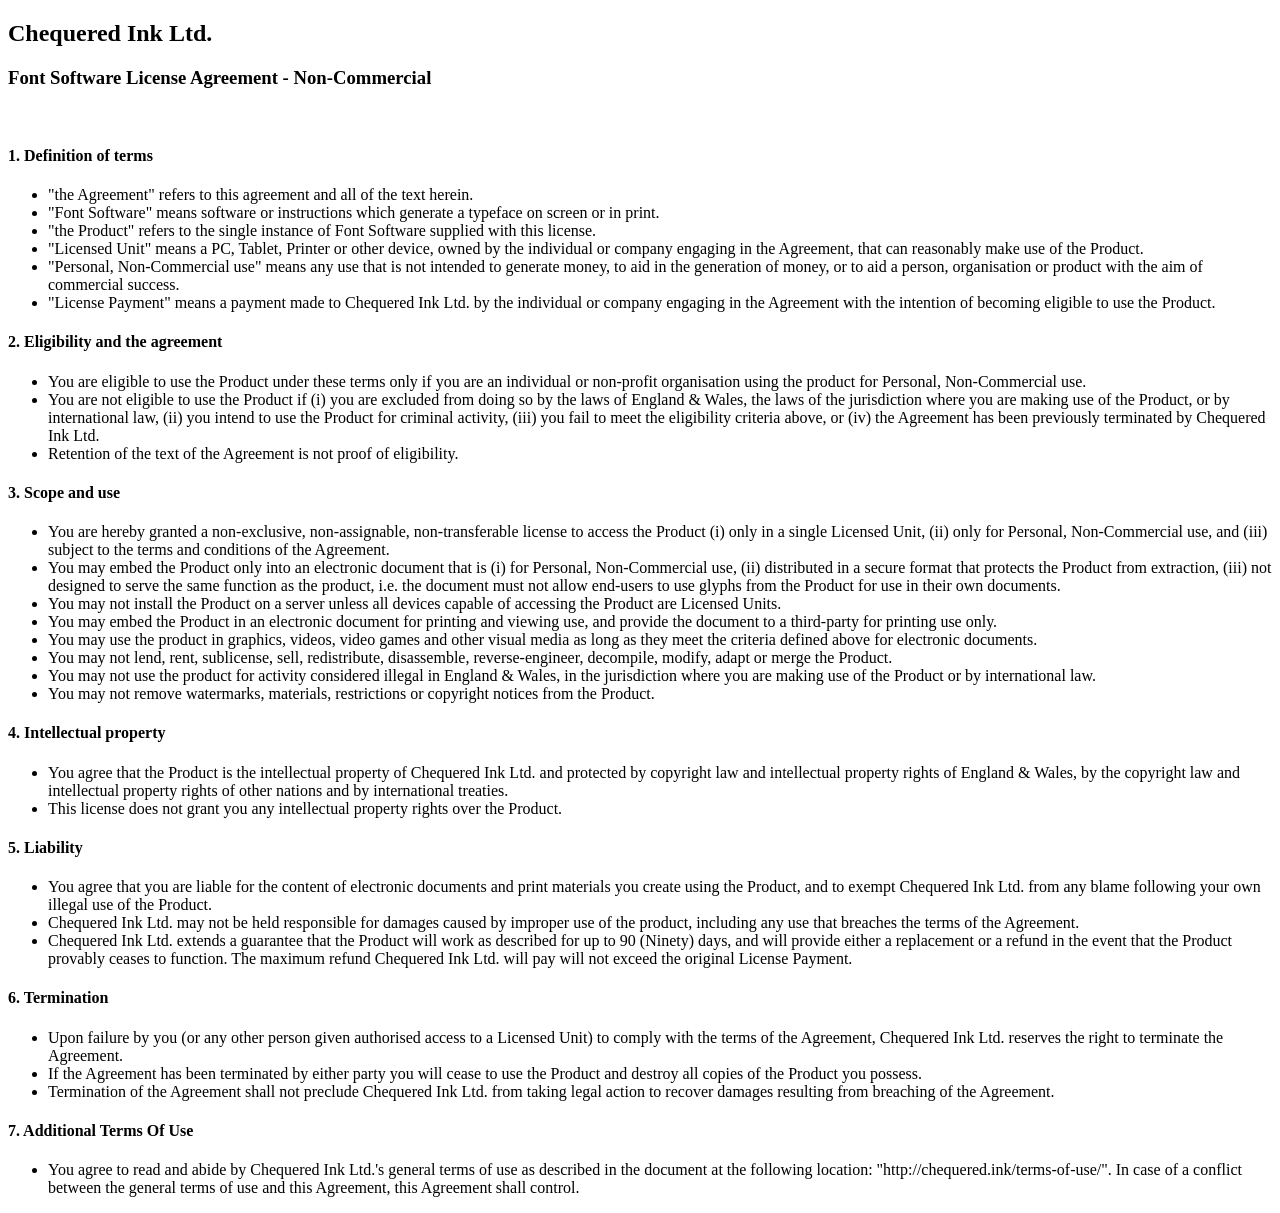
<file: fonts/chequered-ink_zealousy/FSLA_NonCommercial_License.html>
<!DOCTYPE html>
<html>
<head>
<title>Font Software License Agreement - Non-Commercial</title>
</head>
<body>
<h2>Chequered Ink Ltd.</h2>
<h3>Font Software License Agreement - Non-Commercial</h3><br/>
<h4>1. Definition of terms</h4>
<ul>
<li>"the Agreement" refers to this agreement and all of the text herein.</li>
<li>"Font Software" means software or instructions which generate a typeface on screen or in print.</li>
<li>"the Product" refers to the single instance of Font Software supplied with this license.</li>
<li>"Licensed Unit" means a PC, Tablet, Printer or other device, owned by the individual or company engaging in the Agreement, that can reasonably make use of the Product.</li>
<li>"Personal, Non-Commercial use" means any use that is not intended to generate money, to aid in the generation of money, or to aid a person, organisation or product with the aim of commercial success.</li>
<li>"License Payment" means a payment made to Chequered Ink Ltd. by the individual or company engaging in the Agreement with the intention of becoming eligible to use the Product.</li>
</ul>

<h4>2. Eligibility and the agreement</h4>
<ul>
<li>You are eligible to use the Product under these terms only if you are an individual or non-profit organisation using the product for Personal, Non-Commercial use.</li>
<li>You are not eligible to use the Product if (i) you are excluded from doing so by the laws of England & Wales, the laws of the jurisdiction where you are making use of the Product, or by international law, (ii) you intend to use the Product for criminal activity, (iii) you fail to meet the eligibility criteria above, or (iv) the Agreement has been previously terminated by Chequered Ink Ltd.</li>
<li>Retention of the text of the Agreement is not proof of eligibility.</li>
</ul>

<h4>3. Scope and use</h4>
<ul>
<li>You are hereby granted a non-exclusive, non-assignable, non-transferable license to access the Product (i) only in a single Licensed Unit, (ii) only for Personal, Non-Commercial use, and (iii) subject to the terms and conditions of the Agreement.</li>
<li>You may embed the Product only into an electronic document that is (i) for Personal, Non-Commercial use, (ii) distributed in a secure format that protects the Product from extraction, (iii) not designed to serve the same function as the product, i.e. the document must not allow end-users to use glyphs from the Product for use in their own documents.</li>
<li>You may not install the Product on a server unless all devices capable of accessing the Product are Licensed Units.</li>
<li>You may embed the Product in an electronic document for printing and viewing use, and provide the document to a third-party for printing use only.</li>
<li>You may use the product in graphics, videos, video games and other visual media as long as they meet the criteria defined above for electronic documents.</li>
<li>You may not lend, rent, sublicense, sell, redistribute, disassemble, reverse-engineer, decompile, modify, adapt or merge the Product.</li>
<li>You may not use the product for activity considered illegal in England & Wales, in the jurisdiction where you are making use of the Product or by international law.</li>
<li>You may not remove watermarks, materials, restrictions or copyright notices from the Product.</li>
</ul>

<h4>4. Intellectual property</h4>
<ul>
<li>You agree that the Product is the intellectual property of Chequered Ink Ltd. and protected by copyright law and intellectual property rights of England & Wales, by the copyright law and intellectual property rights of other nations and by international treaties.</li>
<li>This license does not grant you any intellectual property rights over the Product.</li>
</ul>

<h4>5. Liability</h4>
<ul>
<li>You agree that you are liable for the content of electronic documents and print materials you create using the Product, and to exempt Chequered Ink Ltd. from any blame following your own illegal use of the Product.</li>
<li>Chequered Ink Ltd. may not be held responsible for damages caused by improper use of the product, including any use that breaches the terms of the Agreement.</li>
<li>Chequered Ink Ltd. extends a guarantee that the Product will work as described for up to 90 (Ninety) days, and will provide either a replacement or a refund in the event that the Product provably ceases to function. The maximum refund Chequered Ink Ltd. will pay will not exceed the original License Payment.</li>
</ul>

<h4>6. Termination</h4>
<ul>
<li>Upon failure by you (or any other person given authorised access to a Licensed Unit) to comply with the terms of the Agreement, Chequered Ink Ltd. reserves the right to terminate the Agreement.</li>
<li>If the Agreement has been terminated by either party you will cease to use the Product and destroy all copies of the Product you possess.</li>
<li>Termination of the Agreement shall not preclude Chequered Ink Ltd. from taking legal action to recover damages resulting from breaching of the Agreement.</li>
</ul>

<h4>7. Additional Terms Of Use</h4>
<ul>
<li>You agree to read and abide by Chequered Ink Ltd.'s general terms of use as described in the document at the following location: "http://chequered.ink/terms-of-use/". In case of a conflict between the general terms of use and this Agreement, this Agreement shall control.</li>
</ul>
</body>
</html>
</file>
<file: css/shop.css>
/*start variables*/

:root {
    --main-padding: 100px;
    --brand-color: indianred;
}


/*end variables*/


/*start global*/

* {
    box-sizing: border-box;
    user-select: none;
}

html {
    scroll-behavior: smooth;
}

ul {
    list-style: none;
}

body {
    font-family: 'Poppins', sans-serif;
    padding-top: 58px;
}


/*end global*/


/*start nav*/

.navbar .container .icon-brand {
    display: flex;
    align-items: flex-start;
}

.navbar .container .icon-brand a {
    font-size: 30px;
    font-weight: 600;
}

.navbar .container .fa-user-secret {
    font-size: 45px;
    color: white;
    padding-right: 5px;
}

.navbar .container .navbar-collapse .navbar-nav .dropdown {
    margin-right: -60px;
}

.navbar-expand-lg .navbar-collapse {
    justify-content: flex-end;
}

.bi {
    overflow: hidden;
    vertical-align: baseline;
    width: 30px;
    height: 30px;
    color: indianred;
    margin-left: -40px;
    margin-bottom: -6px;
}

.navbar-dark .navbar-nav .nav-link {
    color: white;
}

.navbar-dark .navbar-nav .active>.nav-link,
.navbar-dark .navbar-nav .nav-link.active,
.navbar-dark .navbar-nav .nav-link.show,
.navbar-dark .navbar-nav .show>.nav-link {
    color: indianred;
    font-weight: bold;
    text-transform: capitalize;
}

.navbar-dark .navbar-nav .nav-link {
    transition: 0.5s ease;
    font-weight: normal;
    text-transform: lowercase;
}

.navbar-dark .navbar-nav .nav-link:focus,
.navbar-dark .navbar-nav .nav-link:hover {
    color: white;
    background-color: indianred;
    border-radius: 18%;
    transform: scale(0.8);
    text-transform: uppercase;
}

.dropdown-menu {
    min-width: 135px;
    padding: 4px 0;
    margin: 5px 0;
    border: none;
    border-radius: 0;
    background-color: #343a40;
}

.dropdown-item {
    color: white;
    transition: 0.5s ease all;
    padding: 5px 10px;
}

.dropdown-item:hover {
    background-color: var(--brand-color);
    padding-left: 20px;
    color: white;
    text-transform: uppercase;
}

.dropdown-divider {
    border-top: 1px solid var(--brand-color);
}


/*end nav*/


/*start carousal*/

.carousel-inner {
    max-height: 100vh;
}

.carousel-inner::after {
    position: absolute;
    content: '';
    left: 0;
    top: 0;
    width: 100%;
    height: 100%;
    background-color: rgba(0, 0, 0, 60%);
}

.carousel-caption {
    bottom: 20%;
}

.carousel-indicators .active {
    background-color: var(--brand-color);
}


/*end carousal*/


/*start section latest products*/

section {
    padding-top: var(--main-padding);
    padding-bottom: 50px;
}

section .container .text h1 {
    padding: 0 0 10px;
    text-align: center;
}

section .container .text p {
    color: #777;
    font-size: 18px;
    letter-spacing: 3px;
}

@media (max-width: 767px) {
    .row {
        flex-direction: column;
        align-items: center;
    }
}

.card {
    border: none;
    margin-top: 40px;
}

.card-body {
    text-align: center;
}

.card-title {
    letter-spacing: -1px;
}

.card-text {
    color: #777;
    font-size: 16px;
    position: relative;
}

.btn-primary {
    color: #fff;
    background-color: var(--brand-color);
    padding: 4px 6px;
    border: none;
    transition: 0.5s all ease;
}

.btn-primary:hover {
    border: none;
    background-color: var(--brand-color);
    transform: scale(1.2);
}

.icons {
    position: relative;
    display: flex;
    justify-content: space-around;
    font-size: 25px;
    color: darkgray;
    transition: 0.5s all linear;
    padding: 5px 0;
    margin-bottom: -5px;
}

.icons .fa-heart:hover,
.icons .fa-cart-plus:hover {
    cursor: pointer;
    color: var(--brand-color);
}


/*end section latest products*/


/*start section video*/

.container .text {
    margin-top: -20px;
}

.container .text h2 {
    text-align: center;
    font-size: 50px;
    font-weight: 600;
    letter-spacing: 5px;
}

.container .text p {
    color: #777;
    font-size: 18px;
    letter-spacing: 3px;
    text-align: center;
    font-weight: 400;
    text-transform: capitalize;
}

.container video {
    position: relative;
    width: 100%;
    height: auto;
    background-size: cover;
    margin-top: 40px;
}


/*end section video*/


/*start top deals section*/

section .container .top-deal {
    justify-content: space-evenly;
}

section .container .top-deal .card:hover .deals {
    transform: scale(0.9);
}

section .container .top-deal .deals {
    position: absolute;
    color: white;
    top: 5%;
    left: 6%;
    background-color: rgba(205, 92, 92, 90%);
    text-transform: capitalize;
    font-weight: 600;
    margin: 4px auto;
    transform: scale(0);
    transition: 0.5s all linear;
}

@media (max-width: 767px) {
    section .container .top-deal .deals {
        height: 90%;
        font-size: 30px;
        padding-top: 40px;
        width: 90%;
        text-align: center;
    }
}

@media (min-width: 768px) {
    section .container .top-deal .deals {
        height: 10pc;
        font-size: 35px;
        padding-top: 4px;
        width: 17pc;
        padding-left: 15px;
    }
}

@media (min-width: 992px) {
    section .container .top-deal .deals {
        height: 14pc;
        font-size: 40px;
        padding-top: 25px;
        width: 22pc;
        padding-left: 45px;
    }
}

@media (min-width: 1200px) {
    section .container .top-deal .deals {
        height: 17pc;
        font-size: 45px;
        padding-top: 40px;
        width: 26pc;
        padding-left: 40px;
    }
}


/*end top deals section*/


/*start form*/

form {
    padding-top: var(--main-padding);
    padding-bottom: var(--main-padding);
}

form .container .feedback {
    display: flex;
    flex-direction: row;
    margin-top: 40px;
}

@media (max-width: 767px) {
    form .container .feedback {
        flex-direction: column;
    }
}

form .container .feedback-text {
    display: flex;
    flex-direction: column;
    flex-basis: 70%;
}

@media (max-width: 767px) {
    form .container .feedback-text {
        margin-bottom: 30px;
    }
}

form .container .button {
    display: flex;
    justify-content: end;
    margin-top: 20px;
}

form .container .button .btn {
    background-color: var(--brand-color);
    color: white;
}

@media (max-width: 767px) {
    form .container .button .btn {
        width: 100%;
    }
}

.btn.focus,
.btn:focus {
    outline: 0;
    box-shadow: 0 0 0 0.2rem rgb(206, 45, 45);
}

form .container .feedback .name,
form .container .feedback .mail {
    margin-bottom: 20px;
}

form .container .feedback .name,
form .container .feedback .mail,
form .container .feedback .comment {
    padding: 10px;
    color: var(--brand-color);
    font-weight: 500;
    font-size: 15px;
}

form .container .feedback .contacts {
    display: flex;
    flex-direction: column;
    justify-content: space-evenly;
}

@media (max-width: 767px) {
    form .container .feedback .contacts {
        text-align: center;
    }
}

form .container .feedback .contacts li {
    color: #777;
    text-transform: capitalize;
    padding: 2px 0;
    user-select: contain;
}

form .container .feedback .contacts h4 {
    text-transform: capitalize;
    text-decoration: underline;
    color: var(--brand-color);
    font-weight: 500;
}


/*end form*/


/*start footer*/

footer {
    background-color: #343a40;
}

footer .container .row .footer-icon {
    display: flex;
    flex-direction: row;
    align-items: center;
    color: white;
}

footer .container .row .footer-icon .fas {
    font-size: 6pc;
}

footer .container .row .footer-icon a {
    text-decoration: none;
    color: white;
    font-size: 40px;
    text-transform: uppercase;
    line-height: 1.3;
}

footer .container .row .footer-icon a:hover {
    color: var(--brand-color);
}

footer .container .row .footer-icon li {
    font-weight: 300;
    line-height: 2;
    margin-right: 82px;
    margin-top: 2px;
    font-size: 14px;
}

footer .container .row .footer-box {
    display: flex;
    flex-direction: column;
    align-items: center;
}

footer .container .row .footer-box h4 {
    font-size: 21px;
    color: white;
    line-height: 3;
    font-weight: 500;
}

footer .container .row .footer-box ul {
    display: inline-block;
    text-align: center
}

footer .container .row .footer-box li {
    padding: 10px 0;
    margin-left: -60px;
}

footer .container .row .footer-box li a {
    text-decoration: none;
    color: white;
    font-weight: 300;
    font-size: 14px;
}

footer .container .row .footer-box li a:hover {
    color: var(--brand-color);
}

footer .container .footer-bottom {
    color: white;
    font-weight: 300;
    letter-spacing: 1px;
    word-spacing: 4px;
    border-top: 1px solid white;
    padding: 20px 0;
    text-align: center;
}

footer .container .footer-bottom .footer-links a {
    color: white;
    padding: 0 10px;
}

footer .container .footer-bottom .footer-links .fa-facebook-f:hover {
    color: #1548b8;
}

footer .container .footer-bottom .footer-links .fa-twitter:hover {
    color: #1DA1F2;
}

footer .container .footer-bottom .footer-links .fa-whatsapp:hover {
    color: #089282;
}

footer .container .footer-bottom .footer-links .fa-youtube:hover {
    color: #FF0000;
}

.clocktime {
    margin-bottom: -8px;
    color: var(--brand-color);
    font-size: 22px;
    width: 13pc;
    display: inline-block;
    border-radius: 20px;
    padding: 2px 0;
    margin-top: 10px;
    user-select: none;
    border-top: 4px solid white;
    border-bottom: 4px solid white;
    background-color: black;
    outline-style: ridge;
    outline-color: white;
}


/*end footer*/

form .container .feedback .name,
form .container .feedback .mail,
form .container .feedback .comment:focus {
    outline: none;
}
</file>
<file: css/about-us.css>
/*start landing*/

.landing {
    background-image: url(../images/about-us-page-heading.jpg);
    background-size: cover;
    height: 420px;
    display: flex;
    flex-direction: column;
    align-items: center;
    justify-content: center;
    width: 100%;
}

.landing h1 {
    color: white;
    text-transform: capitalize;
    font-weight: 600;
    word-spacing: 10px;
    letter-spacing: 2px;
    font-size: 50px;
}

.landing p {
    color: white;
    margin-top: 5px;
    font-weight: 300;
}

@media (max-width: 991px) {
    .landing h1 {
        margin-top: 0;
        font-size: 31px;
        text-align: center;
    }
    .landing p {
        color: white;
        margin-top: 15px;
        font-weight: 300;
        width: 90%;
        font-size: 16px;
        text-align: center;
    }
}


/*end landing*/


/*start about-us*/

.about .container {
    display: flex;
    flex-direction: row;
    margin-top: 100px;
}

.about .container .row {
    justify-content: space-evenly;
}

@media (max-width: 767px) {
    .about .container {
        flex-direction: column;
        align-items: center;
    }
}

.about .container .about-image {
    flex-basis: 60%;
    margin-bottom: 40px;
}

.about .container .about-text {
    flex-basis: 40%;
}

@media (max-width: 767px) {
    .about .container .about-text {
        width: 80%;
    }
}

.about .container .about-text h2 {
    text-transform: capitalize;
    display: block;
    text-align: center;
    font-size: 48px;
    font-weight: 600;
}

.about .container .about-text p {
    font-weight: 400;
    color: #777;
}

.about .container .about-text span {
    height: 2px;
    background-color: darkgray;
    width: 100%;
    display: block;
    margin: 30px 0;
}

.about .container .about-text .about-social {
    display: flex;
    flex-direction: row;
    justify-content: space-evenly;
    margin-bottom: -30px;
}

.about .container .about-text .about-social a {
    background-color: black;
    width: 50px;
    border-radius: 50%;
    font-size: 25px;
    display: block;
    text-align: center;
    color: white;
    transition: 1s all;
}

.about .container .about-text .about-social a:hover {
    background-color: whitesmoke;
    color: black;
}


/*end about-us*/


/*start our team section*/

section {
    padding-top: 200px;
}

section h2 {
    text-align: center;
    text-transform: capitalize;
    font-size: 40px;
}

section p {
    text-align: center;
    color: #777;
    font-weight: 300;
    padding: 10px 18px;
}

section .container {
    margin-top: 40px;
}

section .container .row {
    justify-content: space-evenly;
}

section .container .row .member {
    margin-right: 10px;
}

section .container .row .member h3 {
    text-align: center;
    text-transform: capitalize;
    margin-top: 20px;
}

section .container .row .member p {
    font-weight: 400;
    margin-top: -4px;
    text-transform: capitalize;
}


/*end our team section*/


/*start our services section*/

.service-section {
    padding-top: 100px;
    padding-bottom: 100px;
}

.service-section h2 {
    text-align: center;
    text-transform: capitalize;
    font-size: 40px;
}

.service-section p {
    text-align: center;
    color: #777;
    font-weight: 300;
    padding: 10px 18px;
}

.service-section .container .row {
    justify-content: space-evenly;
}

.service-section .container .row .service {
    max-width: 350px;
    text-align: center;
    margin-bottom: 20px;
    outline-style: outset;
    outline-color: whitesmoke;
    padding: 30px 0;
    margin-top: 20px;
}

.service-section .container .row .service p {
    text-align: center;
}

.service-section .container .row .service h3 {
    text-align: center;
    text-transform: capitalize;
    font-size: 30px;
    font-weight: 400;
    letter-spacing: 2px;
}

.service-section .container .row .service img {
    outline-style: inset;
    outline-color: whitesmoke;
}

@media(max-width: 767px) {
    img {
        width: 300px;
    }
}


/*end our services section*/

form .container .feedback .name,
form .container .feedback .mail,
form .container .feedback .comment:focus {
    outline: none;
}
</file>
<file: css/menproducts.css>
.landing {
    background-image: url(../images/products-background.jpg);
    background-size: cover;
    margin-bottom: -120px;
    position: relative;
}

.landing::after {
    position: absolute;
    content: '';
    width: 100%;
    height: 100%;
    top: 0;
    left: 0;
    background-color: rgba(0, 0, 0, 60%);
}

.landing h1 {
    z-index: 2;
}

.landing p {
    z-index: 2;
}

.product-show h2 {
    font-size: 45px;
    font-weight: 600;
}

.product-show p {
    font-size: 20px;
    z-index: 3;
}

.product-show nav {
    padding: 100px 0 0 0;
}

.product-show nav .pagination {
    justify-content: center;
}

.product-show nav .pagination li {
    padding-right: 15px;
}

.product-show .container .row .card {
    outline-color: white;
    outline-style: ridge;
    padding: 4px;
    transition: 0.5s all;
    margin-right: 1px;
}

.product-show .container .row .card:hover {
    cursor: pointer;
    transform: scale(1.05);
    z-index: 3;
    outline-color: var(--dark);
    background-color: var(--dark);
    color: white;
}

.product-show .container .row .card .image img {
    margin-bottom: 5px;
}

.product-show .container .row .card .card-body p {
    font-weight: 600;
    font-size: 22px;
}

.product-show .container .row .card .card-body h5 {
    padding-right: 0;
    padding-left: 0;
}

.product-show .load {
    padding-top: 100px;
}

.product-show .load .btn-secondary {
    box-shadow: none;
    background-color: var(--secondary);
}
</file>
<file: css/contact.css>
.contact-page {
    padding-top: 100px;
    padding-bottom: 100px;
}

.contact-page .container .row {
    justify-content: space-around;
}

.contact-page .container .row .map {
    border: 6px solid white;
    outline-color: whitesmoke;
    outline-style: inset;
    outline-width: 8px;
    outline-offset: 5px;
}

.contact-page .container .row .map iframe {
    width: 100%;
}

.contact-page .container .row .contact-box {
    display: flex;
    flex-direction: column;
    justify-content: space-between;
    text-align: center;
}

.contact-page .container .row .contact-box li {
    color: #777;
    font-size: 18px;
    line-height: 1.7;
}

.contact-page .container .row .contact-box li h2 {
    color: var(--brand-color);
    text-transform: capitalize;
    letter-spacing: 2px;
    word-spacing: -5px;
    text-decoration: underline;
    font-weight: 600;
}

@media (max-width: 991px) {
    .contact-page .container .row .contact-box {
        margin-top: 100px;
    }
}

form .container .feedback .name,
form .container .feedback .mail,
form .container .feedback .comment:focus {
    outline: none;
}
</file>
<file: css/sign-in.css>
.sign-in {
    display: flex;
    flex-direction: row;
    justify-content: center;
    padding-top: 100px;
    padding-bottom: 100px;
}

.sign-in .log-in {
    max-width: 100%;
    max-height: 100%;
    background-color: #f3f3f3;
    border: 10px solid #f3f3f3;
    border-radius: 30px;
    padding: 45px;
    outline-style: outset;
    outline-color: #f3f3f3;
}

.log-in h4 {
    display: block;
    text-align: center;
    text-transform: capitalize;
    color: black;
    margin-bottom: 22px;
    margin-top: -15px;
}

.log-in .log-social {
    display: flex;
    flex-direction: row;
    justify-content: space-between;
    margin-bottom: 12px;
}

.log-in .log-social a:first-child {
    background-color: blue;
    height: 2pc;
    color: white;
    font-size: 14px;
    text-align: center;
    max-width: 11pc;
    margin-right: 12px;
    text-decoration: none;
    font-weight: 400;
    padding: 5px;
    outline-style: outset;
    outline-color: blue;
}

.log-in .log-social a:last-child {
    background-color: crimson;
    height: 2pc;
    color: white;
    font-size: 14px;
    text-align: center;
    max-width: 11pc;
    text-decoration: none;
    font-weight: 400;
    padding: 5px;
    outline-style: outset;
    outline-color: crimson;
}

@media (max-width: 767px) {
    .log-in .log-social a:first-child,
    .log-in .log-social a:last-child {
        font-size: 9px;
        max-width: 100%;
        padding: 8px;
    }
}

.log-in h5 {
    display: block;
    text-align: center;
    text-transform: capitalize;
    font-weight: 400;
    margin-bottom: 12px;
}

.log-in .log-text {
    display: flex;
    flex-direction: column;
    padding-top: 0;
    padding-bottom: 0;
}

.log-in .log-text label {
    font-size: 17px;
    color: red;
    font-weight: 400;
    margin: 0px auto 2px auto;
    text-transform: uppercase;
}

.log-in .log-text input {
    padding: 8px;
    font-weight: 300;
    font-size: 15px;
    border-color: #f3f3f3;
    color: var(--brand-color);
    font-weight: 400;
}

.log-in .log-text input:focus-visible {
    outline: none;
}

.log-in .log-text input:last-child {
    display: block;
    width: 100%;
    height: 40px;
    margin-top: 0px;
    color: white;
    padding: 4px;
    margin-bottom: 22px;
    background-color: green;
    text-align: center;
    text-decoration: none;
    border-radius: 14px;
}

.log-in .log-text .remember-me {
    display: flex;
    flex-direction: row;
    align-items: baseline;
    margin-top: 10px;
}

.log-in .log-text .remember-me p {
    padding-left: 5px;
    text-transform: capitalize;
    letter-spacing: 1px;
}

.log-in a {
    display: block;
    margin-top: 10px;
    color: cornflowerblue;
    text-transform: capitalize;
    font-weight: 300;
    margin-bottom: 20px;
}

.log-in a:hover {
    font-weight: 600;
}

.log-in span {
    display: block;
    width: 100%;
    height: 1px;
    background-color: darkgray;
    margin-bottom: 22px;
}

.log-in .btn-sign-up {
    background-color: blue;
    color: white;
    outline-style: outset;
    outline-color: blue;
    margin-bottom: -10px;
    text-align: center;
    text-decoration: none;
    font-weight: 400;
    padding: 5px;
    border-radius: 14px;
}
</file>
<file: css/sign-up.css>
.sign-up {
    display: flex;
    flex-direction: row;
    justify-content: center;
    padding-top: 100px;
    padding-bottom: 100px;
}

.sign-up .sign-up-form {
    max-width: 100%;
    max-height: 100%;
    background-color: #f3f3f3;
    border: 10px solid #f3f3f3;
    border-radius: 30px;
    padding: 45px;
    outline-style: outset;
    outline-color: #f3f3f3;
}

.sign-up-form h2 {
    padding: 0 0 25px;
    margin-top: -25px;
    color: var(--brand-color);
}

.sign-up-form .name,
.sign-up-form .birthdate-gender,
.sign-up-form .contact {
    display: flex;
    flex-direction: row;
    margin-bottom: 25px;
}

.sign-up-form .name .fname,
.sign-up-form .name .lname,
.sign-up-form .birthdate-gender .birthdate,
.sign-up-form .contact .email,
.sign-up-form .contact .phone,
.sign-up-form .countries {
    display: flex;
    flex-direction: column;
}

.sign-up-form .name .fname,
.sign-up-form .birthdate-gender .birthdate,
.sign-up-form .contact .email {
    margin-right: 10px;
}

.sign-up-form .birthdate-gender .gender {
    margin-left: 20px;
}

.sign-up-form .countries {
    margin-bottom: 20px;
}

.sign-up label {
    text-transform: capitalize;
    color: black;
}

.sign-up input {
    color: var(--brand-color);
    font-weight: 400;
    border-color: #f3f3f3;
}

.sign-up input:focus-visible {
    outline: none;
}

.sign-up .terms-condition {
    display: flex;
    flex-direction: row;
    justify-content: normal;
    align-items: baseline;
}

.sign-up .terms-condition p {
    margin-left: 5px;
    font-size: 14px;
}

.sign-up .sign-up-form .reset,
.sign-up .sign-up-form .submit {
    background-color: var(--brand-color);
    color: white;
    text-transform: capitalize;
}

.sign-up .sign-up-form .reset {
    padding: 2px 16px;
}

.sign-up .sign-up-form .submit {
    display: block;
    margin-top: 5px;
    padding: 2px 8px;
}

@media (max-width: 767px) {
    .sign-up-form .name,
    .sign-up-form .birthdate-gender,
    .sign-up-form .contact {
        flex-direction: column;
    }
    .sign-up-form .birthdate-gender .gender {
        margin: 20px 0 0 0;
    }
    .sign-up .sign-up-form .reset,
    .sign-up .sign-up-form .submit {
        width: 100%;
    }
}
</file>
